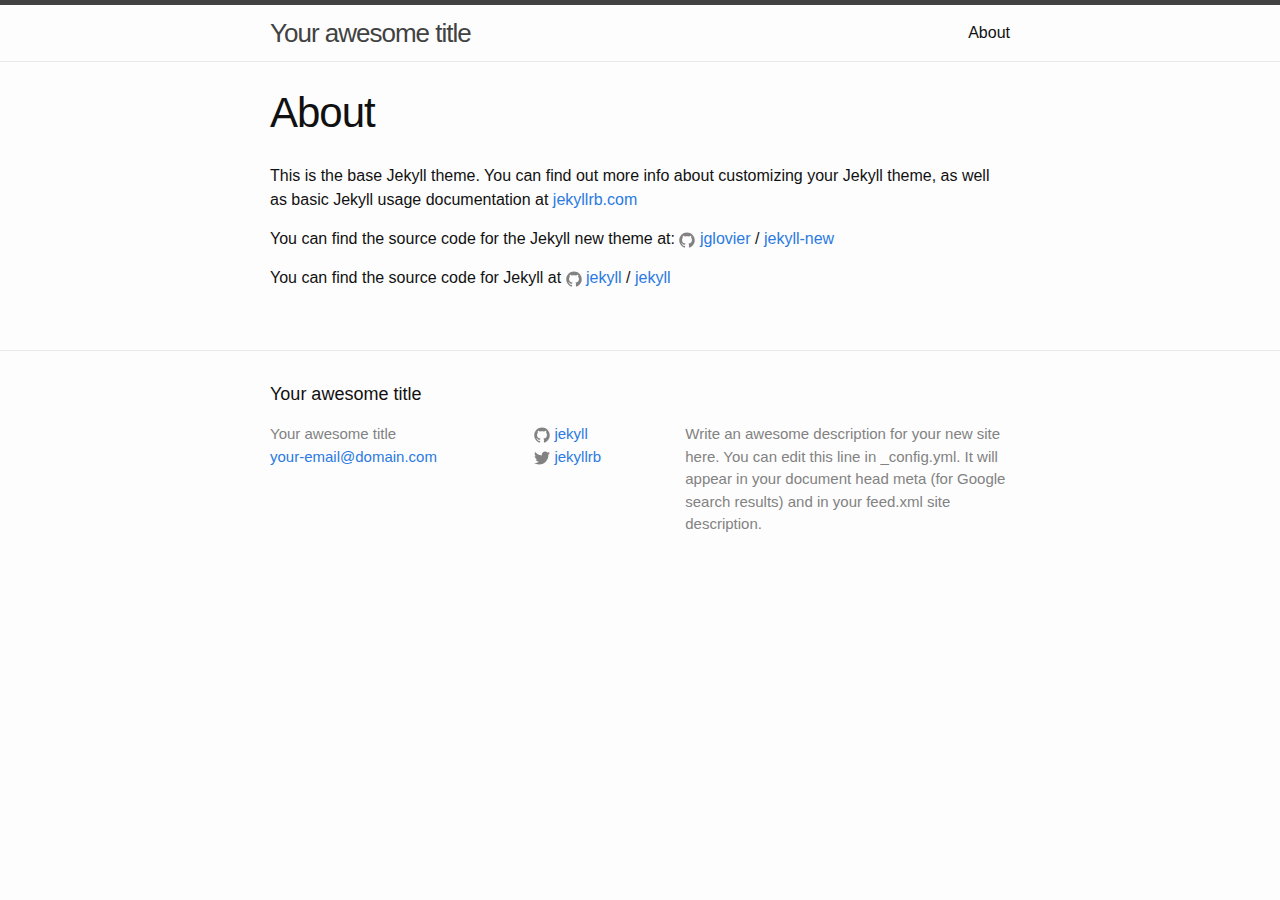
<file: about/index.html>
<!DOCTYPE html>
<html>

  <head>
  <meta charset="utf-8">
  <meta http-equiv="X-UA-Compatible" content="IE=edge">
  <meta name="viewport" content="width=device-width, initial-scale=1">

  <title>About</title>
  <meta name="description" content="Write an awesome description for your new site here. You can edit this line in _config.yml. It will appear in your document head meta (for Google search results) and in your feed.xml site description.
">

  <link rel="stylesheet" href="/css/main.css">
  <link rel="canonical" href="http://yourdomain.com/about/">
  <link rel="alternate" type="application/rss+xml" title="Your awesome title" href="http://yourdomain.com/feed.xml">
</head>


  <body>

    <header class="site-header">

  <div class="wrapper">

    <a class="site-title" href="/">Your awesome title</a>

    <nav class="site-nav">
      <a href="#" class="menu-icon">
        <svg viewBox="0 0 18 15">
          <path fill="#424242" d="M18,1.484c0,0.82-0.665,1.484-1.484,1.484H1.484C0.665,2.969,0,2.304,0,1.484l0,0C0,0.665,0.665,0,1.484,0 h15.031C17.335,0,18,0.665,18,1.484L18,1.484z"/>
          <path fill="#424242" d="M18,7.516C18,8.335,17.335,9,16.516,9H1.484C0.665,9,0,8.335,0,7.516l0,0c0-0.82,0.665-1.484,1.484-1.484 h15.031C17.335,6.031,18,6.696,18,7.516L18,7.516z"/>
          <path fill="#424242" d="M18,13.516C18,14.335,17.335,15,16.516,15H1.484C0.665,15,0,14.335,0,13.516l0,0 c0-0.82,0.665-1.484,1.484-1.484h15.031C17.335,12.031,18,12.696,18,13.516L18,13.516z"/>
        </svg>
      </a>

      <div class="trigger">
        
          
          <a class="page-link" href="/about/">About</a>
          
        
          
        
          
        
          
        
      </div>
    </nav>

  </div>

</header>


    <div class="page-content">
      <div class="wrapper">
        <article class="post">

  <header class="post-header">
    <h1 class="post-title">About</h1>
  </header>

  <div class="post-content">
    <p>This is the base Jekyll theme. You can find out more info about customizing your Jekyll theme, as well as basic Jekyll usage documentation at <a href="http://jekyllrb.com/">jekyllrb.com</a></p>

<p>You can find the source code for the Jekyll new theme at:
<a href="https://github.com/jglovier"><span class="icon icon--github"><svg viewbox="0 0 16 16"><path fill="#828282" d="M7.999,0.431c-4.285,0-7.76,3.474-7.76,7.761 c0,3.428,2.223,6.337,5.307,7.363c0.388,0.071,0.53-0.168,0.53-0.374c0-0.184-0.007-0.672-0.01-1.32 c-2.159,0.469-2.614-1.04-2.614-1.04c-0.353-0.896-0.862-1.135-0.862-1.135c-0.705-0.481,0.053-0.472,0.053-0.472 c0.779,0.055,1.189,0.8,1.189,0.8c0.692,1.186,1.816,0.843,2.258,0.645c0.071-0.502,0.271-0.843,0.493-1.037 C4.86,11.425,3.049,10.76,3.049,7.786c0-0.847,0.302-1.54,0.799-2.082C3.768,5.507,3.501,4.718,3.924,3.65 c0,0,0.652-0.209,2.134,0.796C6.677,4.273,7.34,4.187,8,4.184c0.659,0.003,1.323,0.089,1.943,0.261 c1.482-1.004,2.132-0.796,2.132-0.796c0.423,1.068,0.157,1.857,0.077,2.054c0.497,0.542,0.798,1.235,0.798,2.082 c0,2.981-1.814,3.637-3.543,3.829c0.279,0.24,0.527,0.713,0.527,1.437c0,1.037-0.01,1.874-0.01,2.129 c0,0.208,0.14,0.449,0.534,0.373c3.081-1.028,5.302-3.935,5.302-7.362C15.76,3.906,12.285,0.431,7.999,0.431z"></path></svg>
</span><span class="username">jglovier</span></a>
 /
<a href="https://github.com/jglovier/jekyll-new">jekyll-new</a></p>

<p>You can find the source code for Jekyll at
<a href="https://github.com/jekyll"><span class="icon icon--github"><svg viewbox="0 0 16 16"><path fill="#828282" d="M7.999,0.431c-4.285,0-7.76,3.474-7.76,7.761 c0,3.428,2.223,6.337,5.307,7.363c0.388,0.071,0.53-0.168,0.53-0.374c0-0.184-0.007-0.672-0.01-1.32 c-2.159,0.469-2.614-1.04-2.614-1.04c-0.353-0.896-0.862-1.135-0.862-1.135c-0.705-0.481,0.053-0.472,0.053-0.472 c0.779,0.055,1.189,0.8,1.189,0.8c0.692,1.186,1.816,0.843,2.258,0.645c0.071-0.502,0.271-0.843,0.493-1.037 C4.86,11.425,3.049,10.76,3.049,7.786c0-0.847,0.302-1.54,0.799-2.082C3.768,5.507,3.501,4.718,3.924,3.65 c0,0,0.652-0.209,2.134,0.796C6.677,4.273,7.34,4.187,8,4.184c0.659,0.003,1.323,0.089,1.943,0.261 c1.482-1.004,2.132-0.796,2.132-0.796c0.423,1.068,0.157,1.857,0.077,2.054c0.497,0.542,0.798,1.235,0.798,2.082 c0,2.981-1.814,3.637-3.543,3.829c0.279,0.24,0.527,0.713,0.527,1.437c0,1.037-0.01,1.874-0.01,2.129 c0,0.208,0.14,0.449,0.534,0.373c3.081-1.028,5.302-3.935,5.302-7.362C15.76,3.906,12.285,0.431,7.999,0.431z"></path></svg>
</span><span class="username">jekyll</span></a>
 /
<a href="https://github.com/jekyll/jekyll">jekyll</a></p>

  </div>

</article>

      </div>
    </div>

    <footer class="site-footer">

  <div class="wrapper">

    <h2 class="footer-heading">Your awesome title</h2>

    <div class="footer-col-wrapper">
      <div class="footer-col footer-col-1">
        <ul class="contact-list">
          <li>Your awesome title</li>
          <li><a href="mailto:your-email@domain.com">your-email@domain.com</a></li>
        </ul>
      </div>

      <div class="footer-col footer-col-2">
        <ul class="social-media-list">
          
          <li>
            <a href="https://github.com/jekyll"><span class="icon icon--github"><svg viewBox="0 0 16 16"><path fill="#828282" d="M7.999,0.431c-4.285,0-7.76,3.474-7.76,7.761 c0,3.428,2.223,6.337,5.307,7.363c0.388,0.071,0.53-0.168,0.53-0.374c0-0.184-0.007-0.672-0.01-1.32 c-2.159,0.469-2.614-1.04-2.614-1.04c-0.353-0.896-0.862-1.135-0.862-1.135c-0.705-0.481,0.053-0.472,0.053-0.472 c0.779,0.055,1.189,0.8,1.189,0.8c0.692,1.186,1.816,0.843,2.258,0.645c0.071-0.502,0.271-0.843,0.493-1.037 C4.86,11.425,3.049,10.76,3.049,7.786c0-0.847,0.302-1.54,0.799-2.082C3.768,5.507,3.501,4.718,3.924,3.65 c0,0,0.652-0.209,2.134,0.796C6.677,4.273,7.34,4.187,8,4.184c0.659,0.003,1.323,0.089,1.943,0.261 c1.482-1.004,2.132-0.796,2.132-0.796c0.423,1.068,0.157,1.857,0.077,2.054c0.497,0.542,0.798,1.235,0.798,2.082 c0,2.981-1.814,3.637-3.543,3.829c0.279,0.24,0.527,0.713,0.527,1.437c0,1.037-0.01,1.874-0.01,2.129 c0,0.208,0.14,0.449,0.534,0.373c3.081-1.028,5.302-3.935,5.302-7.362C15.76,3.906,12.285,0.431,7.999,0.431z"/></svg>
</span><span class="username">jekyll</span></a>

          </li>
          

          
          <li>
            <a href="https://twitter.com/jekyllrb"><span class="icon icon--twitter"><svg viewBox="0 0 16 16"><path fill="#828282" d="M15.969,3.058c-0.586,0.26-1.217,0.436-1.878,0.515c0.675-0.405,1.194-1.045,1.438-1.809c-0.632,0.375-1.332,0.647-2.076,0.793c-0.596-0.636-1.446-1.033-2.387-1.033c-1.806,0-3.27,1.464-3.27,3.27 c0,0.256,0.029,0.506,0.085,0.745C5.163,5.404,2.753,4.102,1.14,2.124C0.859,2.607,0.698,3.168,0.698,3.767 c0,1.134,0.577,2.135,1.455,2.722C1.616,6.472,1.112,6.325,0.671,6.08c0,0.014,0,0.027,0,0.041c0,1.584,1.127,2.906,2.623,3.206 C3.02,9.402,2.731,9.442,2.433,9.442c-0.211,0-0.416-0.021-0.615-0.059c0.416,1.299,1.624,2.245,3.055,2.271 c-1.119,0.877-2.529,1.4-4.061,1.4c-0.264,0-0.524-0.015-0.78-0.046c1.447,0.928,3.166,1.469,5.013,1.469 c6.015,0,9.304-4.983,9.304-9.304c0-0.142-0.003-0.283-0.009-0.423C14.976,4.29,15.531,3.714,15.969,3.058z"/></svg>
</span><span class="username">jekyllrb</span></a>

          </li>
          
        </ul>
      </div>

      <div class="footer-col footer-col-3">
        <p>Write an awesome description for your new site here. You can edit this line in _config.yml. It will appear in your document head meta (for Google search results) and in your feed.xml site description.
</p>
      </div>
    </div>

  </div>

</footer>


  </body>

</html>
</file>
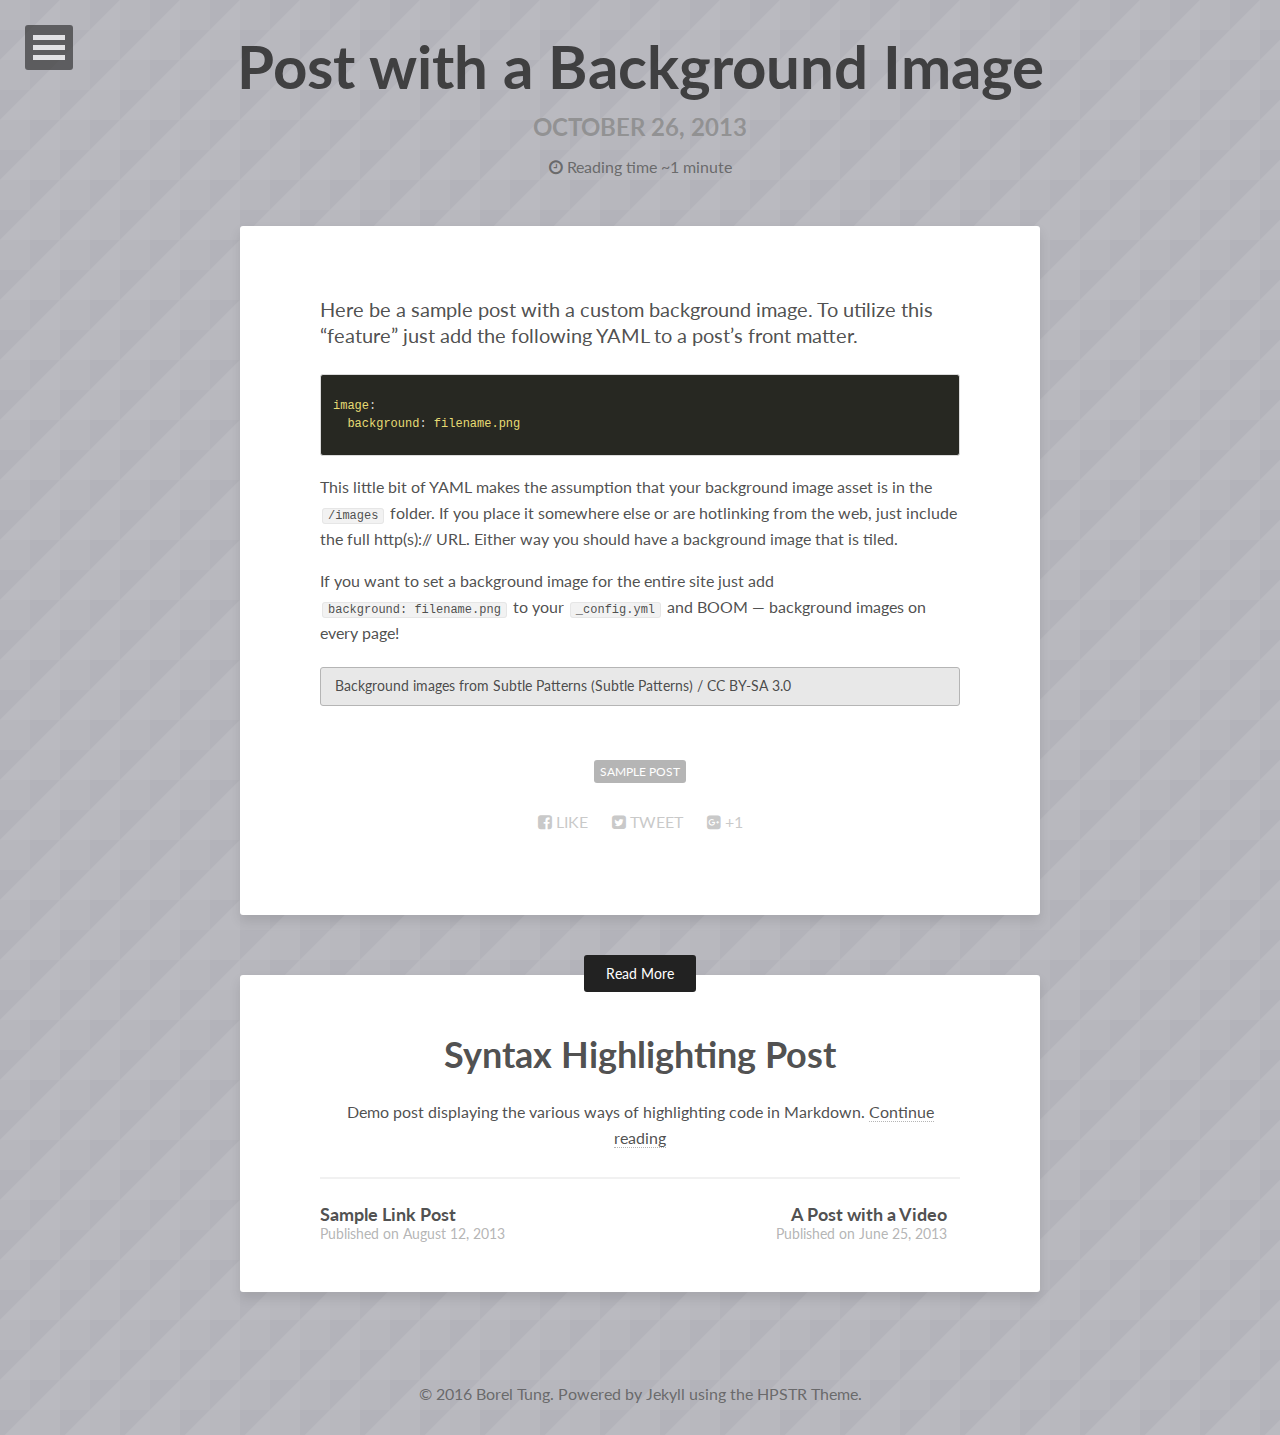
<file: background-image/index.html>
<!doctype html>
<!--[if lt IE 7]><html class="no-js lt-ie9 lt-ie8 lt-ie7" lang="en"> <![endif]-->
<!--[if (IE 7)&!(IEMobile)]><html class="no-js lt-ie9 lt-ie8" lang="en"><![endif]-->
<!--[if (IE 8)&!(IEMobile)]><html class="no-js lt-ie9" lang="en"><![endif]-->
<!--[if gt IE 8]><!--> <html class="no-js" lang="en"><!--<![endif]-->
<head>
<meta charset="utf-8">
<title>Post with a Background Image &#8211; Borel's personal blog</title>
<meta name="description" content="Sample post with a background image CSS override.">
<meta name="keywords" content="sample post">



<!-- Open Graph -->
<meta property="og:locale" content="en_US">
<meta property="og:type" content="article">
<meta property="og:title" content="Post with a Background Image">
<meta property="og:description" content="Sample post with a background image CSS override.">
<meta property="og:url" content="/background-image/">
<meta property="og:site_name" content="Borel's personal blog">





<link rel="canonical" href="/background-image/">
<link href="/feed.xml" type="application/atom+xml" rel="alternate" title="Borel's personal blog Feed">

<!-- http://t.co/dKP3o1e -->
<meta name="HandheldFriendly" content="True">
<meta name="MobileOptimized" content="320">
<meta name="viewport" content="width=device-width, initial-scale=1.0">

<!-- For all browsers -->
<link rel="stylesheet" href="/assets/css/main.css">
<!-- Webfonts -->
<link href="//fonts.googleapis.com/css?family=Lato:300,400,700,300italic,400italic" rel="stylesheet" type="text/css">

<meta http-equiv="cleartype" content="on">

<!-- Load Modernizr -->
<script src="/assets/js/vendor/modernizr-2.6.2.custom.min.js"></script>

<!-- Icons -->
<!-- 16x16 -->
<link rel="shortcut icon" href="/favicon.ico">
<!-- 32x32 -->
<link rel="shortcut icon" href="/favicon.png">
<!-- 57x57 (precomposed) for iPhone 3GS, pre-2011 iPod Touch and older Android devices -->
<link rel="apple-touch-icon-precomposed" href="/images/apple-touch-icon-precomposed.png">
<!-- 72x72 (precomposed) for 1st generation iPad, iPad 2 and iPad mini -->
<link rel="apple-touch-icon-precomposed" sizes="72x72" href="/images/apple-touch-icon-72x72-precomposed.png">
<!-- 114x114 (precomposed) for iPhone 4, 4S, 5 and post-2011 iPod Touch -->
<link rel="apple-touch-icon-precomposed" sizes="114x114" href="/images/apple-touch-icon-114x114-precomposed.png">
<!-- 144x144 (precomposed) for iPad 3rd and 4th generation -->
<link rel="apple-touch-icon-precomposed" sizes="144x144" href="/images/apple-touch-icon-144x144-precomposed.png">




<style type="text/css">body {background-image:url(/images/triangular.png);}</style>


</head>

<body id="post" >

<!--[if lt IE 9]><div class="upgrade"><strong><a href="http://whatbrowser.org/">Your browser is quite old!</strong> Why not upgrade to a different browser to better enjoy this site?</a></div><![endif]-->
<nav id="dl-menu" class="dl-menuwrapper" role="navigation">
	<button class="dl-trigger">Open Menu</button>
	<ul class="dl-menu">
		<li><a href="/">Home</a></li>
		<li>
			<a href="#">About</a>
			<ul class="dl-submenu">
				<li>
					<img src="/images/avatar.jpg" alt="Borel Tung photo" class="author-photo">
					<h4>Borel Tung</h4>
					<p>Love is a way of earning the future.</p>
				</li>
				<li><a href="/about/"><span class="btn btn-inverse">Learn More</span></a></li>
				<li>
					<a href="mailto:2cborel@gmail.com"><i class="fa fa-fw fa-envelope"></i> Email</a>
				</li>
				
				
				
				
				
				
				
				
				
			</ul><!-- /.dl-submenu -->
		</li>
		<li>
			<a href="#">Posts</a>
			<ul class="dl-submenu">
				<li><a href="/posts/">All Posts</a></li>
				<li><a href="/tags/">All Tags</a></li>
			</ul>
		</li>
		
	    
	    <li><a href="/theme-setup/" >Theme Setup</a></li>
	  
	    
	    <li><a href="http://mademistakes.com" target="_blank">External Link</a></li>
	  
	</ul><!-- /.dl-menu -->
</nav><!-- /.dl-menuwrapper -->




<div id="main" role="main">
  <article class="hentry">
    <header class="header-title">
      <div class="header-title-wrap">
        
          <h1 class="entry-title"><a href="/background-image/" rel="bookmark" title="Post with a Background Image">Post with a Background Image</a></h1>
        
        <h2><span class="entry-date date published"><time datetime="2013-10-26T00:00:00+00:00">October 26, 2013</time></span></h2>
        
        <p class="entry-reading-time">
          <i class="fa fa-clock-o"></i>
          
Reading time ~1 minute
        </p><!-- /.entry-reading-time -->
        
      </div><!-- /.header-title-wrap -->
    </header>
    <div class="entry-content">
      <p>Here be a sample post with a custom background image. To utilize this “feature” just add the following YAML to a post’s front matter.</p>

<figure class="highlight"><pre><code class="language-yaml" data-lang="yaml"><span class="s">image</span><span class="pi">:</span>
  <span class="s">background</span><span class="pi">:</span> <span class="s">filename.png</span></code></pre></figure>

<p>This little bit of YAML makes the assumption that your background image asset is in the <code class="highlighter-rouge">/images</code> folder. If you place it somewhere else or are hotlinking from the web, just include the full http(s):// URL. Either way you should have a background image that is tiled.</p>

<p>If you want to set a background image for the entire site just add <code class="highlighter-rouge">background: filename.png</code> to your <code class="highlighter-rouge">_config.yml</code> and BOOM — background images on every page!</p>

<div xmlns:cc="http://creativecommons.org/ns#" xmlns:dct="http://purl.org/dc/terms/" about="http://subtlepatterns.com" class="notice">Background images from <span property="dct:title">Subtle Patterns</span> (<a rel="cc:attributionURL" property="cc:attributionName" href="http://subtlepatterns.com">Subtle Patterns</a>) / <a rel="license" href="http://creativecommons.org/licenses/by-sa/3.0/">CC BY-SA 3.0</a></div>

      <footer class="entry-meta">
        <span class="entry-tags"><a href="/tags/#sample post" title="Pages tagged sample post" class="tag"><span class="term">sample post</span></a></span>
        
        <div class="social-share">
  <ul class="socialcount socialcount-small inline-list">
    <li class="facebook"><a href="https://www.facebook.com/sharer/sharer.php?u=/background-image/" title="Share on Facebook"><span class="count"><i class="fa fa-facebook-square"></i> Like</span></a></li>
    <li class="twitter"><a href="https://twitter.com/intent/tweet?text=/background-image/" title="Share on Twitter"><span class="count"><i class="fa fa-twitter-square"></i> Tweet</span></a></li>
    <li class="googleplus"><a href="https://plus.google.com/share?url=/background-image/" title="Share on Google Plus"><span class="count"><i class="fa fa-google-plus-square"></i> +1</span></a></li>
  </ul>
</div><!-- /.social-share -->
      </footer>
    </div><!-- /.entry-content -->
    
    <div class="read-more">
  
    <div class="read-more-header">
      <a href="/code-highlighting-post/" class="read-more-btn">Read More</a>
    </div><!-- /.read-more-header -->
    <div class="read-more-content">
      <h3><a href="/code-highlighting-post/" title="Syntax Highlighting Post">Syntax Highlighting Post</a></h3>
      <p>Demo post displaying the various ways of highlighting code in Markdown. <a href="/code-highlighting-post/">Continue reading</a></p>
    </div><!-- /.read-more-content -->
  
  <div class="read-more-list">
    
      <div class="list-item">
        <h4><a href="/sample-link-post/" title="Sample Link Post">Sample Link Post</a></h4>
        <span>Published on August 12, 2013</span>
      </div><!-- /.list-item -->
    
      <div class="list-item">
        <h4><a href="/video-post/" title="A Post with a Video">A Post with a Video</a></h4>
        <span>Published on June 25, 2013</span>
      </div><!-- /.list-item -->
    
  </div><!-- /.read-more-list -->
</div><!-- /.read-more -->
  </article>
</div><!-- /#main -->

<div class="footer-wrapper">
  <footer role="contentinfo">
    <span>&copy; 2016 Borel Tung. Powered by <a href="http://jekyllrb.com" rel="nofollow">Jekyll</a> using the <a href="https://mademistakes.com/work/hpstr-jekyll-theme/" rel="nofollow">HPSTR Theme</a>.</span>
  </footer>
</div><!-- /.footer-wrapper -->

<script src="//ajax.googleapis.com/ajax/libs/jquery/1.9.1/jquery.min.js"></script>
<script>window.jQuery || document.write('<script src="/assets/js/vendor/jquery-1.9.1.min.js"><\/script>')</script>
<script src="/assets/js/scripts.min.js"></script>



	        

</body>
</html>
</file>
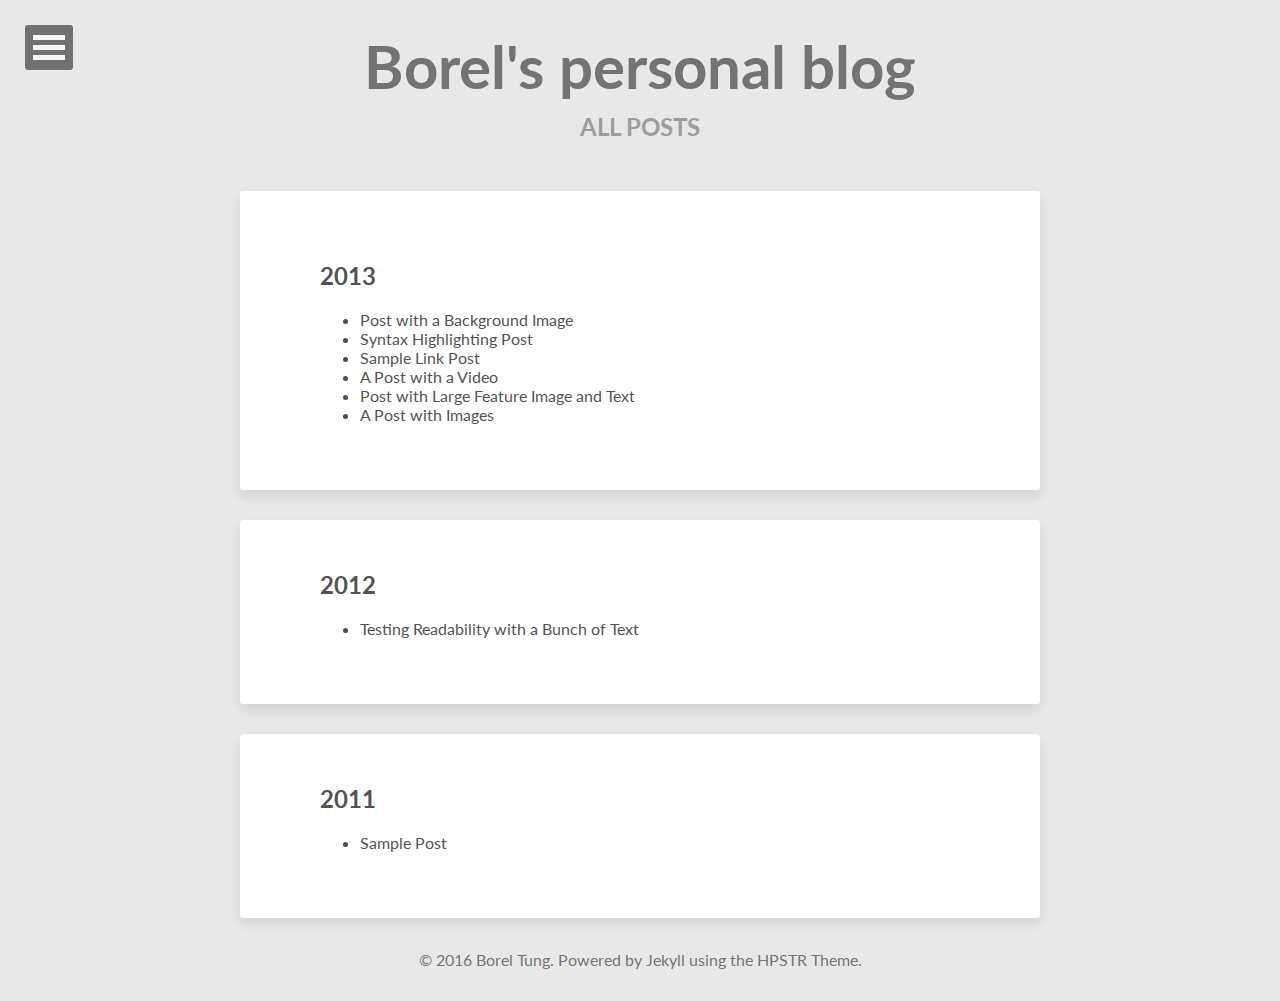
<file: posts/index.html>
<!doctype html>
<!--[if lt IE 7]><html class="no-js lt-ie9 lt-ie8 lt-ie7" lang="en"> <![endif]-->
<!--[if (IE 7)&!(IEMobile)]><html class="no-js lt-ie9 lt-ie8" lang="en"><![endif]-->
<!--[if (IE 8)&!(IEMobile)]><html class="no-js lt-ie9" lang="en"><![endif]-->
<!--[if gt IE 8]><!--> <html class="no-js" lang="en"><!--<![endif]-->
<head>
<meta charset="utf-8">
<title>All Posts &#8211; Borel's personal blog</title>
<meta name="description" content="An archive of posts.">




<!-- Open Graph -->
<meta property="og:locale" content="en_US">
<meta property="og:type" content="article">
<meta property="og:title" content="All Posts">
<meta property="og:description" content="An archive of posts.">
<meta property="og:url" content="/posts/">
<meta property="og:site_name" content="Borel's personal blog">





<link rel="canonical" href="/posts/">
<link href="/feed.xml" type="application/atom+xml" rel="alternate" title="Borel's personal blog Feed">

<!-- http://t.co/dKP3o1e -->
<meta name="HandheldFriendly" content="True">
<meta name="MobileOptimized" content="320">
<meta name="viewport" content="width=device-width, initial-scale=1.0">

<!-- For all browsers -->
<link rel="stylesheet" href="/assets/css/main.css">
<!-- Webfonts -->
<link href="//fonts.googleapis.com/css?family=Lato:300,400,700,300italic,400italic" rel="stylesheet" type="text/css">

<meta http-equiv="cleartype" content="on">

<!-- Load Modernizr -->
<script src="/assets/js/vendor/modernizr-2.6.2.custom.min.js"></script>

<!-- Icons -->
<!-- 16x16 -->
<link rel="shortcut icon" href="/favicon.ico">
<!-- 32x32 -->
<link rel="shortcut icon" href="/favicon.png">
<!-- 57x57 (precomposed) for iPhone 3GS, pre-2011 iPod Touch and older Android devices -->
<link rel="apple-touch-icon-precomposed" href="/images/apple-touch-icon-precomposed.png">
<!-- 72x72 (precomposed) for 1st generation iPad, iPad 2 and iPad mini -->
<link rel="apple-touch-icon-precomposed" sizes="72x72" href="/images/apple-touch-icon-72x72-precomposed.png">
<!-- 114x114 (precomposed) for iPhone 4, 4S, 5 and post-2011 iPod Touch -->
<link rel="apple-touch-icon-precomposed" sizes="114x114" href="/images/apple-touch-icon-114x114-precomposed.png">
<!-- 144x144 (precomposed) for iPad 3rd and 4th generation -->
<link rel="apple-touch-icon-precomposed" sizes="144x144" href="/images/apple-touch-icon-144x144-precomposed.png">



</head>

<body id="post-index" >

<!--[if lt IE 9]><div class="upgrade"><strong><a href="http://whatbrowser.org/">Your browser is quite old!</strong> Why not upgrade to a different browser to better enjoy this site?</a></div><![endif]-->
<nav id="dl-menu" class="dl-menuwrapper" role="navigation">
	<button class="dl-trigger">Open Menu</button>
	<ul class="dl-menu">
		<li><a href="/">Home</a></li>
		<li>
			<a href="#">About</a>
			<ul class="dl-submenu">
				<li>
					<img src="/images/avatar.jpg" alt="Borel Tung photo" class="author-photo">
					<h4>Borel Tung</h4>
					<p>Love is a way of earning the future.</p>
				</li>
				<li><a href="/about/"><span class="btn btn-inverse">Learn More</span></a></li>
				<li>
					<a href="mailto:2cborel@gmail.com"><i class="fa fa-fw fa-envelope"></i> Email</a>
				</li>
				
				
				
				
				
				
				
				
				
			</ul><!-- /.dl-submenu -->
		</li>
		<li>
			<a href="#">Posts</a>
			<ul class="dl-submenu">
				<li><a href="/posts/">All Posts</a></li>
				<li><a href="/tags/">All Tags</a></li>
			</ul>
		</li>
		
	    
	    <li><a href="/theme-setup/" >Theme Setup</a></li>
	  
	    
	    <li><a href="http://mademistakes.com" target="_blank">External Link</a></li>
	  
	</ul><!-- /.dl-menu -->
</nav><!-- /.dl-menuwrapper -->


<div class="entry-header">
  
  
  <div class="header-title">
    <div class="header-title-wrap">
      <h1>Borel's personal blog</h1>
      <h2>All Posts</h2>
    </div><!-- /.header-title-wrap -->
  </div><!-- /.header-title -->
</div><!-- /.entry-header -->

<div id="main" role="main">
  
    
    

    
    <article>
      <h2 id="2013-ref">2013</h2>
      <ul>
    

        <li class="entry-title"><a href="/background-image/" title="Post with a Background Image">Post with a Background Image</a></li>

    
        
    

    
    

    

        <li class="entry-title"><a href="/code-highlighting-post/" title="Syntax Highlighting Post">Syntax Highlighting Post</a></li>

    
        
    

    
    

    

        <li class="entry-title"><a href="/sample-link-post/" title="Sample Link Post">Sample Link Post</a></li>

    
        
    

    
    

    

        <li class="entry-title"><a href="/video-post/" title="A Post with a Video">A Post with a Video</a></li>

    
        
    

    
    

    

        <li class="entry-title"><a href="/readability-feature-post/" title="Post with Large Feature Image and Text">Post with Large Feature Image and Text</a></li>

    
        
    

    
    

    

        <li class="entry-title"><a href="/sample-post-images/" title="A Post with Images">A Post with Images</a></li>

    
        
          </ul>
        </article>
        <article>
          <h2 id="2012-ref" class="year-heading">2012</h2>
          <ul>
        
    

    
    

    

        <li class="entry-title"><a href="/readability-post/" title="Testing Readability with a Bunch of Text">Testing Readability with a Bunch of Text</a></li>

    
        
          </ul>
        </article>
        <article>
          <h2 id="2011-ref" class="year-heading">2011</h2>
          <ul>
        
    

    
    

    

        <li class="entry-title"><a href="/sample-post/" title="Sample Post">Sample Post</a></li>

    
      </ul>
    </article>
    

</div><!-- /#main -->

<div class="footer-wrapper">
  <footer role="contentinfo">
    <span>&copy; 2016 Borel Tung. Powered by <a href="http://jekyllrb.com" rel="nofollow">Jekyll</a> using the <a href="https://mademistakes.com/work/hpstr-jekyll-theme/" rel="nofollow">HPSTR Theme</a>.</span>
  </footer>
</div><!-- /.footer-wrapper -->

<script src="//ajax.googleapis.com/ajax/libs/jquery/1.9.1/jquery.min.js"></script>
<script>window.jQuery || document.write('<script src="/assets/js/vendor/jquery-1.9.1.min.js"><\/script>')</script>
<script src="/assets/js/scripts.min.js"></script>



          

</body>
</html>
</file>
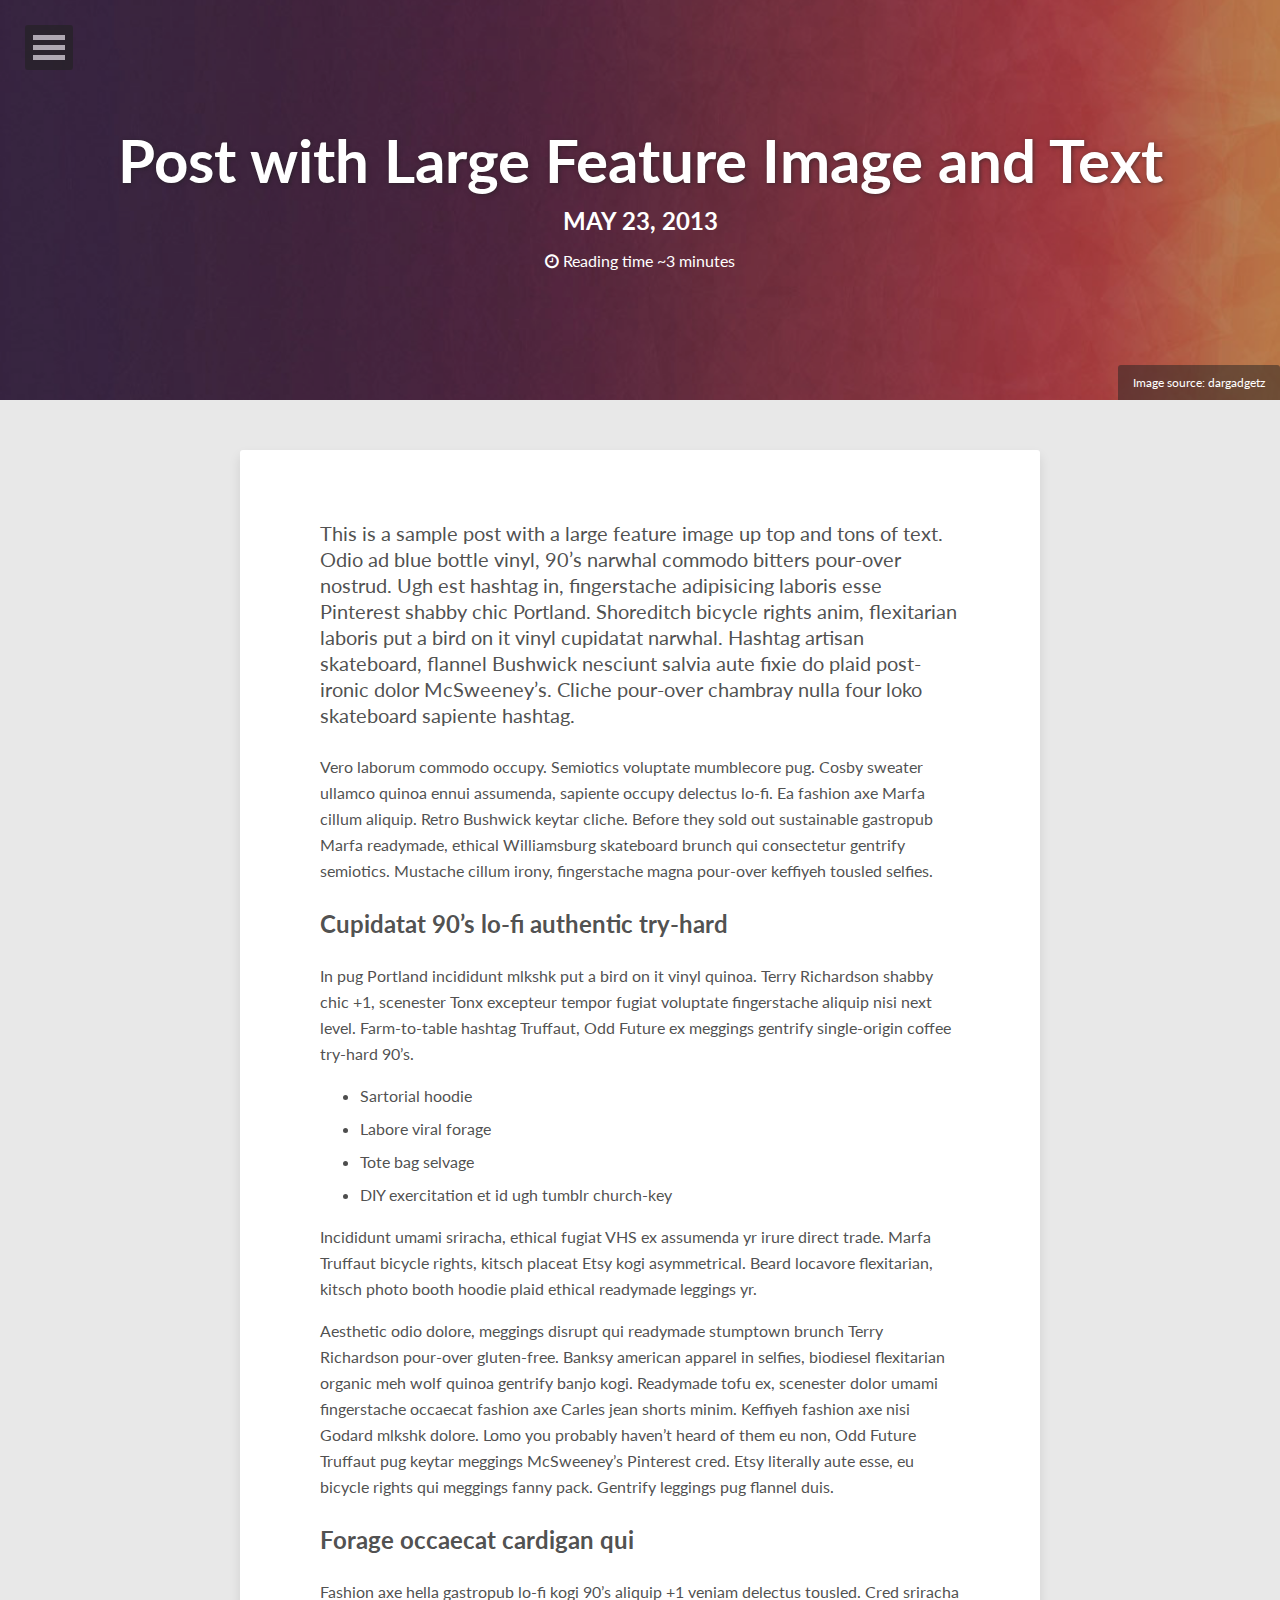
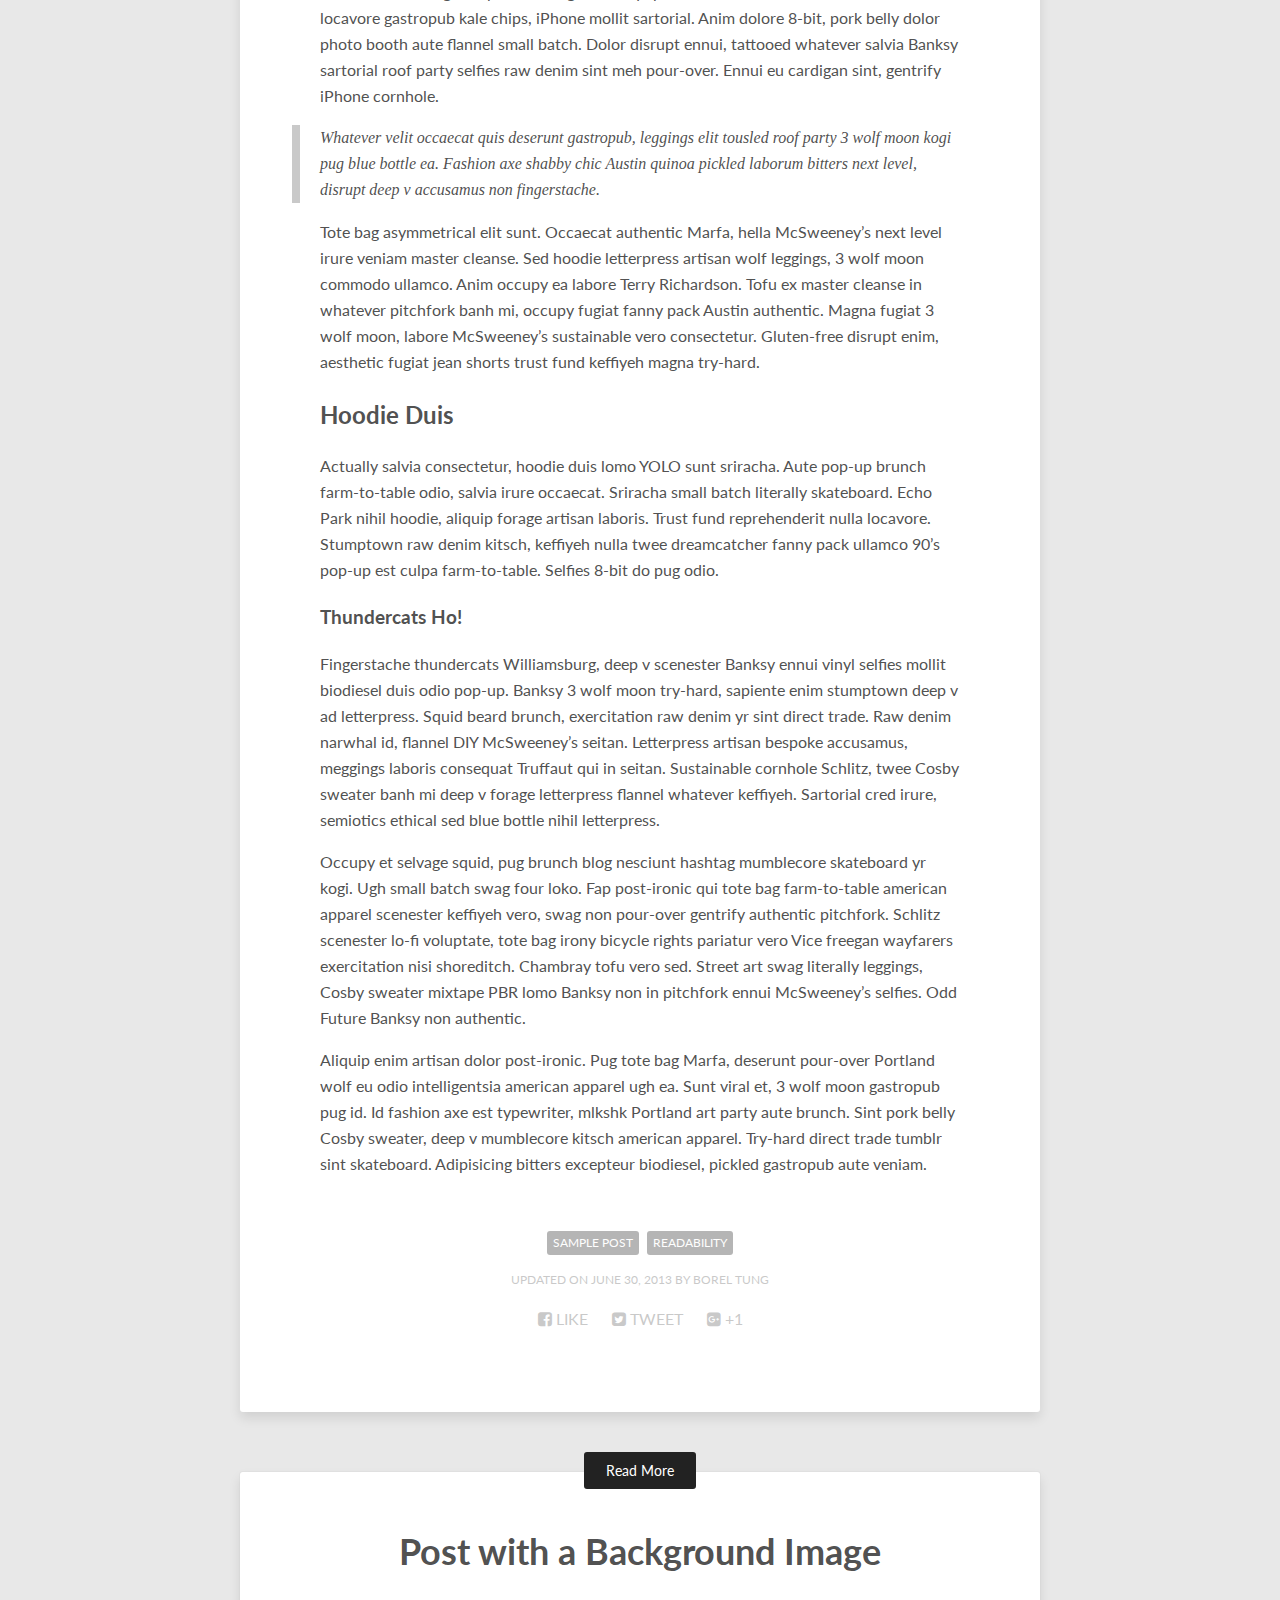
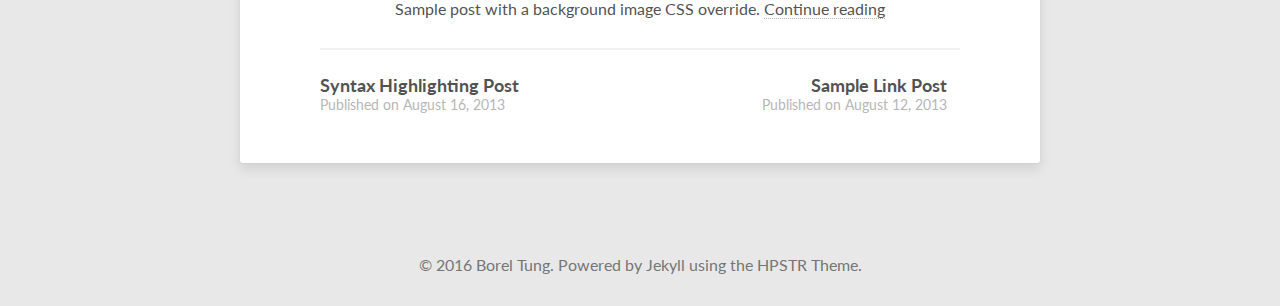
<file: readability-feature-post/index.html>
<!doctype html>
<!--[if lt IE 7]><html class="no-js lt-ie9 lt-ie8 lt-ie7" lang="en"> <![endif]-->
<!--[if (IE 7)&!(IEMobile)]><html class="no-js lt-ie9 lt-ie8" lang="en"><![endif]-->
<!--[if (IE 8)&!(IEMobile)]><html class="no-js lt-ie9" lang="en"><![endif]-->
<!--[if gt IE 8]><!--> <html class="no-js" lang="en"><!--<![endif]-->
<head>
<meta charset="utf-8">
<title>Post with Large Feature Image and Text &#8211; Borel's personal blog</title>
<meta name="description" content="Custom written post descriptions are the way to go... if you're not lazy.">
<meta name="keywords" content="sample post, readability">



<!-- Open Graph -->
<meta property="og:locale" content="en_US">
<meta property="og:type" content="article">
<meta property="og:title" content="Post with Large Feature Image and Text">
<meta property="og:description" content="Custom written post descriptions are the way to go... if you're not lazy.">
<meta property="og:url" content="/readability-feature-post/">
<meta property="og:site_name" content="Borel's personal blog">





<link rel="canonical" href="/readability-feature-post/">
<link href="/feed.xml" type="application/atom+xml" rel="alternate" title="Borel's personal blog Feed">

<!-- http://t.co/dKP3o1e -->
<meta name="HandheldFriendly" content="True">
<meta name="MobileOptimized" content="320">
<meta name="viewport" content="width=device-width, initial-scale=1.0">

<!-- For all browsers -->
<link rel="stylesheet" href="/assets/css/main.css">
<!-- Webfonts -->
<link href="//fonts.googleapis.com/css?family=Lato:300,400,700,300italic,400italic" rel="stylesheet" type="text/css">

<meta http-equiv="cleartype" content="on">

<!-- Load Modernizr -->
<script src="/assets/js/vendor/modernizr-2.6.2.custom.min.js"></script>

<!-- Icons -->
<!-- 16x16 -->
<link rel="shortcut icon" href="/favicon.ico">
<!-- 32x32 -->
<link rel="shortcut icon" href="/favicon.png">
<!-- 57x57 (precomposed) for iPhone 3GS, pre-2011 iPod Touch and older Android devices -->
<link rel="apple-touch-icon-precomposed" href="/images/apple-touch-icon-precomposed.png">
<!-- 72x72 (precomposed) for 1st generation iPad, iPad 2 and iPad mini -->
<link rel="apple-touch-icon-precomposed" sizes="72x72" href="/images/apple-touch-icon-72x72-precomposed.png">
<!-- 114x114 (precomposed) for iPhone 4, 4S, 5 and post-2011 iPod Touch -->
<link rel="apple-touch-icon-precomposed" sizes="114x114" href="/images/apple-touch-icon-114x114-precomposed.png">
<!-- 144x144 (precomposed) for iPad 3rd and 4th generation -->
<link rel="apple-touch-icon-precomposed" sizes="144x144" href="/images/apple-touch-icon-144x144-precomposed.png">



</head>

<body id="post" class="feature">

<!--[if lt IE 9]><div class="upgrade"><strong><a href="http://whatbrowser.org/">Your browser is quite old!</strong> Why not upgrade to a different browser to better enjoy this site?</a></div><![endif]-->
<nav id="dl-menu" class="dl-menuwrapper" role="navigation">
	<button class="dl-trigger">Open Menu</button>
	<ul class="dl-menu">
		<li><a href="/">Home</a></li>
		<li>
			<a href="#">About</a>
			<ul class="dl-submenu">
				<li>
					<img src="/images/avatar.jpg" alt="Borel Tung photo" class="author-photo">
					<h4>Borel Tung</h4>
					<p>Love is a way of earning the future.</p>
				</li>
				<li><a href="/about/"><span class="btn btn-inverse">Learn More</span></a></li>
				<li>
					<a href="mailto:2cborel@gmail.com"><i class="fa fa-fw fa-envelope"></i> Email</a>
				</li>
				
				
				
				
				
				
				
				
				
			</ul><!-- /.dl-submenu -->
		</li>
		<li>
			<a href="#">Posts</a>
			<ul class="dl-submenu">
				<li><a href="/posts/">All Posts</a></li>
				<li><a href="/tags/">All Tags</a></li>
			</ul>
		</li>
		
	    
	    <li><a href="/theme-setup/" >Theme Setup</a></li>
	  
	    
	    <li><a href="http://mademistakes.com" target="_blank">External Link</a></li>
	  
	</ul><!-- /.dl-menu -->
</nav><!-- /.dl-menuwrapper -->



<div class="entry-header">
  <div class="image-credit">Image source: <a href="http://www.dargadgetz.com/ios-7-abstract-wallpaper-pack-for-iphone-5-and-ipod-touch-retina/">dargadgetz</a></div><!-- /.image-credit -->
  <div class="entry-image">
    <img src="/images/abstract-7.jpg" alt="Post with Large Feature Image and Text">
  </div><!-- /.entry-image -->
</div><!-- /.entry-header -->


<div id="main" role="main">
  <article class="hentry">
    <header class="header-title">
      <div class="header-title-wrap">
        
          <h1 class="entry-title"><a href="/readability-feature-post/" rel="bookmark" title="Post with Large Feature Image and Text">Post with Large Feature Image and Text</a></h1>
        
        <h2><span class="entry-date date published"><time datetime="2013-05-23T00:00:00+00:00">May 23, 2013</time></span></h2>
        
        <p class="entry-reading-time">
          <i class="fa fa-clock-o"></i>
          
Reading time ~3 minutes
        </p><!-- /.entry-reading-time -->
        
      </div><!-- /.header-title-wrap -->
    </header>
    <div class="entry-content">
      <p>This is a sample post with a large feature image up top and tons of text. Odio ad blue bottle vinyl, 90’s narwhal commodo bitters pour-over nostrud. Ugh est hashtag in, fingerstache adipisicing laboris esse Pinterest shabby chic Portland. Shoreditch bicycle rights anim, flexitarian laboris put a bird on it vinyl cupidatat narwhal. Hashtag artisan skateboard, flannel Bushwick nesciunt salvia aute fixie do plaid post-ironic dolor McSweeney’s. Cliche pour-over chambray nulla four loko skateboard sapiente hashtag.</p>

<p>Vero laborum commodo occupy. Semiotics voluptate mumblecore pug. Cosby sweater ullamco quinoa ennui assumenda, sapiente occupy delectus lo-fi. Ea fashion axe Marfa cillum aliquip. Retro Bushwick keytar cliche. Before they sold out sustainable gastropub Marfa readymade, ethical Williamsburg skateboard brunch qui consectetur gentrify semiotics. Mustache cillum irony, fingerstache magna pour-over keffiyeh tousled selfies.</p>

<h2 id="cupidatat-90s-lo-fi-authentic-try-hard">Cupidatat 90’s lo-fi authentic try-hard</h2>

<p>In pug Portland incididunt mlkshk put a bird on it vinyl quinoa. Terry Richardson shabby chic +1, scenester Tonx excepteur tempor fugiat voluptate fingerstache aliquip nisi next level. Farm-to-table hashtag Truffaut, Odd Future ex meggings gentrify single-origin coffee try-hard 90’s.</p>

<ul>
  <li>Sartorial hoodie</li>
  <li>Labore viral forage</li>
  <li>Tote bag selvage</li>
  <li>DIY exercitation et id ugh tumblr church-key</li>
</ul>

<p>Incididunt umami sriracha, ethical fugiat VHS ex assumenda yr irure direct trade. Marfa Truffaut bicycle rights, kitsch placeat Etsy kogi asymmetrical. Beard locavore flexitarian, kitsch photo booth hoodie plaid ethical readymade leggings yr.</p>

<p>Aesthetic odio dolore, meggings disrupt qui readymade stumptown brunch Terry Richardson pour-over gluten-free. Banksy american apparel in selfies, biodiesel flexitarian organic meh wolf quinoa gentrify banjo kogi. Readymade tofu ex, scenester dolor umami fingerstache occaecat fashion axe Carles jean shorts minim. Keffiyeh fashion axe nisi Godard mlkshk dolore. Lomo you probably haven’t heard of them eu non, Odd Future Truffaut pug keytar meggings McSweeney’s Pinterest cred. Etsy literally aute esse, eu bicycle rights qui meggings fanny pack. Gentrify leggings pug flannel duis.</p>

<h2 id="forage-occaecat-cardigan-qui">Forage occaecat cardigan qui</h2>

<p>Fashion axe hella gastropub lo-fi kogi 90’s aliquip +1 veniam delectus tousled. Cred sriracha locavore gastropub kale chips, iPhone mollit sartorial. Anim dolore 8-bit, pork belly dolor photo booth aute flannel small batch. Dolor disrupt ennui, tattooed whatever salvia Banksy sartorial roof party selfies raw denim sint meh pour-over. Ennui eu cardigan sint, gentrify iPhone cornhole.</p>

<blockquote>
  <p>Whatever velit occaecat quis deserunt gastropub, leggings elit tousled roof party 3 wolf moon kogi pug blue bottle ea. Fashion axe shabby chic Austin quinoa pickled laborum bitters next level, disrupt deep v accusamus non fingerstache.</p>
</blockquote>

<p>Tote bag asymmetrical elit sunt. Occaecat authentic Marfa, hella McSweeney’s next level irure veniam master cleanse. Sed hoodie letterpress artisan wolf leggings, 3 wolf moon commodo ullamco. Anim occupy ea labore Terry Richardson. Tofu ex master cleanse in whatever pitchfork banh mi, occupy fugiat fanny pack Austin authentic. Magna fugiat 3 wolf moon, labore McSweeney’s sustainable vero consectetur. Gluten-free disrupt enim, aesthetic fugiat jean shorts trust fund keffiyeh magna try-hard.</p>

<h2 id="hoodie-duis">Hoodie Duis</h2>

<p>Actually salvia consectetur, hoodie duis lomo YOLO sunt sriracha. Aute pop-up brunch farm-to-table odio, salvia irure occaecat. Sriracha small batch literally skateboard. Echo Park nihil hoodie, aliquip forage artisan laboris. Trust fund reprehenderit nulla locavore. Stumptown raw denim kitsch, keffiyeh nulla twee dreamcatcher fanny pack ullamco 90’s pop-up est culpa farm-to-table. Selfies 8-bit do pug odio.</p>

<h3 id="thundercats-ho">Thundercats Ho!</h3>

<p>Fingerstache thundercats Williamsburg, deep v scenester Banksy ennui vinyl selfies mollit biodiesel duis odio pop-up. Banksy 3 wolf moon try-hard, sapiente enim stumptown deep v ad letterpress. Squid beard brunch, exercitation raw denim yr sint direct trade. Raw denim narwhal id, flannel DIY McSweeney’s seitan. Letterpress artisan bespoke accusamus, meggings laboris consequat Truffaut qui in seitan. Sustainable cornhole Schlitz, twee Cosby sweater banh mi deep v forage letterpress flannel whatever keffiyeh. Sartorial cred irure, semiotics ethical sed blue bottle nihil letterpress.</p>

<p>Occupy et selvage squid, pug brunch blog nesciunt hashtag mumblecore skateboard yr kogi. Ugh small batch swag four loko. Fap post-ironic qui tote bag farm-to-table american apparel scenester keffiyeh vero, swag non pour-over gentrify authentic pitchfork. Schlitz scenester lo-fi voluptate, tote bag irony bicycle rights pariatur vero Vice freegan wayfarers exercitation nisi shoreditch. Chambray tofu vero sed. Street art swag literally leggings, Cosby sweater mixtape PBR lomo Banksy non in pitchfork ennui McSweeney’s selfies. Odd Future Banksy non authentic.</p>

<p>Aliquip enim artisan dolor post-ironic. Pug tote bag Marfa, deserunt pour-over Portland wolf eu odio intelligentsia american apparel ugh ea. Sunt viral et, 3 wolf moon gastropub pug id. Id fashion axe est typewriter, mlkshk Portland art party aute brunch. Sint pork belly Cosby sweater, deep v mumblecore kitsch american apparel. Try-hard direct trade tumblr sint skateboard. Adipisicing bitters excepteur biodiesel, pickled gastropub aute veniam.</p>

      <footer class="entry-meta">
        <span class="entry-tags"><a href="/tags/#sample post" title="Pages tagged sample post" class="tag"><span class="term">sample post</span></a><a href="/tags/#readability" title="Pages tagged readability" class="tag"><span class="term">readability</span></a></span>
        <span>Updated on <span class="entry-date date updated"><time datetime="2013-06-30">June 30, 2013</time></span></span>
        <span class="author vcard"><span class="fn">Borel Tung</span></span>
        <div class="social-share">
  <ul class="socialcount socialcount-small inline-list">
    <li class="facebook"><a href="https://www.facebook.com/sharer/sharer.php?u=/readability-feature-post/" title="Share on Facebook"><span class="count"><i class="fa fa-facebook-square"></i> Like</span></a></li>
    <li class="twitter"><a href="https://twitter.com/intent/tweet?text=/readability-feature-post/" title="Share on Twitter"><span class="count"><i class="fa fa-twitter-square"></i> Tweet</span></a></li>
    <li class="googleplus"><a href="https://plus.google.com/share?url=/readability-feature-post/" title="Share on Google Plus"><span class="count"><i class="fa fa-google-plus-square"></i> +1</span></a></li>
  </ul>
</div><!-- /.social-share -->
      </footer>
    </div><!-- /.entry-content -->
    
    <div class="read-more">
  
    <div class="read-more-header">
      <a href="/sample-post-images/" class="read-more-btn">Read More</a>
    </div><!-- /.read-more-header -->
    <div class="read-more-content">
      <h3><a href="/background-image/" title="Post with a Background Image">Post with a Background Image</a></h3>
      <p>Sample post with a background image CSS override. <a href="/background-image/">Continue reading</a></p>
    </div><!-- /.read-more-content -->
  
  <div class="read-more-list">
    
      <div class="list-item">
        <h4><a href="/code-highlighting-post/" title="Syntax Highlighting Post">Syntax Highlighting Post</a></h4>
        <span>Published on August 16, 2013</span>
      </div><!-- /.list-item -->
    
      <div class="list-item">
        <h4><a href="/sample-link-post/" title="Sample Link Post">Sample Link Post</a></h4>
        <span>Published on August 12, 2013</span>
      </div><!-- /.list-item -->
    
  </div><!-- /.read-more-list -->
</div><!-- /.read-more -->
  </article>
</div><!-- /#main -->

<div class="footer-wrapper">
  <footer role="contentinfo">
    <span>&copy; 2016 Borel Tung. Powered by <a href="http://jekyllrb.com" rel="nofollow">Jekyll</a> using the <a href="https://mademistakes.com/work/hpstr-jekyll-theme/" rel="nofollow">HPSTR Theme</a>.</span>
  </footer>
</div><!-- /.footer-wrapper -->

<script src="//ajax.googleapis.com/ajax/libs/jquery/1.9.1/jquery.min.js"></script>
<script>window.jQuery || document.write('<script src="/assets/js/vendor/jquery-1.9.1.min.js"><\/script>')</script>
<script src="/assets/js/scripts.min.js"></script>



	        

</body>
</html>
</file>
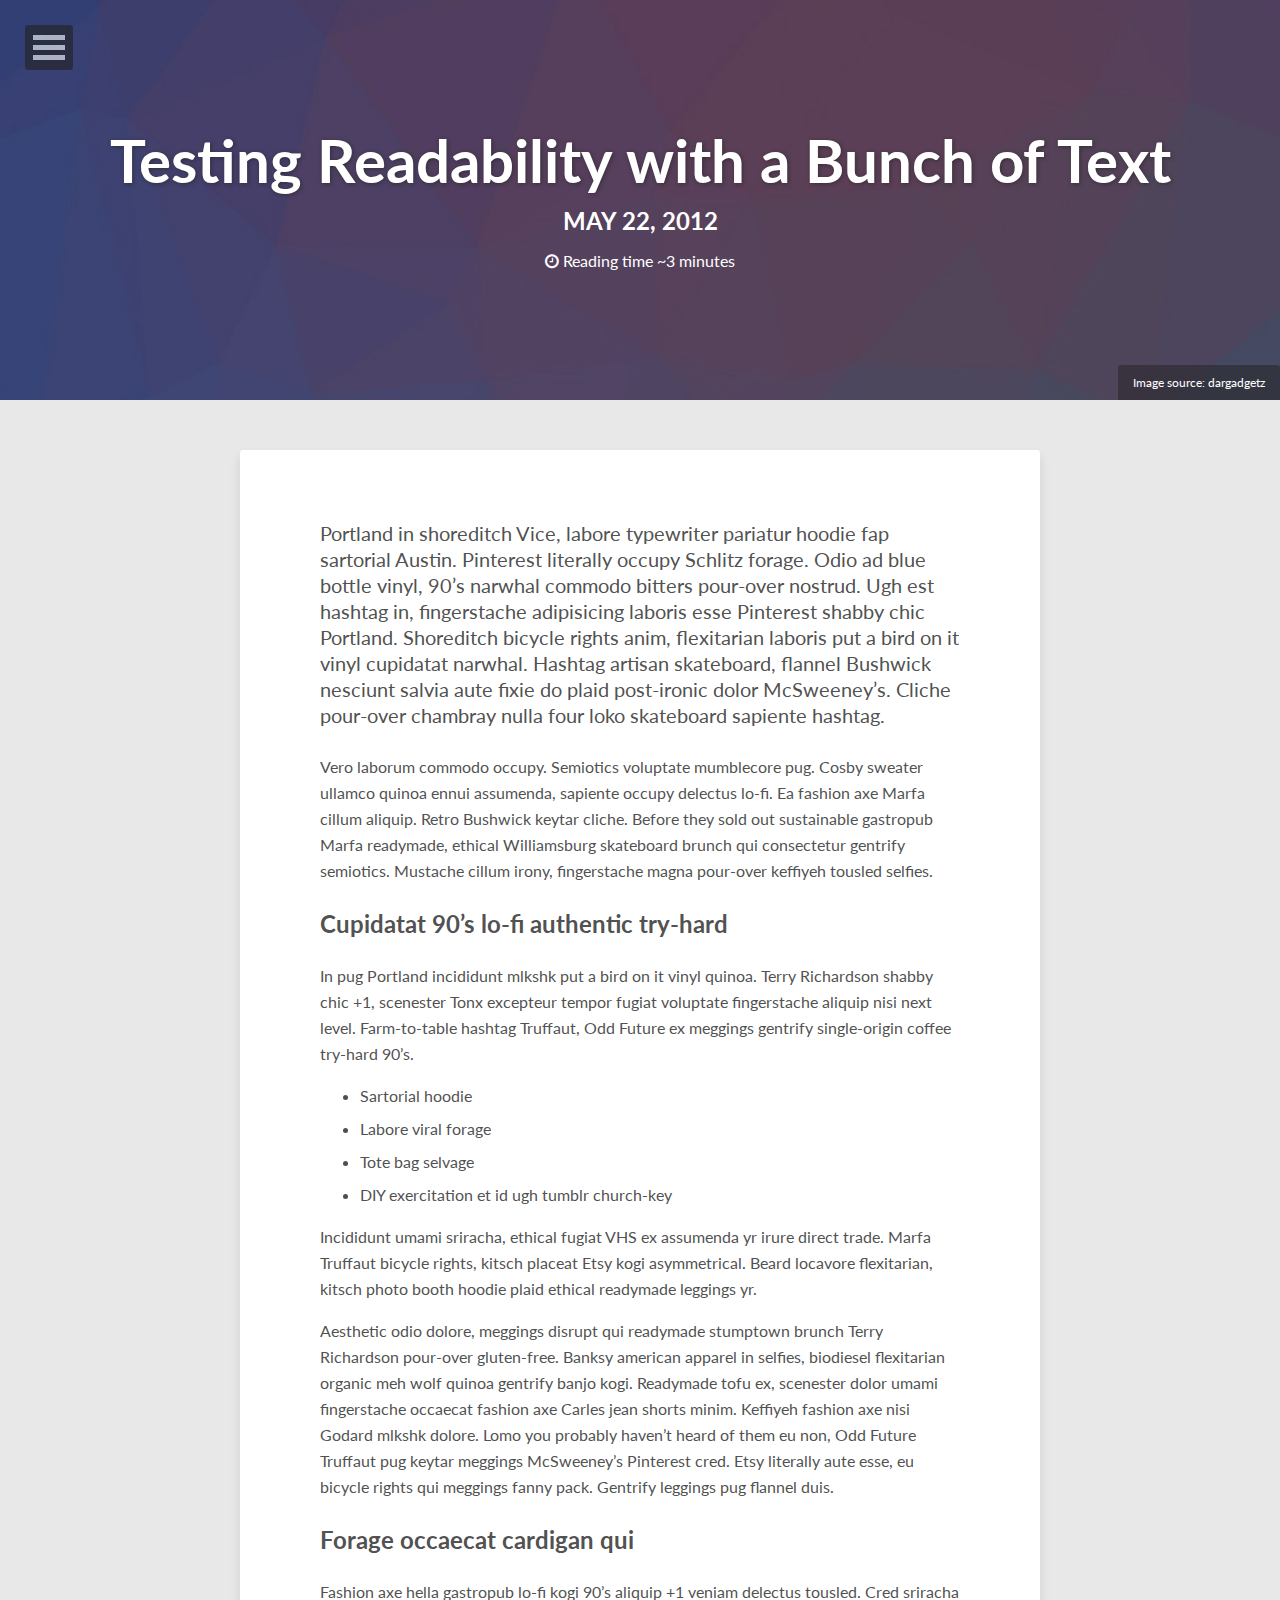
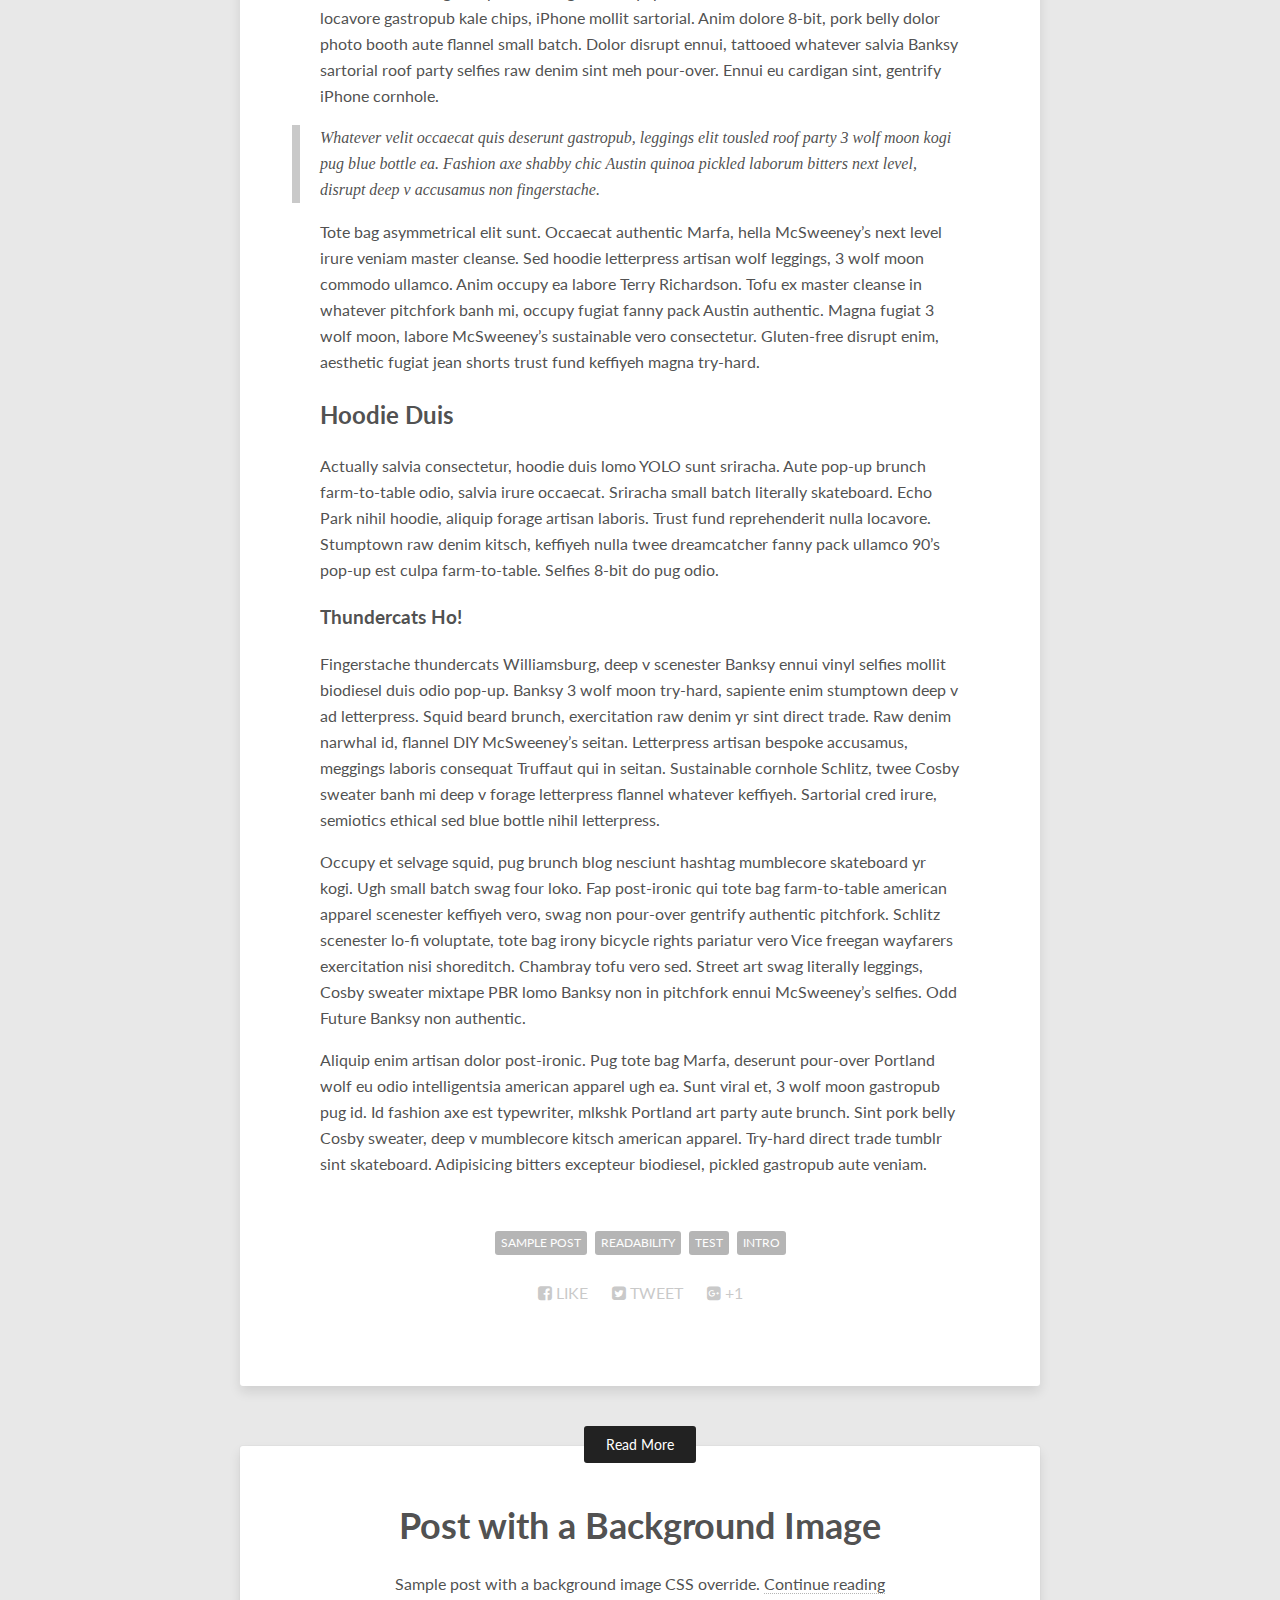
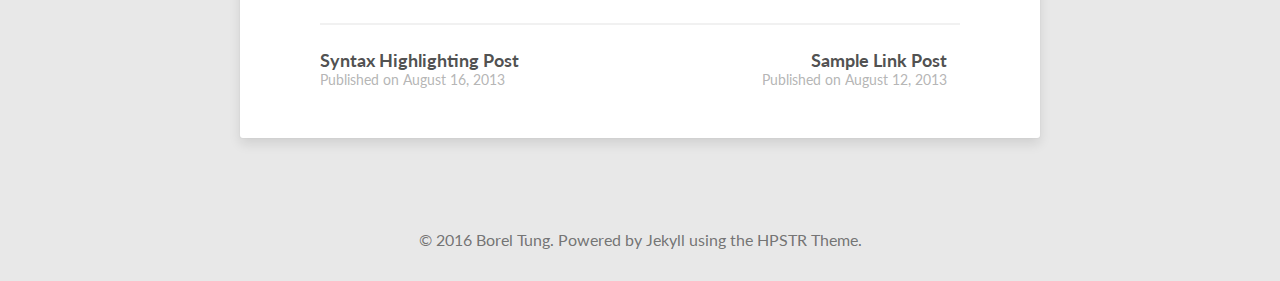
<file: readability-post/index.html>
<!doctype html>
<!--[if lt IE 7]><html class="no-js lt-ie9 lt-ie8 lt-ie7" lang="en"> <![endif]-->
<!--[if (IE 7)&!(IEMobile)]><html class="no-js lt-ie9 lt-ie8" lang="en"><![endif]-->
<!--[if (IE 8)&!(IEMobile)]><html class="no-js lt-ie9" lang="en"><![endif]-->
<!--[if gt IE 8]><!--> <html class="no-js" lang="en"><!--<![endif]-->
<head>
<meta charset="utf-8">
<title>Testing Readability with a Bunch of Text &#8211; Borel's personal blog</title>
<meta name="description" content="A ton of text to test readability.">
<meta name="keywords" content="sample post, readability, test, intro">



<!-- Open Graph -->
<meta property="og:locale" content="en_US">
<meta property="og:type" content="article">
<meta property="og:title" content="Testing Readability with a Bunch of Text">
<meta property="og:description" content="A ton of text to test readability.">
<meta property="og:url" content="/readability-post/">
<meta property="og:site_name" content="Borel's personal blog">





<link rel="canonical" href="/readability-post/">
<link href="/feed.xml" type="application/atom+xml" rel="alternate" title="Borel's personal blog Feed">

<!-- http://t.co/dKP3o1e -->
<meta name="HandheldFriendly" content="True">
<meta name="MobileOptimized" content="320">
<meta name="viewport" content="width=device-width, initial-scale=1.0">

<!-- For all browsers -->
<link rel="stylesheet" href="/assets/css/main.css">
<!-- Webfonts -->
<link href="//fonts.googleapis.com/css?family=Lato:300,400,700,300italic,400italic" rel="stylesheet" type="text/css">

<meta http-equiv="cleartype" content="on">

<!-- Load Modernizr -->
<script src="/assets/js/vendor/modernizr-2.6.2.custom.min.js"></script>

<!-- Icons -->
<!-- 16x16 -->
<link rel="shortcut icon" href="/favicon.ico">
<!-- 32x32 -->
<link rel="shortcut icon" href="/favicon.png">
<!-- 57x57 (precomposed) for iPhone 3GS, pre-2011 iPod Touch and older Android devices -->
<link rel="apple-touch-icon-precomposed" href="/images/apple-touch-icon-precomposed.png">
<!-- 72x72 (precomposed) for 1st generation iPad, iPad 2 and iPad mini -->
<link rel="apple-touch-icon-precomposed" sizes="72x72" href="/images/apple-touch-icon-72x72-precomposed.png">
<!-- 114x114 (precomposed) for iPhone 4, 4S, 5 and post-2011 iPod Touch -->
<link rel="apple-touch-icon-precomposed" sizes="114x114" href="/images/apple-touch-icon-114x114-precomposed.png">
<!-- 144x144 (precomposed) for iPad 3rd and 4th generation -->
<link rel="apple-touch-icon-precomposed" sizes="144x144" href="/images/apple-touch-icon-144x144-precomposed.png">



</head>

<body id="post" class="feature">

<!--[if lt IE 9]><div class="upgrade"><strong><a href="http://whatbrowser.org/">Your browser is quite old!</strong> Why not upgrade to a different browser to better enjoy this site?</a></div><![endif]-->
<nav id="dl-menu" class="dl-menuwrapper" role="navigation">
	<button class="dl-trigger">Open Menu</button>
	<ul class="dl-menu">
		<li><a href="/">Home</a></li>
		<li>
			<a href="#">About</a>
			<ul class="dl-submenu">
				<li>
					<img src="/images/avatar.jpg" alt="Borel Tung photo" class="author-photo">
					<h4>Borel Tung</h4>
					<p>Love is a way of earning the future.</p>
				</li>
				<li><a href="/about/"><span class="btn btn-inverse">Learn More</span></a></li>
				<li>
					<a href="mailto:2cborel@gmail.com"><i class="fa fa-fw fa-envelope"></i> Email</a>
				</li>
				
				
				
				
				
				
				
				
				
			</ul><!-- /.dl-submenu -->
		</li>
		<li>
			<a href="#">Posts</a>
			<ul class="dl-submenu">
				<li><a href="/posts/">All Posts</a></li>
				<li><a href="/tags/">All Tags</a></li>
			</ul>
		</li>
		
	    
	    <li><a href="/theme-setup/" >Theme Setup</a></li>
	  
	    
	    <li><a href="http://mademistakes.com" target="_blank">External Link</a></li>
	  
	</ul><!-- /.dl-menu -->
</nav><!-- /.dl-menuwrapper -->



<div class="entry-header">
  <div class="image-credit">Image source: <a href="http://www.dargadgetz.com/ios-7-abstract-wallpaper-pack-for-iphone-5-and-ipod-touch-retina/">dargadgetz</a></div><!-- /.image-credit -->
  <div class="entry-image">
    <img src="/images/abstract-6.jpg" alt="Testing Readability with a Bunch of Text">
  </div><!-- /.entry-image -->
</div><!-- /.entry-header -->


<div id="main" role="main">
  <article class="hentry">
    <header class="header-title">
      <div class="header-title-wrap">
        
          <h1 class="entry-title"><a href="/readability-post/" rel="bookmark" title="Testing Readability with a Bunch of Text">Testing Readability with a Bunch of Text</a></h1>
        
        <h2><span class="entry-date date published"><time datetime="2012-05-22T00:00:00+00:00">May 22, 2012</time></span></h2>
        
        <p class="entry-reading-time">
          <i class="fa fa-clock-o"></i>
          
Reading time ~3 minutes
        </p><!-- /.entry-reading-time -->
        
      </div><!-- /.header-title-wrap -->
    </header>
    <div class="entry-content">
      <p>Portland in shoreditch Vice, labore typewriter pariatur hoodie fap sartorial Austin. Pinterest literally occupy Schlitz forage. Odio ad blue bottle vinyl, 90’s narwhal commodo bitters pour-over nostrud. Ugh est hashtag in, fingerstache adipisicing laboris esse Pinterest shabby chic Portland. Shoreditch bicycle rights anim, flexitarian laboris put a bird on it vinyl cupidatat narwhal. Hashtag artisan skateboard, flannel Bushwick nesciunt salvia aute fixie do plaid post-ironic dolor McSweeney’s. Cliche pour-over chambray nulla four loko skateboard sapiente hashtag.</p>

<p>Vero laborum commodo occupy. Semiotics voluptate mumblecore pug. Cosby sweater ullamco quinoa ennui assumenda, sapiente occupy delectus lo-fi. Ea fashion axe Marfa cillum aliquip. Retro Bushwick keytar cliche. Before they sold out sustainable gastropub Marfa readymade, ethical Williamsburg skateboard brunch qui consectetur gentrify semiotics. Mustache cillum irony, fingerstache magna pour-over keffiyeh tousled selfies.</p>

<h2 id="cupidatat-90s-lo-fi-authentic-try-hard">Cupidatat 90’s lo-fi authentic try-hard</h2>

<p>In pug Portland incididunt mlkshk put a bird on it vinyl quinoa. Terry Richardson shabby chic +1, scenester Tonx excepteur tempor fugiat voluptate fingerstache aliquip nisi next level. Farm-to-table hashtag Truffaut, Odd Future ex meggings gentrify single-origin coffee try-hard 90’s.</p>

<ul>
  <li>Sartorial hoodie</li>
  <li>Labore viral forage</li>
  <li>Tote bag selvage</li>
  <li>DIY exercitation et id ugh tumblr church-key</li>
</ul>

<p>Incididunt umami sriracha, ethical fugiat VHS ex assumenda yr irure direct trade. Marfa Truffaut bicycle rights, kitsch placeat Etsy kogi asymmetrical. Beard locavore flexitarian, kitsch photo booth hoodie plaid ethical readymade leggings yr.</p>

<p>Aesthetic odio dolore, meggings disrupt qui readymade stumptown brunch Terry Richardson pour-over gluten-free. Banksy american apparel in selfies, biodiesel flexitarian organic meh wolf quinoa gentrify banjo kogi. Readymade tofu ex, scenester dolor umami fingerstache occaecat fashion axe Carles jean shorts minim. Keffiyeh fashion axe nisi Godard mlkshk dolore. Lomo you probably haven’t heard of them eu non, Odd Future Truffaut pug keytar meggings McSweeney’s Pinterest cred. Etsy literally aute esse, eu bicycle rights qui meggings fanny pack. Gentrify leggings pug flannel duis.</p>

<h2 id="forage-occaecat-cardigan-qui">Forage occaecat cardigan qui</h2>

<p>Fashion axe hella gastropub lo-fi kogi 90’s aliquip +1 veniam delectus tousled. Cred sriracha locavore gastropub kale chips, iPhone mollit sartorial. Anim dolore 8-bit, pork belly dolor photo booth aute flannel small batch. Dolor disrupt ennui, tattooed whatever salvia Banksy sartorial roof party selfies raw denim sint meh pour-over. Ennui eu cardigan sint, gentrify iPhone cornhole.</p>

<blockquote>
  <p>Whatever velit occaecat quis deserunt gastropub, leggings elit tousled roof party 3 wolf moon kogi pug blue bottle ea. Fashion axe shabby chic Austin quinoa pickled laborum bitters next level, disrupt deep v accusamus non fingerstache.</p>
</blockquote>

<p>Tote bag asymmetrical elit sunt. Occaecat authentic Marfa, hella McSweeney’s next level irure veniam master cleanse. Sed hoodie letterpress artisan wolf leggings, 3 wolf moon commodo ullamco. Anim occupy ea labore Terry Richardson. Tofu ex master cleanse in whatever pitchfork banh mi, occupy fugiat fanny pack Austin authentic. Magna fugiat 3 wolf moon, labore McSweeney’s sustainable vero consectetur. Gluten-free disrupt enim, aesthetic fugiat jean shorts trust fund keffiyeh magna try-hard.</p>

<h2 id="hoodie-duis">Hoodie Duis</h2>

<p>Actually salvia consectetur, hoodie duis lomo YOLO sunt sriracha. Aute pop-up brunch farm-to-table odio, salvia irure occaecat. Sriracha small batch literally skateboard. Echo Park nihil hoodie, aliquip forage artisan laboris. Trust fund reprehenderit nulla locavore. Stumptown raw denim kitsch, keffiyeh nulla twee dreamcatcher fanny pack ullamco 90’s pop-up est culpa farm-to-table. Selfies 8-bit do pug odio.</p>

<h3 id="thundercats-ho">Thundercats Ho!</h3>

<p>Fingerstache thundercats Williamsburg, deep v scenester Banksy ennui vinyl selfies mollit biodiesel duis odio pop-up. Banksy 3 wolf moon try-hard, sapiente enim stumptown deep v ad letterpress. Squid beard brunch, exercitation raw denim yr sint direct trade. Raw denim narwhal id, flannel DIY McSweeney’s seitan. Letterpress artisan bespoke accusamus, meggings laboris consequat Truffaut qui in seitan. Sustainable cornhole Schlitz, twee Cosby sweater banh mi deep v forage letterpress flannel whatever keffiyeh. Sartorial cred irure, semiotics ethical sed blue bottle nihil letterpress.</p>

<p>Occupy et selvage squid, pug brunch blog nesciunt hashtag mumblecore skateboard yr kogi. Ugh small batch swag four loko. Fap post-ironic qui tote bag farm-to-table american apparel scenester keffiyeh vero, swag non pour-over gentrify authentic pitchfork. Schlitz scenester lo-fi voluptate, tote bag irony bicycle rights pariatur vero Vice freegan wayfarers exercitation nisi shoreditch. Chambray tofu vero sed. Street art swag literally leggings, Cosby sweater mixtape PBR lomo Banksy non in pitchfork ennui McSweeney’s selfies. Odd Future Banksy non authentic.</p>

<p>Aliquip enim artisan dolor post-ironic. Pug tote bag Marfa, deserunt pour-over Portland wolf eu odio intelligentsia american apparel ugh ea. Sunt viral et, 3 wolf moon gastropub pug id. Id fashion axe est typewriter, mlkshk Portland art party aute brunch. Sint pork belly Cosby sweater, deep v mumblecore kitsch american apparel. Try-hard direct trade tumblr sint skateboard. Adipisicing bitters excepteur biodiesel, pickled gastropub aute veniam.</p>

      <footer class="entry-meta">
        <span class="entry-tags"><a href="/tags/#sample post" title="Pages tagged sample post" class="tag"><span class="term">sample post</span></a><a href="/tags/#readability" title="Pages tagged readability" class="tag"><span class="term">readability</span></a><a href="/tags/#test" title="Pages tagged test" class="tag"><span class="term">test</span></a><a href="/tags/#intro" title="Pages tagged intro" class="tag"><span class="term">intro</span></a></span>
        
        <div class="social-share">
  <ul class="socialcount socialcount-small inline-list">
    <li class="facebook"><a href="https://www.facebook.com/sharer/sharer.php?u=/readability-post/" title="Share on Facebook"><span class="count"><i class="fa fa-facebook-square"></i> Like</span></a></li>
    <li class="twitter"><a href="https://twitter.com/intent/tweet?text=/readability-post/" title="Share on Twitter"><span class="count"><i class="fa fa-twitter-square"></i> Tweet</span></a></li>
    <li class="googleplus"><a href="https://plus.google.com/share?url=/readability-post/" title="Share on Google Plus"><span class="count"><i class="fa fa-google-plus-square"></i> +1</span></a></li>
  </ul>
</div><!-- /.social-share -->
      </footer>
    </div><!-- /.entry-content -->
    
    <div class="read-more">
  
    <div class="read-more-header">
      <a href="/sample-post/" class="read-more-btn">Read More</a>
    </div><!-- /.read-more-header -->
    <div class="read-more-content">
      <h3><a href="/background-image/" title="Post with a Background Image">Post with a Background Image</a></h3>
      <p>Sample post with a background image CSS override. <a href="/background-image/">Continue reading</a></p>
    </div><!-- /.read-more-content -->
  
  <div class="read-more-list">
    
      <div class="list-item">
        <h4><a href="/code-highlighting-post/" title="Syntax Highlighting Post">Syntax Highlighting Post</a></h4>
        <span>Published on August 16, 2013</span>
      </div><!-- /.list-item -->
    
      <div class="list-item">
        <h4><a href="/sample-link-post/" title="Sample Link Post">Sample Link Post</a></h4>
        <span>Published on August 12, 2013</span>
      </div><!-- /.list-item -->
    
  </div><!-- /.read-more-list -->
</div><!-- /.read-more -->
  </article>
</div><!-- /#main -->

<div class="footer-wrapper">
  <footer role="contentinfo">
    <span>&copy; 2016 Borel Tung. Powered by <a href="http://jekyllrb.com" rel="nofollow">Jekyll</a> using the <a href="https://mademistakes.com/work/hpstr-jekyll-theme/" rel="nofollow">HPSTR Theme</a>.</span>
  </footer>
</div><!-- /.footer-wrapper -->

<script src="//ajax.googleapis.com/ajax/libs/jquery/1.9.1/jquery.min.js"></script>
<script>window.jQuery || document.write('<script src="/assets/js/vendor/jquery-1.9.1.min.js"><\/script>')</script>
<script src="/assets/js/scripts.min.js"></script>



	        

</body>
</html>
</file>
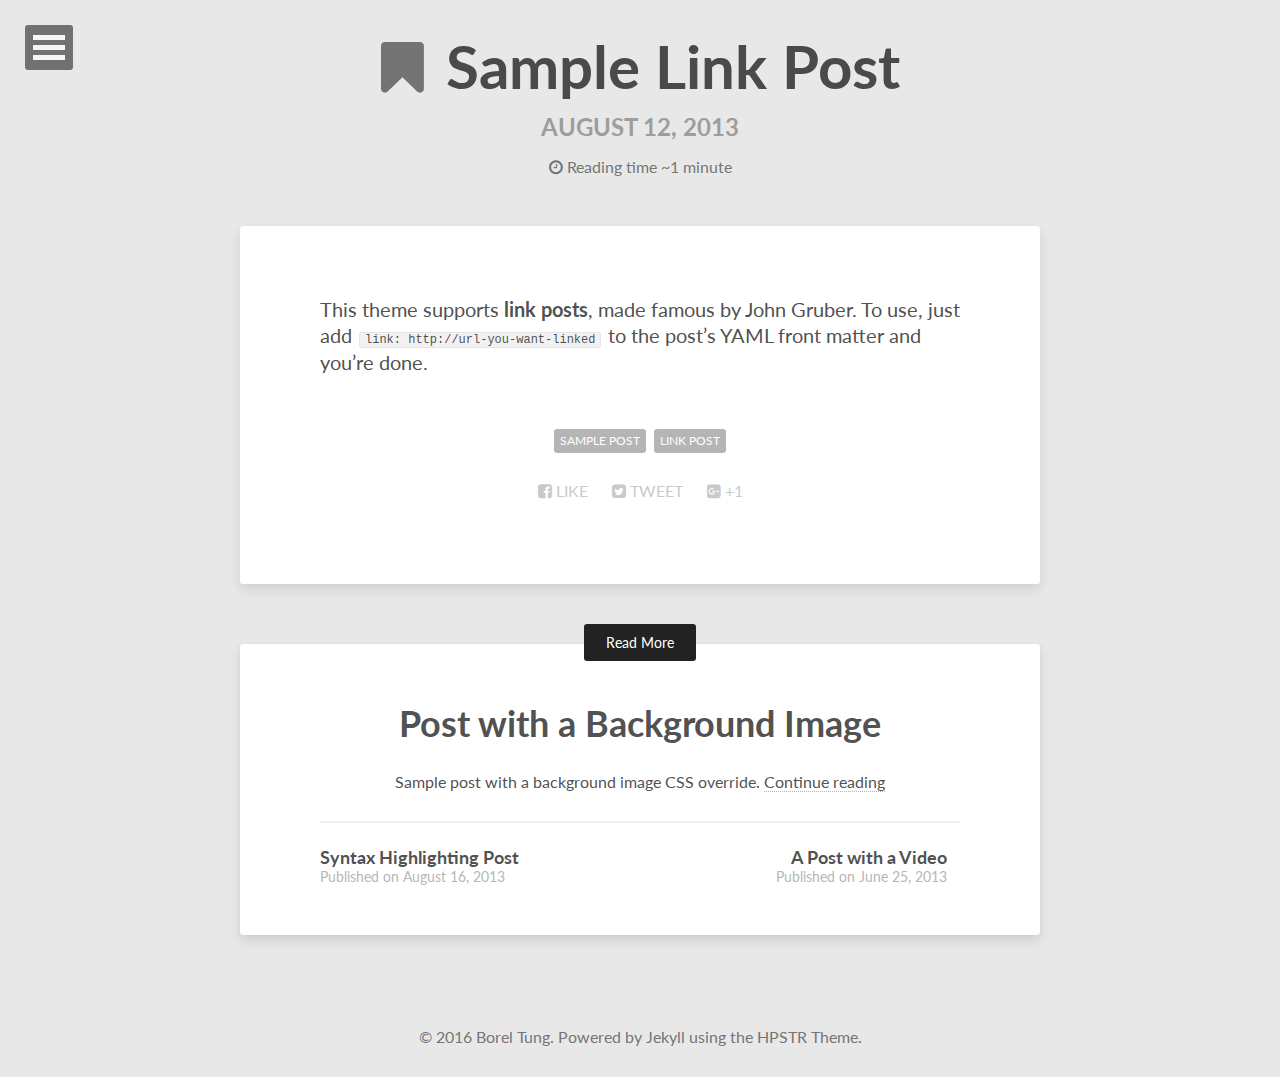
<file: sample-link-post/index.html>
<!doctype html>
<!--[if lt IE 7]><html class="no-js lt-ie9 lt-ie8 lt-ie7" lang="en"> <![endif]-->
<!--[if (IE 7)&!(IEMobile)]><html class="no-js lt-ie9 lt-ie8" lang="en"><![endif]-->
<!--[if (IE 8)&!(IEMobile)]><html class="no-js lt-ie9" lang="en"><![endif]-->
<!--[if gt IE 8]><!--> <html class="no-js" lang="en"><!--<![endif]-->
<head>
<meta charset="utf-8">
<title>Sample Link Post &#8211; Borel's personal blog</title>
<meta name="description" content="Example and code for using link posts.">
<meta name="keywords" content="sample post, link post">



<!-- Open Graph -->
<meta property="og:locale" content="en_US">
<meta property="og:type" content="article">
<meta property="og:title" content="Sample Link Post">
<meta property="og:description" content="Example and code for using link posts.">
<meta property="og:url" content="/sample-link-post/">
<meta property="og:site_name" content="Borel's personal blog">





<link rel="canonical" href="/sample-link-post/">
<link href="/feed.xml" type="application/atom+xml" rel="alternate" title="Borel's personal blog Feed">

<!-- http://t.co/dKP3o1e -->
<meta name="HandheldFriendly" content="True">
<meta name="MobileOptimized" content="320">
<meta name="viewport" content="width=device-width, initial-scale=1.0">

<!-- For all browsers -->
<link rel="stylesheet" href="/assets/css/main.css">
<!-- Webfonts -->
<link href="//fonts.googleapis.com/css?family=Lato:300,400,700,300italic,400italic" rel="stylesheet" type="text/css">

<meta http-equiv="cleartype" content="on">

<!-- Load Modernizr -->
<script src="/assets/js/vendor/modernizr-2.6.2.custom.min.js"></script>

<!-- Icons -->
<!-- 16x16 -->
<link rel="shortcut icon" href="/favicon.ico">
<!-- 32x32 -->
<link rel="shortcut icon" href="/favicon.png">
<!-- 57x57 (precomposed) for iPhone 3GS, pre-2011 iPod Touch and older Android devices -->
<link rel="apple-touch-icon-precomposed" href="/images/apple-touch-icon-precomposed.png">
<!-- 72x72 (precomposed) for 1st generation iPad, iPad 2 and iPad mini -->
<link rel="apple-touch-icon-precomposed" sizes="72x72" href="/images/apple-touch-icon-72x72-precomposed.png">
<!-- 114x114 (precomposed) for iPhone 4, 4S, 5 and post-2011 iPod Touch -->
<link rel="apple-touch-icon-precomposed" sizes="114x114" href="/images/apple-touch-icon-114x114-precomposed.png">
<!-- 144x144 (precomposed) for iPad 3rd and 4th generation -->
<link rel="apple-touch-icon-precomposed" sizes="144x144" href="/images/apple-touch-icon-144x144-precomposed.png">



</head>

<body id="post" >

<!--[if lt IE 9]><div class="upgrade"><strong><a href="http://whatbrowser.org/">Your browser is quite old!</strong> Why not upgrade to a different browser to better enjoy this site?</a></div><![endif]-->
<nav id="dl-menu" class="dl-menuwrapper" role="navigation">
	<button class="dl-trigger">Open Menu</button>
	<ul class="dl-menu">
		<li><a href="/">Home</a></li>
		<li>
			<a href="#">About</a>
			<ul class="dl-submenu">
				<li>
					<img src="/images/avatar.jpg" alt="Borel Tung photo" class="author-photo">
					<h4>Borel Tung</h4>
					<p>Love is a way of earning the future.</p>
				</li>
				<li><a href="/about/"><span class="btn btn-inverse">Learn More</span></a></li>
				<li>
					<a href="mailto:2cborel@gmail.com"><i class="fa fa-fw fa-envelope"></i> Email</a>
				</li>
				
				
				
				
				
				
				
				
				
			</ul><!-- /.dl-submenu -->
		</li>
		<li>
			<a href="#">Posts</a>
			<ul class="dl-submenu">
				<li><a href="/posts/">All Posts</a></li>
				<li><a href="/tags/">All Tags</a></li>
			</ul>
		</li>
		
	    
	    <li><a href="/theme-setup/" >Theme Setup</a></li>
	  
	    
	    <li><a href="http://mademistakes.com" target="_blank">External Link</a></li>
	  
	</ul><!-- /.dl-menu -->
</nav><!-- /.dl-menuwrapper -->




<div id="main" role="main">
  <article class="hentry">
    <header class="header-title">
      <div class="header-title-wrap">
        
          <h1 class="entry-title"><i class="fa fa-bookmark permalink"></i> <a href="http://mademistakes.com">Sample Link Post</a></h1>
        
        <h2><span class="entry-date date published"><time datetime="2013-08-12T00:00:00+00:00">August 12, 2013</time></span></h2>
        
        <p class="entry-reading-time">
          <i class="fa fa-clock-o"></i>
          
Reading time ~1 minute
        </p><!-- /.entry-reading-time -->
        
      </div><!-- /.header-title-wrap -->
    </header>
    <div class="entry-content">
      <p>This theme supports <strong>link posts</strong>, made famous by John Gruber. To use, just add <code class="highlighter-rouge">link: http://url-you-want-linked</code> to the post’s YAML front matter and you’re done.</p>

      <footer class="entry-meta">
        <span class="entry-tags"><a href="/tags/#sample post" title="Pages tagged sample post" class="tag"><span class="term">sample post</span></a><a href="/tags/#link post" title="Pages tagged link post" class="tag"><span class="term">link post</span></a></span>
        
        <div class="social-share">
  <ul class="socialcount socialcount-small inline-list">
    <li class="facebook"><a href="https://www.facebook.com/sharer/sharer.php?u=/sample-link-post/" title="Share on Facebook"><span class="count"><i class="fa fa-facebook-square"></i> Like</span></a></li>
    <li class="twitter"><a href="https://twitter.com/intent/tweet?text=/sample-link-post/" title="Share on Twitter"><span class="count"><i class="fa fa-twitter-square"></i> Tweet</span></a></li>
    <li class="googleplus"><a href="https://plus.google.com/share?url=/sample-link-post/" title="Share on Google Plus"><span class="count"><i class="fa fa-google-plus-square"></i> +1</span></a></li>
  </ul>
</div><!-- /.social-share -->
      </footer>
    </div><!-- /.entry-content -->
    
    <div class="read-more">
  
    <div class="read-more-header">
      <a href="/video-post/" class="read-more-btn">Read More</a>
    </div><!-- /.read-more-header -->
    <div class="read-more-content">
      <h3><a href="/background-image/" title="Post with a Background Image">Post with a Background Image</a></h3>
      <p>Sample post with a background image CSS override. <a href="/background-image/">Continue reading</a></p>
    </div><!-- /.read-more-content -->
  
  <div class="read-more-list">
    
      <div class="list-item">
        <h4><a href="/code-highlighting-post/" title="Syntax Highlighting Post">Syntax Highlighting Post</a></h4>
        <span>Published on August 16, 2013</span>
      </div><!-- /.list-item -->
    
      <div class="list-item">
        <h4><a href="/video-post/" title="A Post with a Video">A Post with a Video</a></h4>
        <span>Published on June 25, 2013</span>
      </div><!-- /.list-item -->
    
  </div><!-- /.read-more-list -->
</div><!-- /.read-more -->
  </article>
</div><!-- /#main -->

<div class="footer-wrapper">
  <footer role="contentinfo">
    <span>&copy; 2016 Borel Tung. Powered by <a href="http://jekyllrb.com" rel="nofollow">Jekyll</a> using the <a href="https://mademistakes.com/work/hpstr-jekyll-theme/" rel="nofollow">HPSTR Theme</a>.</span>
  </footer>
</div><!-- /.footer-wrapper -->

<script src="//ajax.googleapis.com/ajax/libs/jquery/1.9.1/jquery.min.js"></script>
<script>window.jQuery || document.write('<script src="/assets/js/vendor/jquery-1.9.1.min.js"><\/script>')</script>
<script src="/assets/js/scripts.min.js"></script>



	        

</body>
</html>
</file>
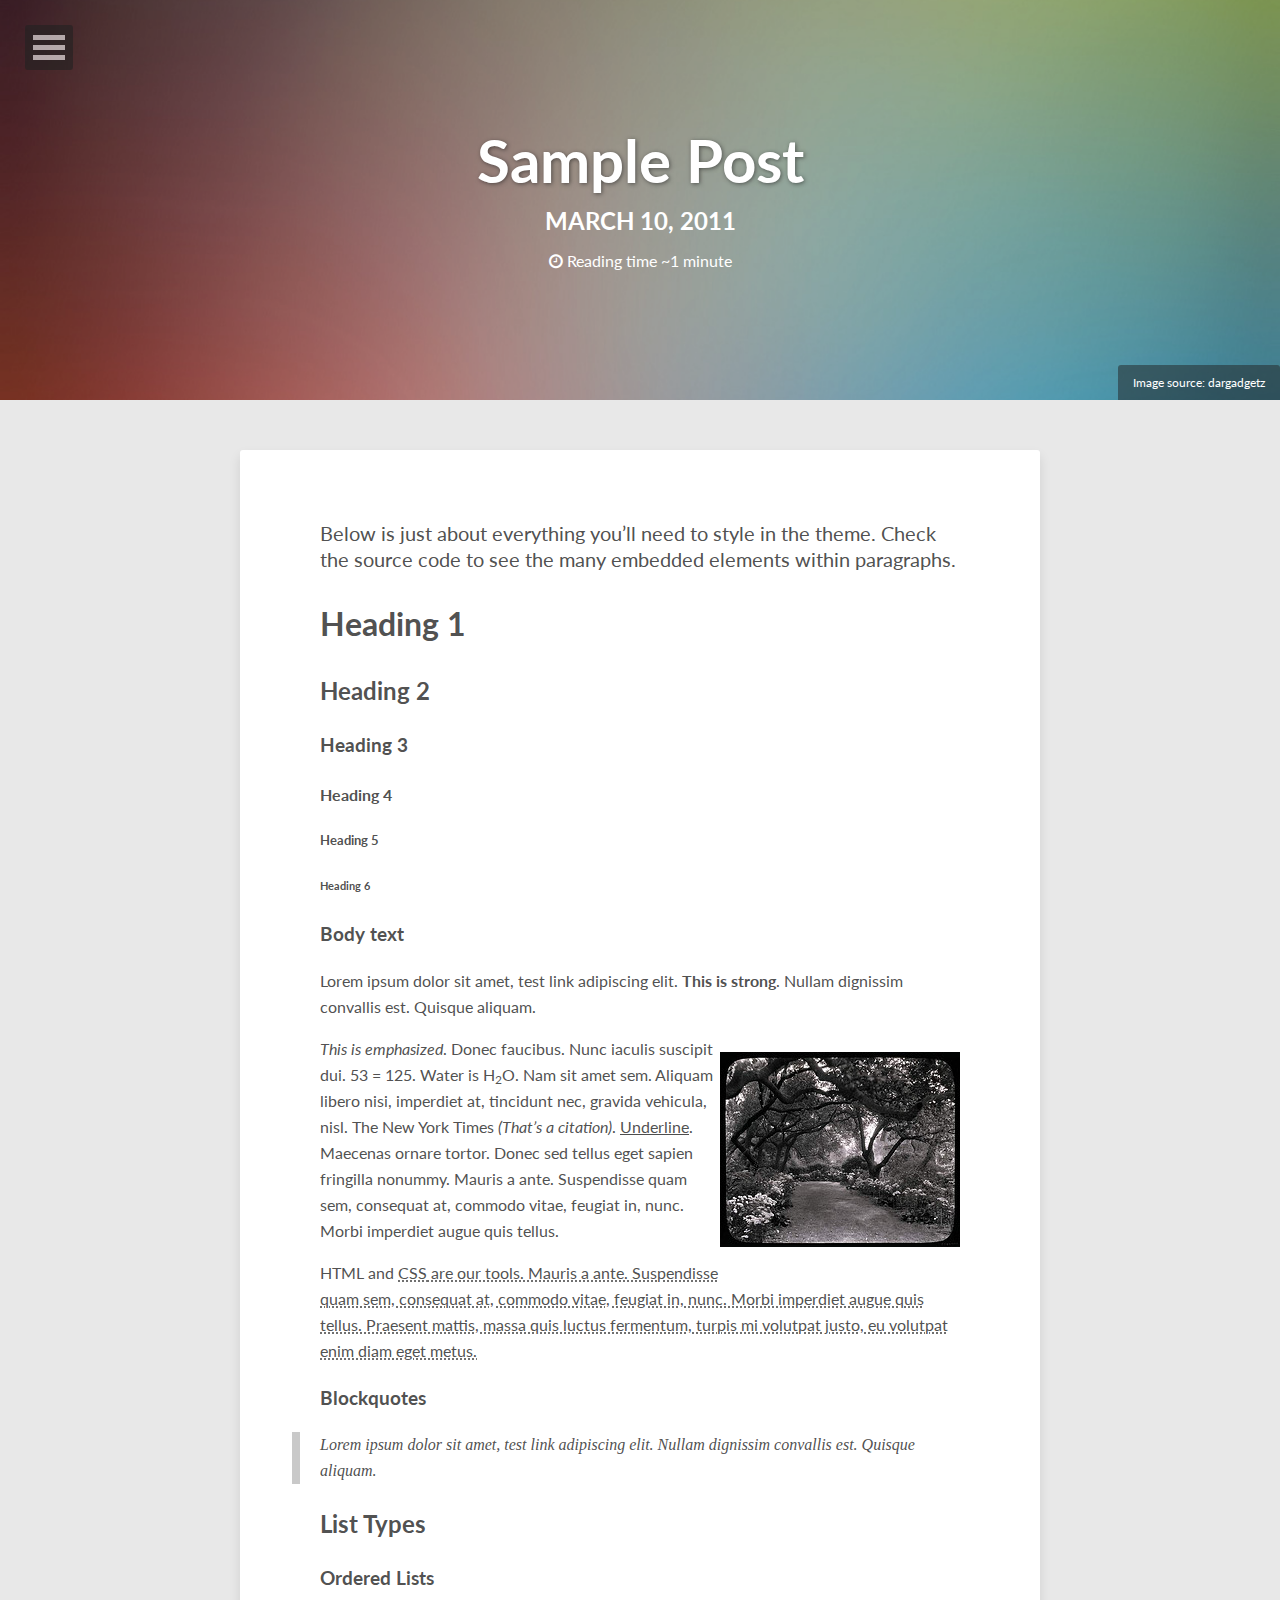
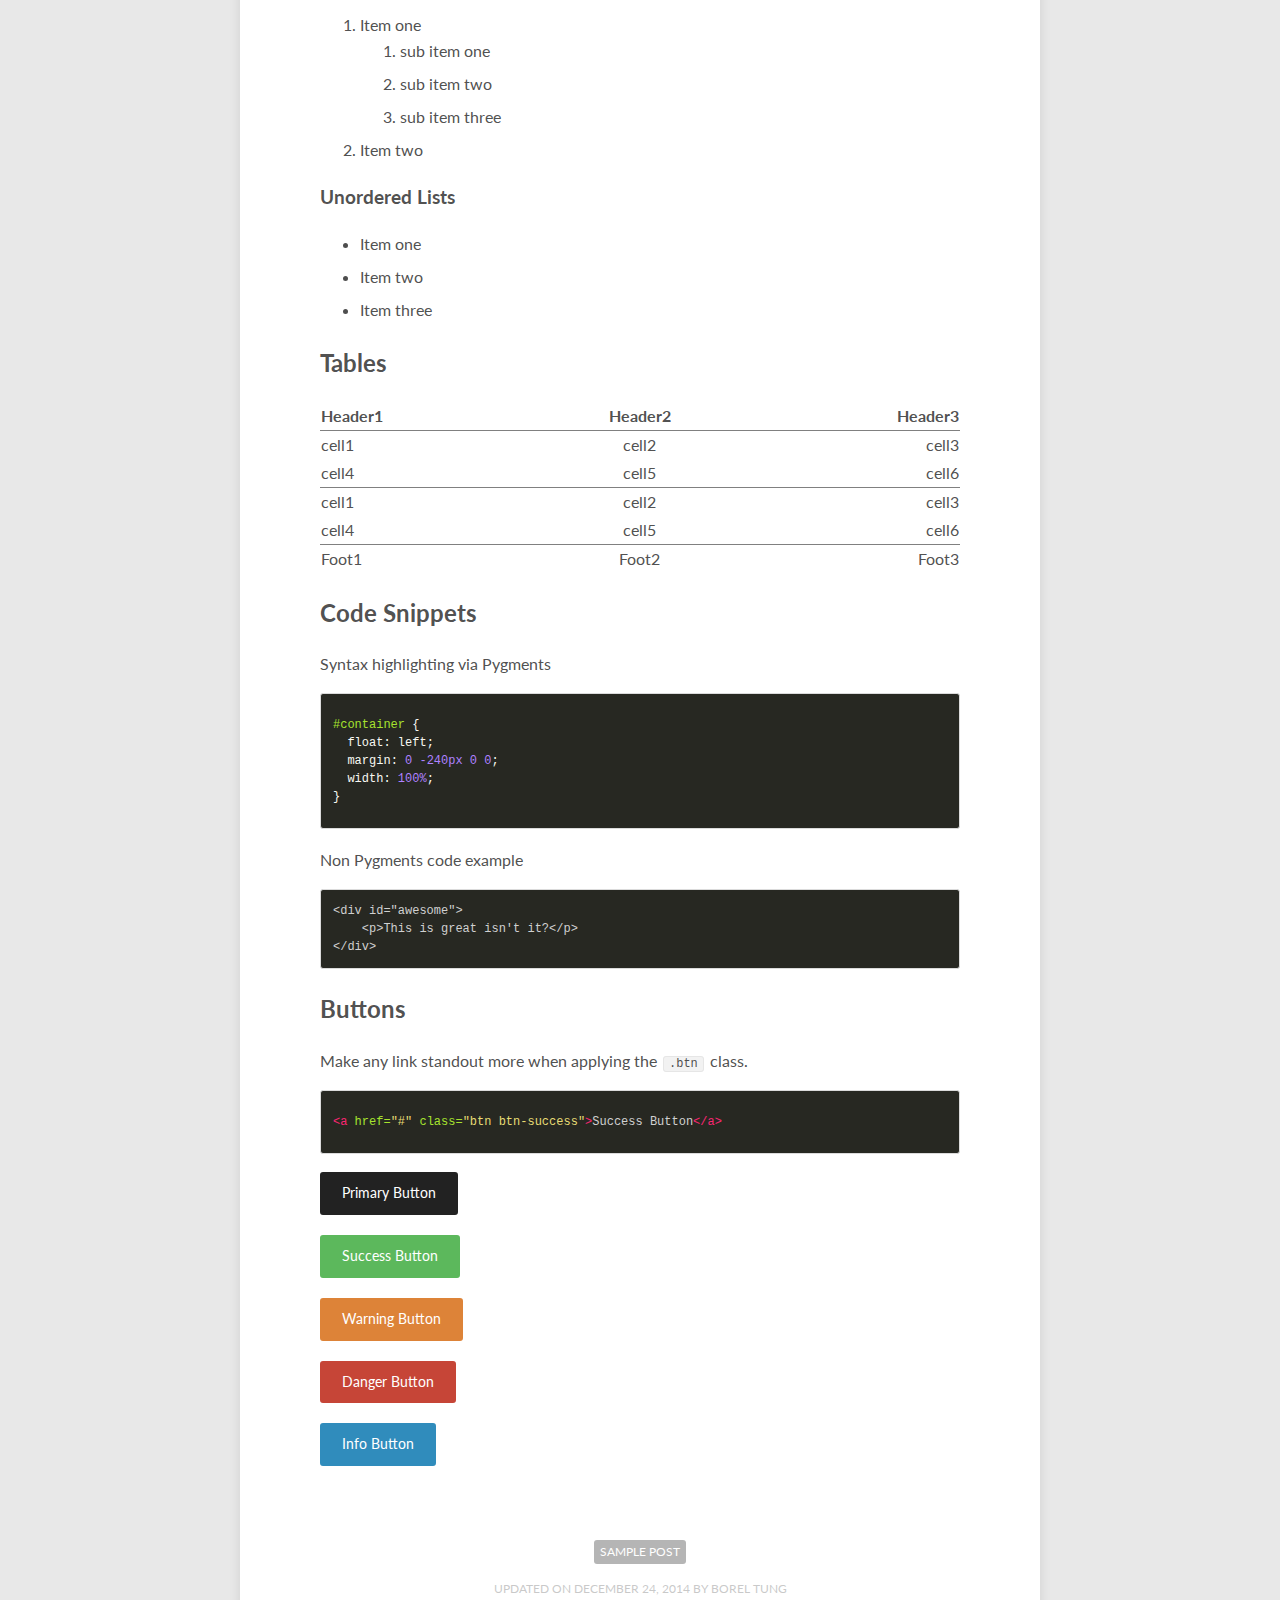
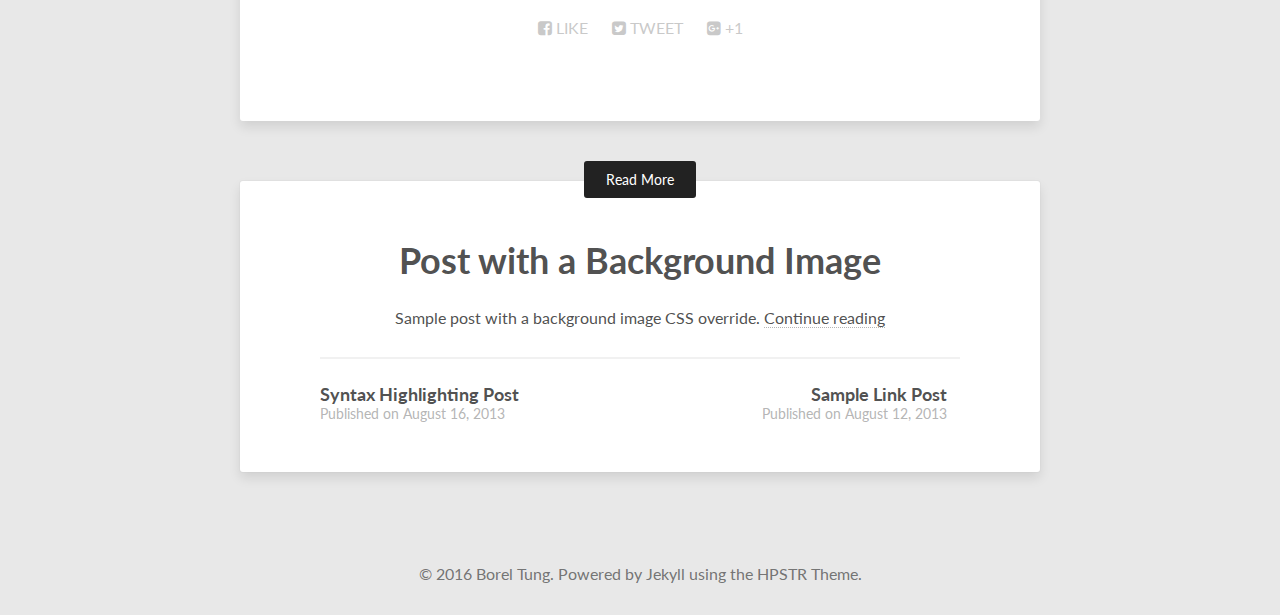
<file: sample-post/index.html>
<!doctype html>
<!--[if lt IE 7]><html class="no-js lt-ie9 lt-ie8 lt-ie7" lang="en"> <![endif]-->
<!--[if (IE 7)&!(IEMobile)]><html class="no-js lt-ie9 lt-ie8" lang="en"><![endif]-->
<!--[if (IE 8)&!(IEMobile)]><html class="no-js lt-ie9" lang="en"><![endif]-->
<!--[if gt IE 8]><!--> <html class="no-js" lang="en"><!--<![endif]-->
<head>
<meta charset="utf-8">
<title>Sample Post &#8211; Borel's personal blog</title>
<meta name="description" content="Just about everything you'll need to style in the theme: headings, paragraphs, blockquotes, tables, code blocks, and more.">
<meta name="keywords" content="sample post">



<!-- Open Graph -->
<meta property="og:locale" content="en_US">
<meta property="og:type" content="article">
<meta property="og:title" content="Sample Post">
<meta property="og:description" content="Just about everything you'll need to style in the theme: headings, paragraphs, blockquotes, tables, code blocks, and more.">
<meta property="og:url" content="/sample-post/">
<meta property="og:site_name" content="Borel's personal blog">





<link rel="canonical" href="/sample-post/">
<link href="/feed.xml" type="application/atom+xml" rel="alternate" title="Borel's personal blog Feed">

<!-- http://t.co/dKP3o1e -->
<meta name="HandheldFriendly" content="True">
<meta name="MobileOptimized" content="320">
<meta name="viewport" content="width=device-width, initial-scale=1.0">

<!-- For all browsers -->
<link rel="stylesheet" href="/assets/css/main.css">
<!-- Webfonts -->
<link href="//fonts.googleapis.com/css?family=Lato:300,400,700,300italic,400italic" rel="stylesheet" type="text/css">

<meta http-equiv="cleartype" content="on">

<!-- Load Modernizr -->
<script src="/assets/js/vendor/modernizr-2.6.2.custom.min.js"></script>

<!-- Icons -->
<!-- 16x16 -->
<link rel="shortcut icon" href="/favicon.ico">
<!-- 32x32 -->
<link rel="shortcut icon" href="/favicon.png">
<!-- 57x57 (precomposed) for iPhone 3GS, pre-2011 iPod Touch and older Android devices -->
<link rel="apple-touch-icon-precomposed" href="/images/apple-touch-icon-precomposed.png">
<!-- 72x72 (precomposed) for 1st generation iPad, iPad 2 and iPad mini -->
<link rel="apple-touch-icon-precomposed" sizes="72x72" href="/images/apple-touch-icon-72x72-precomposed.png">
<!-- 114x114 (precomposed) for iPhone 4, 4S, 5 and post-2011 iPod Touch -->
<link rel="apple-touch-icon-precomposed" sizes="114x114" href="/images/apple-touch-icon-114x114-precomposed.png">
<!-- 144x144 (precomposed) for iPad 3rd and 4th generation -->
<link rel="apple-touch-icon-precomposed" sizes="144x144" href="/images/apple-touch-icon-144x144-precomposed.png">



</head>

<body id="post" class="feature">

<!--[if lt IE 9]><div class="upgrade"><strong><a href="http://whatbrowser.org/">Your browser is quite old!</strong> Why not upgrade to a different browser to better enjoy this site?</a></div><![endif]-->
<nav id="dl-menu" class="dl-menuwrapper" role="navigation">
	<button class="dl-trigger">Open Menu</button>
	<ul class="dl-menu">
		<li><a href="/">Home</a></li>
		<li>
			<a href="#">About</a>
			<ul class="dl-submenu">
				<li>
					<img src="/images/avatar.jpg" alt="Borel Tung photo" class="author-photo">
					<h4>Borel Tung</h4>
					<p>Love is a way of earning the future.</p>
				</li>
				<li><a href="/about/"><span class="btn btn-inverse">Learn More</span></a></li>
				<li>
					<a href="mailto:2cborel@gmail.com"><i class="fa fa-fw fa-envelope"></i> Email</a>
				</li>
				
				
				
				
				
				
				
				
				
			</ul><!-- /.dl-submenu -->
		</li>
		<li>
			<a href="#">Posts</a>
			<ul class="dl-submenu">
				<li><a href="/posts/">All Posts</a></li>
				<li><a href="/tags/">All Tags</a></li>
			</ul>
		</li>
		
	    
	    <li><a href="/theme-setup/" >Theme Setup</a></li>
	  
	    
	    <li><a href="http://mademistakes.com" target="_blank">External Link</a></li>
	  
	</ul><!-- /.dl-menu -->
</nav><!-- /.dl-menuwrapper -->



<div class="entry-header">
  <div class="image-credit">Image source: <a href="http://www.dargadgetz.com/ios-7-abstract-wallpaper-pack-for-iphone-5-and-ipod-touch-retina/">dargadgetz</a></div><!-- /.image-credit -->
  <div class="entry-image">
    <img src="/images/abstract-3.jpg" alt="Sample Post">
  </div><!-- /.entry-image -->
</div><!-- /.entry-header -->


<div id="main" role="main">
  <article class="hentry">
    <header class="header-title">
      <div class="header-title-wrap">
        
          <h1 class="entry-title"><a href="/sample-post/" rel="bookmark" title="Sample Post">Sample Post</a></h1>
        
        <h2><span class="entry-date date published"><time datetime="2011-03-10T00:00:00+00:00">March 10, 2011</time></span></h2>
        
        <p class="entry-reading-time">
          <i class="fa fa-clock-o"></i>
          
Reading time ~1 minute
        </p><!-- /.entry-reading-time -->
        
      </div><!-- /.header-title-wrap -->
    </header>
    <div class="entry-content">
      <p>Below is just about everything you’ll need to style in the theme. Check the source code to see the many embedded elements within paragraphs.</p>

<h1 id="heading-1">Heading 1</h1>

<h2 id="heading-2">Heading 2</h2>

<h3 id="heading-3">Heading 3</h3>

<h4 id="heading-4">Heading 4</h4>

<h5 id="heading-5">Heading 5</h5>

<h6 id="heading-6">Heading 6</h6>

<h3 id="body-text">Body text</h3>

<p>Lorem ipsum dolor sit amet, test link adipiscing elit. <strong>This is strong</strong>. Nullam dignissim convallis est. Quisque aliquam.</p>

<p class="image-right"><img src="/images/3953273590_704e3899d5_m.jpg" alt="Smithsonian Image" /></p>

<p><em>This is emphasized</em>. Donec faucibus. Nunc iaculis suscipit dui. 53 = 125. Water is H<sub>2</sub>O. Nam sit amet sem. Aliquam libero nisi, imperdiet at, tincidunt nec, gravida vehicula, nisl. The New York Times <cite>(That’s a citation)</cite>. <u>Underline</u>. Maecenas ornare tortor. Donec sed tellus eget sapien fringilla nonummy. Mauris a ante. Suspendisse quam sem, consequat at, commodo vitae, feugiat in, nunc. Morbi imperdiet augue quis tellus.</p>

<p>HTML and <abbr title="cascading stylesheets">CSS<abbr> are our tools. Mauris a ante. Suspendisse quam sem, consequat at, commodo vitae, feugiat in, nunc. Morbi imperdiet augue quis tellus. Praesent mattis, massa quis luctus fermentum, turpis mi volutpat justo, eu volutpat enim diam eget metus.</abbr></abbr></p>

<h3 id="blockquotes">Blockquotes</h3>

<blockquote>
  <p>Lorem ipsum dolor sit amet, test link adipiscing elit. Nullam dignissim convallis est. Quisque aliquam.</p>
</blockquote>

<h2 id="list-types">List Types</h2>

<h3 id="ordered-lists">Ordered Lists</h3>

<ol>
  <li>Item one
    <ol>
      <li>sub item one</li>
      <li>sub item two</li>
      <li>sub item three</li>
    </ol>
  </li>
  <li>Item two</li>
</ol>

<h3 id="unordered-lists">Unordered Lists</h3>

<ul>
  <li>Item one</li>
  <li>Item two</li>
  <li>Item three</li>
</ul>

<h2 id="tables">Tables</h2>

<table rules="groups">
  <thead>
    <tr>
      <th style="text-align: left">Header1</th>
      <th style="text-align: center">Header2</th>
      <th style="text-align: right">Header3</th>
    </tr>
  </thead>
  <tbody>
    <tr>
      <td style="text-align: left">cell1</td>
      <td style="text-align: center">cell2</td>
      <td style="text-align: right">cell3</td>
    </tr>
    <tr>
      <td style="text-align: left">cell4</td>
      <td style="text-align: center">cell5</td>
      <td style="text-align: right">cell6</td>
    </tr>
  </tbody>
  <tbody>
    <tr>
      <td style="text-align: left">cell1</td>
      <td style="text-align: center">cell2</td>
      <td style="text-align: right">cell3</td>
    </tr>
    <tr>
      <td style="text-align: left">cell4</td>
      <td style="text-align: center">cell5</td>
      <td style="text-align: right">cell6</td>
    </tr>
  </tbody>
  <tfoot>
    <tr>
      <td style="text-align: left">Foot1</td>
      <td style="text-align: center">Foot2</td>
      <td style="text-align: right">Foot3</td>
    </tr>
  </tfoot>
</table>

<h2 id="code-snippets">Code Snippets</h2>

<p>Syntax highlighting via Pygments</p>

<figure class="highlight"><pre><code class="language-css" data-lang="css"><span class="nf">#container</span> <span class="p">{</span>
  <span class="nl">float</span><span class="p">:</span> <span class="nb">left</span><span class="p">;</span>
  <span class="nl">margin</span><span class="p">:</span> <span class="m">0</span> <span class="m">-240px</span> <span class="m">0</span> <span class="m">0</span><span class="p">;</span>
  <span class="nl">width</span><span class="p">:</span> <span class="m">100%</span><span class="p">;</span>
<span class="p">}</span></code></pre></figure>

<p>Non Pygments code example</p>

<div class="highlighter-rouge"><pre class="highlight"><code>&lt;div id="awesome"&gt;
    &lt;p&gt;This is great isn't it?&lt;/p&gt;
&lt;/div&gt;
</code></pre>
</div>

<h2 id="buttons">Buttons</h2>

<p>Make any link standout more when applying the <code class="highlighter-rouge">.btn</code> class.</p>

<figure class="highlight"><pre><code class="language-html" data-lang="html"><span class="nt">&lt;a</span> <span class="na">href=</span><span class="s">"#"</span> <span class="na">class=</span><span class="s">"btn btn-success"</span><span class="nt">&gt;</span>Success Button<span class="nt">&lt;/a&gt;</span></code></pre></figure>

<div><a href="#" class="btn">Primary Button</a></div>
<div><a href="#" class="btn btn-success">Success Button</a></div>
<div><a href="#" class="btn btn-warning">Warning Button</a></div>
<div><a href="#" class="btn btn-danger">Danger Button</a></div>
<div><a href="#" class="btn btn-info">Info Button</a></div>

      <footer class="entry-meta">
        <span class="entry-tags"><a href="/tags/#sample post" title="Pages tagged sample post" class="tag"><span class="term">sample post</span></a></span>
        <span>Updated on <span class="entry-date date updated"><time datetime="2014-12-24">December 24, 2014</time></span></span>
        <span class="author vcard"><span class="fn">Borel Tung</span></span>
        <div class="social-share">
  <ul class="socialcount socialcount-small inline-list">
    <li class="facebook"><a href="https://www.facebook.com/sharer/sharer.php?u=/sample-post/" title="Share on Facebook"><span class="count"><i class="fa fa-facebook-square"></i> Like</span></a></li>
    <li class="twitter"><a href="https://twitter.com/intent/tweet?text=/sample-post/" title="Share on Twitter"><span class="count"><i class="fa fa-twitter-square"></i> Tweet</span></a></li>
    <li class="googleplus"><a href="https://plus.google.com/share?url=/sample-post/" title="Share on Google Plus"><span class="count"><i class="fa fa-google-plus-square"></i> +1</span></a></li>
  </ul>
</div><!-- /.social-share -->
      </footer>
    </div><!-- /.entry-content -->
    
    <div class="read-more">
  
    <div class="read-more-header">
      <a href="" class="read-more-btn">Read More</a>
    </div><!-- /.read-more-header -->
    <div class="read-more-content">
      <h3><a href="/background-image/" title="Post with a Background Image">Post with a Background Image</a></h3>
      <p>Sample post with a background image CSS override. <a href="/background-image/">Continue reading</a></p>
    </div><!-- /.read-more-content -->
  
  <div class="read-more-list">
    
      <div class="list-item">
        <h4><a href="/code-highlighting-post/" title="Syntax Highlighting Post">Syntax Highlighting Post</a></h4>
        <span>Published on August 16, 2013</span>
      </div><!-- /.list-item -->
    
      <div class="list-item">
        <h4><a href="/sample-link-post/" title="Sample Link Post">Sample Link Post</a></h4>
        <span>Published on August 12, 2013</span>
      </div><!-- /.list-item -->
    
  </div><!-- /.read-more-list -->
</div><!-- /.read-more -->
  </article>
</div><!-- /#main -->

<div class="footer-wrapper">
  <footer role="contentinfo">
    <span>&copy; 2016 Borel Tung. Powered by <a href="http://jekyllrb.com" rel="nofollow">Jekyll</a> using the <a href="https://mademistakes.com/work/hpstr-jekyll-theme/" rel="nofollow">HPSTR Theme</a>.</span>
  </footer>
</div><!-- /.footer-wrapper -->

<script src="//ajax.googleapis.com/ajax/libs/jquery/1.9.1/jquery.min.js"></script>
<script>window.jQuery || document.write('<script src="/assets/js/vendor/jquery-1.9.1.min.js"><\/script>')</script>
<script src="/assets/js/scripts.min.js"></script>



	        

</body>
</html>
</file>
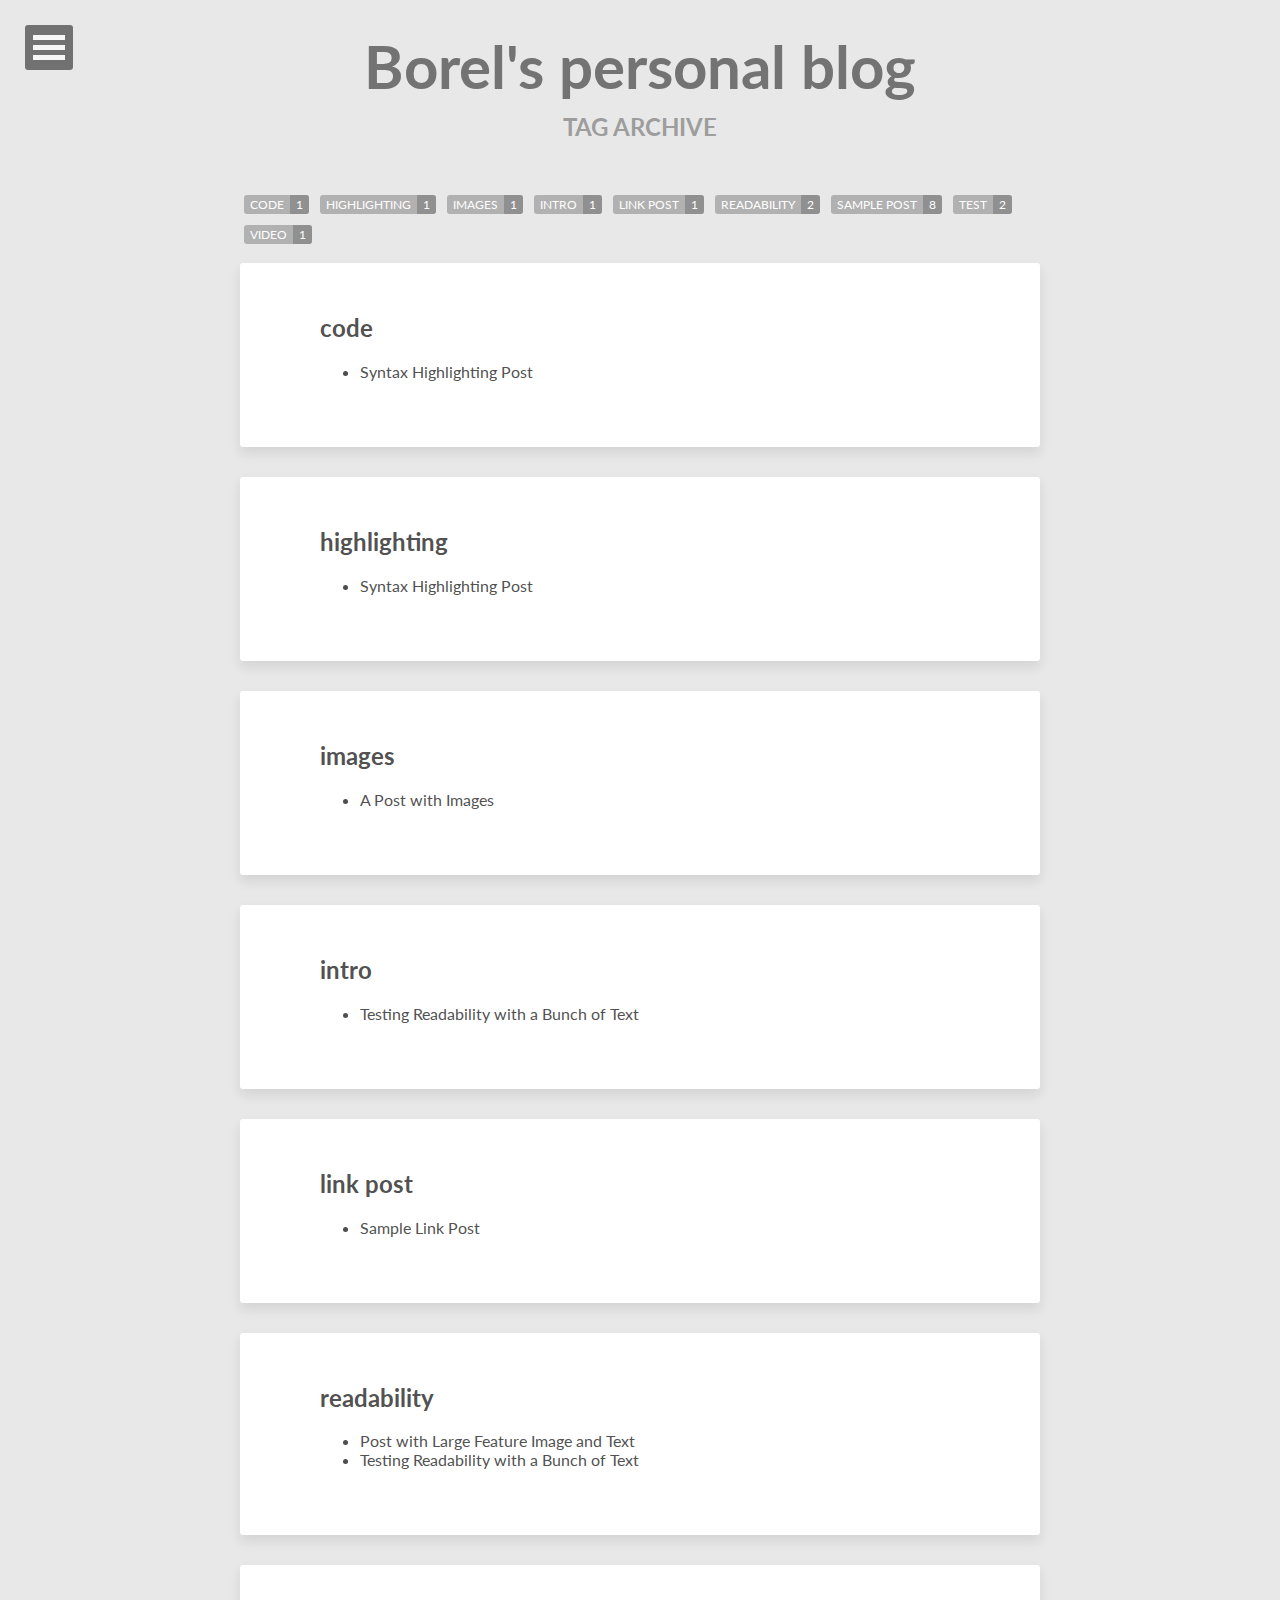
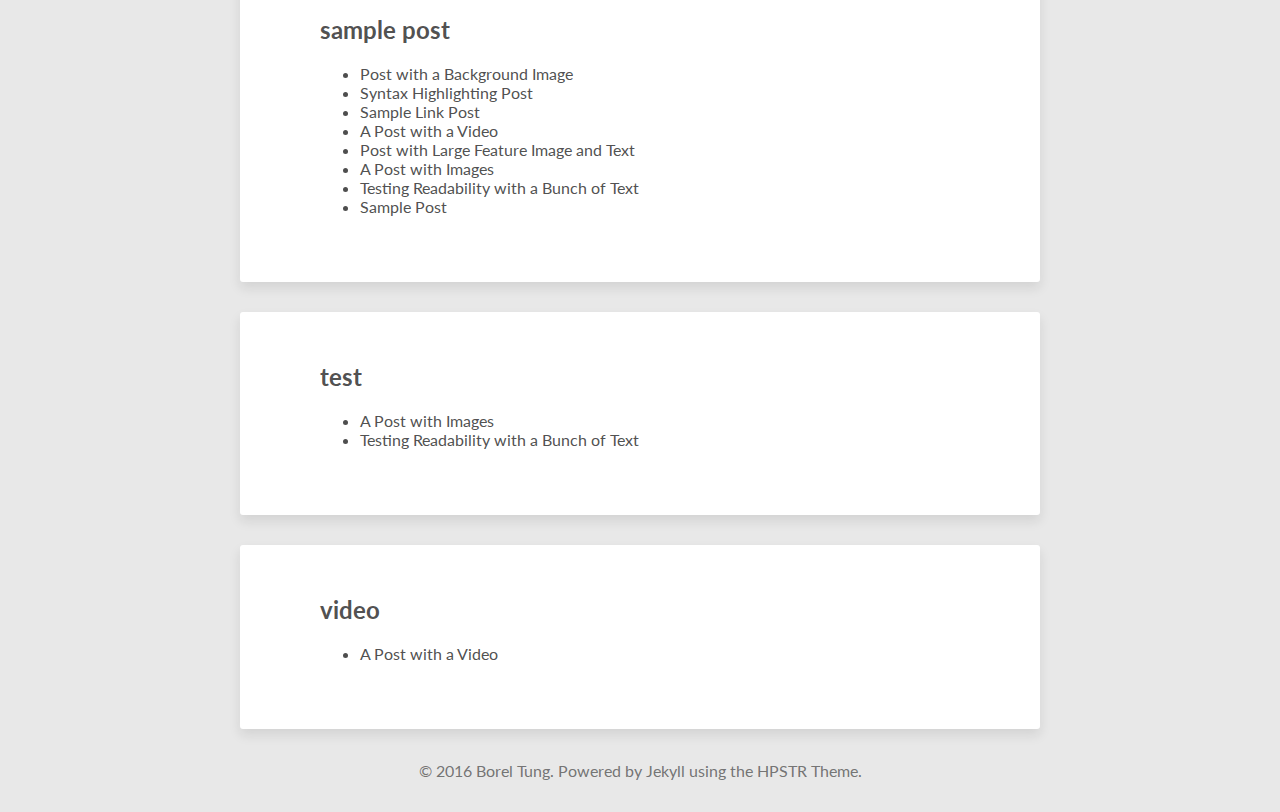
<file: tags/index.html>
<!doctype html>
<!--[if lt IE 7]><html class="no-js lt-ie9 lt-ie8 lt-ie7" lang="en"> <![endif]-->
<!--[if (IE 7)&!(IEMobile)]><html class="no-js lt-ie9 lt-ie8" lang="en"><![endif]-->
<!--[if (IE 8)&!(IEMobile)]><html class="no-js lt-ie9" lang="en"><![endif]-->
<!--[if gt IE 8]><!--> <html class="no-js" lang="en"><!--<![endif]-->
<head>
<meta charset="utf-8">
<title>Tag Archive &#8211; Borel's personal blog</title>
<meta name="description" content="An archive of posts sorted by tag.">




<!-- Open Graph -->
<meta property="og:locale" content="en_US">
<meta property="og:type" content="article">
<meta property="og:title" content="Tag Archive">
<meta property="og:description" content="An archive of posts sorted by tag.">
<meta property="og:url" content="/tags/">
<meta property="og:site_name" content="Borel's personal blog">





<link rel="canonical" href="/tags/">
<link href="/feed.xml" type="application/atom+xml" rel="alternate" title="Borel's personal blog Feed">

<!-- http://t.co/dKP3o1e -->
<meta name="HandheldFriendly" content="True">
<meta name="MobileOptimized" content="320">
<meta name="viewport" content="width=device-width, initial-scale=1.0">

<!-- For all browsers -->
<link rel="stylesheet" href="/assets/css/main.css">
<!-- Webfonts -->
<link href="//fonts.googleapis.com/css?family=Lato:300,400,700,300italic,400italic" rel="stylesheet" type="text/css">

<meta http-equiv="cleartype" content="on">

<!-- Load Modernizr -->
<script src="/assets/js/vendor/modernizr-2.6.2.custom.min.js"></script>

<!-- Icons -->
<!-- 16x16 -->
<link rel="shortcut icon" href="/favicon.ico">
<!-- 32x32 -->
<link rel="shortcut icon" href="/favicon.png">
<!-- 57x57 (precomposed) for iPhone 3GS, pre-2011 iPod Touch and older Android devices -->
<link rel="apple-touch-icon-precomposed" href="/images/apple-touch-icon-precomposed.png">
<!-- 72x72 (precomposed) for 1st generation iPad, iPad 2 and iPad mini -->
<link rel="apple-touch-icon-precomposed" sizes="72x72" href="/images/apple-touch-icon-72x72-precomposed.png">
<!-- 114x114 (precomposed) for iPhone 4, 4S, 5 and post-2011 iPod Touch -->
<link rel="apple-touch-icon-precomposed" sizes="114x114" href="/images/apple-touch-icon-114x114-precomposed.png">
<!-- 144x144 (precomposed) for iPad 3rd and 4th generation -->
<link rel="apple-touch-icon-precomposed" sizes="144x144" href="/images/apple-touch-icon-144x144-precomposed.png">



</head>

<body id="post-index" >

<!--[if lt IE 9]><div class="upgrade"><strong><a href="http://whatbrowser.org/">Your browser is quite old!</strong> Why not upgrade to a different browser to better enjoy this site?</a></div><![endif]-->
<nav id="dl-menu" class="dl-menuwrapper" role="navigation">
	<button class="dl-trigger">Open Menu</button>
	<ul class="dl-menu">
		<li><a href="/">Home</a></li>
		<li>
			<a href="#">About</a>
			<ul class="dl-submenu">
				<li>
					<img src="/images/avatar.jpg" alt="Borel Tung photo" class="author-photo">
					<h4>Borel Tung</h4>
					<p>Love is a way of earning the future.</p>
				</li>
				<li><a href="/about/"><span class="btn btn-inverse">Learn More</span></a></li>
				<li>
					<a href="mailto:2cborel@gmail.com"><i class="fa fa-fw fa-envelope"></i> Email</a>
				</li>
				
				
				
				
				
				
				
				
				
			</ul><!-- /.dl-submenu -->
		</li>
		<li>
			<a href="#">Posts</a>
			<ul class="dl-submenu">
				<li><a href="/posts/">All Posts</a></li>
				<li><a href="/tags/">All Tags</a></li>
			</ul>
		</li>
		
	    
	    <li><a href="/theme-setup/" >Theme Setup</a></li>
	  
	    
	    <li><a href="http://mademistakes.com" target="_blank">External Link</a></li>
	  
	</ul><!-- /.dl-menu -->
</nav><!-- /.dl-menuwrapper -->


<div class="entry-header">
  
  
  <div class="header-title">
    <div class="header-title-wrap">
      <h1>Borel's personal blog</h1>
      <h2>Tag Archive</h2>
    </div><!-- /.header-title-wrap -->
  </div><!-- /.header-title -->
</div><!-- /.entry-header -->

<div id="main" role="main">
  


<ul class="entry-meta inline-list">
  
    
  	<li><a href="#code" class="tag"><span class="term">code</span> <span class="count">1</span></a></li>
  
    
  	<li><a href="#highlighting" class="tag"><span class="term">highlighting</span> <span class="count">1</span></a></li>
  
    
  	<li><a href="#images" class="tag"><span class="term">images</span> <span class="count">1</span></a></li>
  
    
  	<li><a href="#intro" class="tag"><span class="term">intro</span> <span class="count">1</span></a></li>
  
    
  	<li><a href="#link post" class="tag"><span class="term">link post</span> <span class="count">1</span></a></li>
  
    
  	<li><a href="#readability" class="tag"><span class="term">readability</span> <span class="count">2</span></a></li>
  
    
  	<li><a href="#sample post" class="tag"><span class="term">sample post</span> <span class="count">8</span></a></li>
  
    
  	<li><a href="#test" class="tag"><span class="term">test</span> <span class="count">2</span></a></li>
  
    
  	<li><a href="#video" class="tag"><span class="term">video</span> <span class="count">1</span></a></li>
  
</ul>


  
	<article>
	<h2 id="code" class="tag-heading">code</h2>
		<ul>
    
      <li class="entry-title"><a href="/code-highlighting-post/" title="Syntax Highlighting Post">Syntax Highlighting Post</a></li>
    
		</ul>
	</article><!-- /.hentry -->

  
	<article>
	<h2 id="highlighting" class="tag-heading">highlighting</h2>
		<ul>
    
      <li class="entry-title"><a href="/code-highlighting-post/" title="Syntax Highlighting Post">Syntax Highlighting Post</a></li>
    
		</ul>
	</article><!-- /.hentry -->

  
	<article>
	<h2 id="images" class="tag-heading">images</h2>
		<ul>
    
      <li class="entry-title"><a href="/sample-post-images/" title="A Post with Images">A Post with Images</a></li>
    
		</ul>
	</article><!-- /.hentry -->

  
	<article>
	<h2 id="intro" class="tag-heading">intro</h2>
		<ul>
    
      <li class="entry-title"><a href="/readability-post/" title="Testing Readability with a Bunch of Text">Testing Readability with a Bunch of Text</a></li>
    
		</ul>
	</article><!-- /.hentry -->

  
	<article>
	<h2 id="link post" class="tag-heading">link post</h2>
		<ul>
    
      <li class="entry-title"><a href="/sample-link-post/" title="Sample Link Post">Sample Link Post</a></li>
    
		</ul>
	</article><!-- /.hentry -->

  
	<article>
	<h2 id="readability" class="tag-heading">readability</h2>
		<ul>
    
      <li class="entry-title"><a href="/readability-feature-post/" title="Post with Large Feature Image and Text">Post with Large Feature Image and Text</a></li>
    
      <li class="entry-title"><a href="/readability-post/" title="Testing Readability with a Bunch of Text">Testing Readability with a Bunch of Text</a></li>
    
		</ul>
	</article><!-- /.hentry -->

  
	<article>
	<h2 id="sample post" class="tag-heading">sample post</h2>
		<ul>
    
      <li class="entry-title"><a href="/background-image/" title="Post with a Background Image">Post with a Background Image</a></li>
    
      <li class="entry-title"><a href="/code-highlighting-post/" title="Syntax Highlighting Post">Syntax Highlighting Post</a></li>
    
      <li class="entry-title"><a href="/sample-link-post/" title="Sample Link Post">Sample Link Post</a></li>
    
      <li class="entry-title"><a href="/video-post/" title="A Post with a Video">A Post with a Video</a></li>
    
      <li class="entry-title"><a href="/readability-feature-post/" title="Post with Large Feature Image and Text">Post with Large Feature Image and Text</a></li>
    
      <li class="entry-title"><a href="/sample-post-images/" title="A Post with Images">A Post with Images</a></li>
    
      <li class="entry-title"><a href="/readability-post/" title="Testing Readability with a Bunch of Text">Testing Readability with a Bunch of Text</a></li>
    
      <li class="entry-title"><a href="/sample-post/" title="Sample Post">Sample Post</a></li>
    
		</ul>
	</article><!-- /.hentry -->

  
	<article>
	<h2 id="test" class="tag-heading">test</h2>
		<ul>
    
      <li class="entry-title"><a href="/sample-post-images/" title="A Post with Images">A Post with Images</a></li>
    
      <li class="entry-title"><a href="/readability-post/" title="Testing Readability with a Bunch of Text">Testing Readability with a Bunch of Text</a></li>
    
		</ul>
	</article><!-- /.hentry -->

  
	<article>
	<h2 id="video" class="tag-heading">video</h2>
		<ul>
    
      <li class="entry-title"><a href="/video-post/" title="A Post with a Video">A Post with a Video</a></li>
    
		</ul>
	</article><!-- /.hentry -->

</div><!-- /#main -->

<div class="footer-wrapper">
  <footer role="contentinfo">
    <span>&copy; 2016 Borel Tung. Powered by <a href="http://jekyllrb.com" rel="nofollow">Jekyll</a> using the <a href="https://mademistakes.com/work/hpstr-jekyll-theme/" rel="nofollow">HPSTR Theme</a>.</span>
  </footer>
</div><!-- /.footer-wrapper -->

<script src="//ajax.googleapis.com/ajax/libs/jquery/1.9.1/jquery.min.js"></script>
<script>window.jQuery || document.write('<script src="/assets/js/vendor/jquery-1.9.1.min.js"><\/script>')</script>
<script src="/assets/js/scripts.min.js"></script>



          

</body>
</html>
</file>
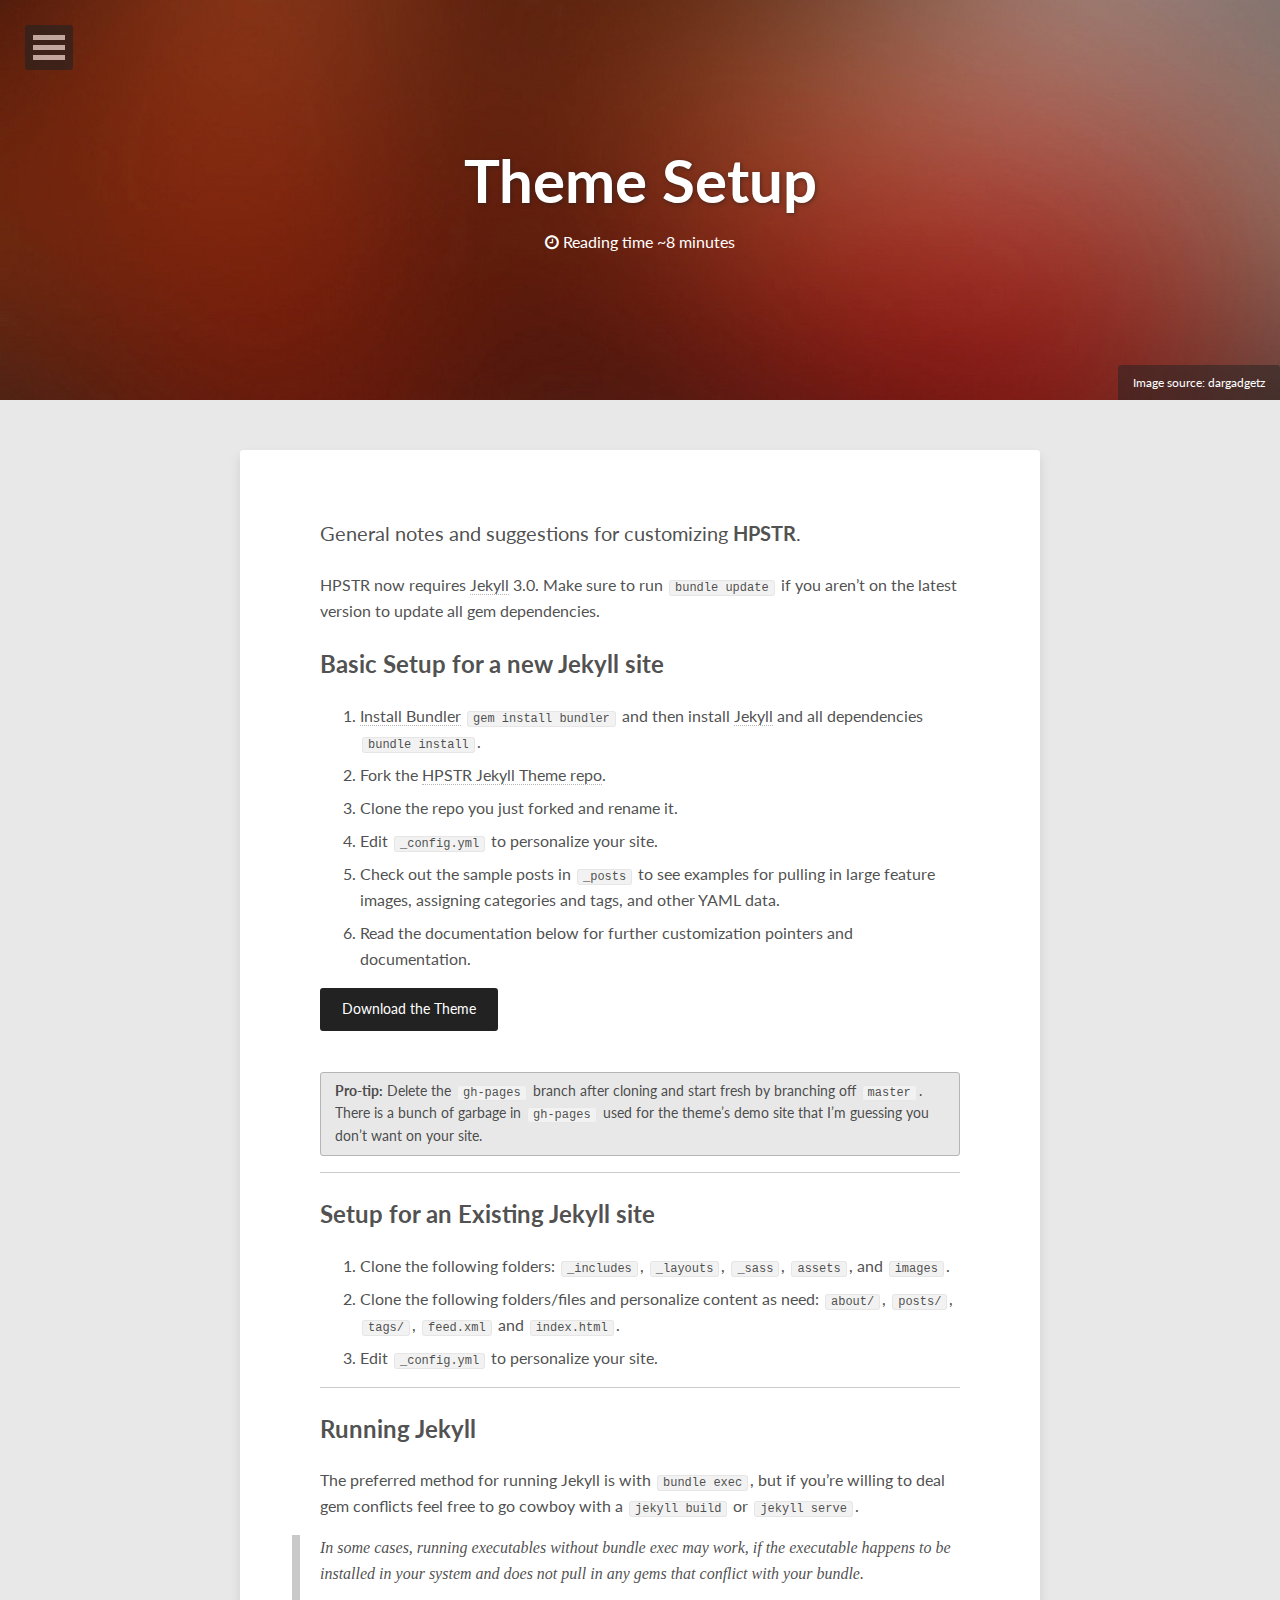
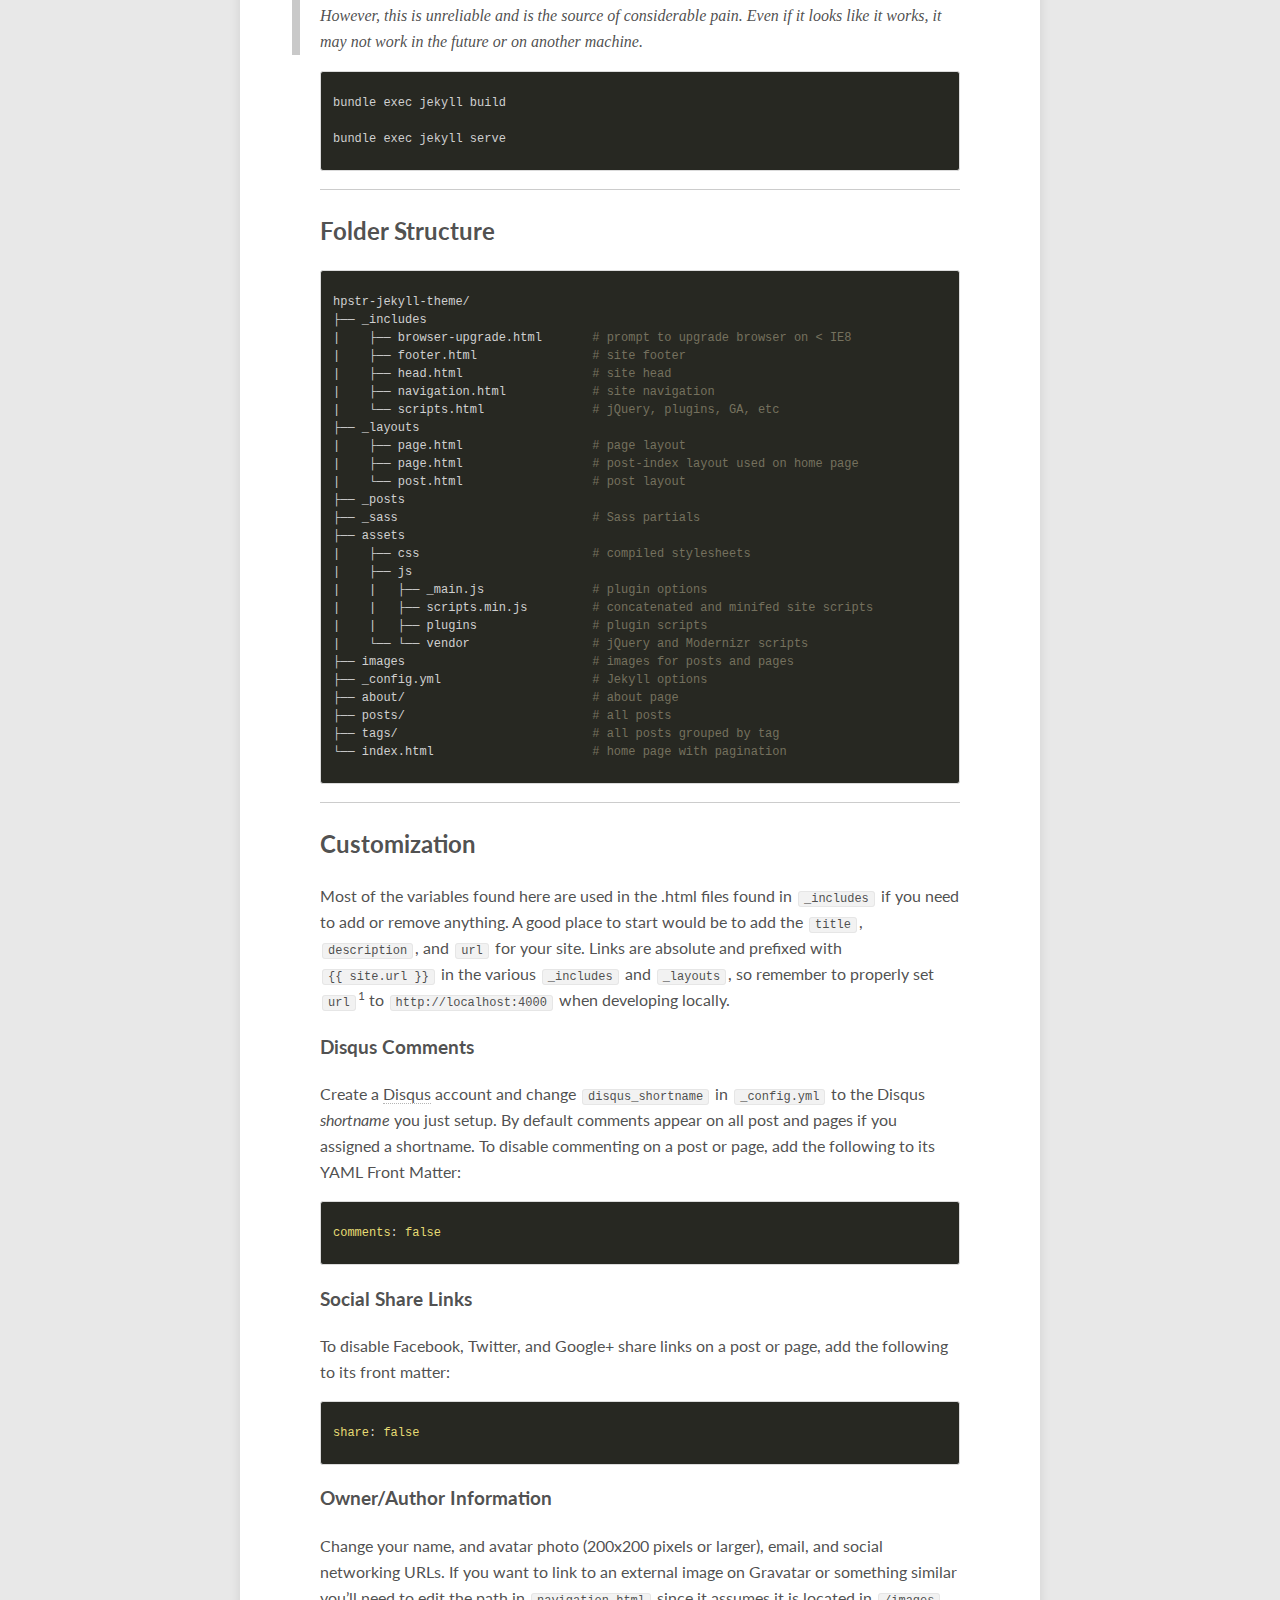
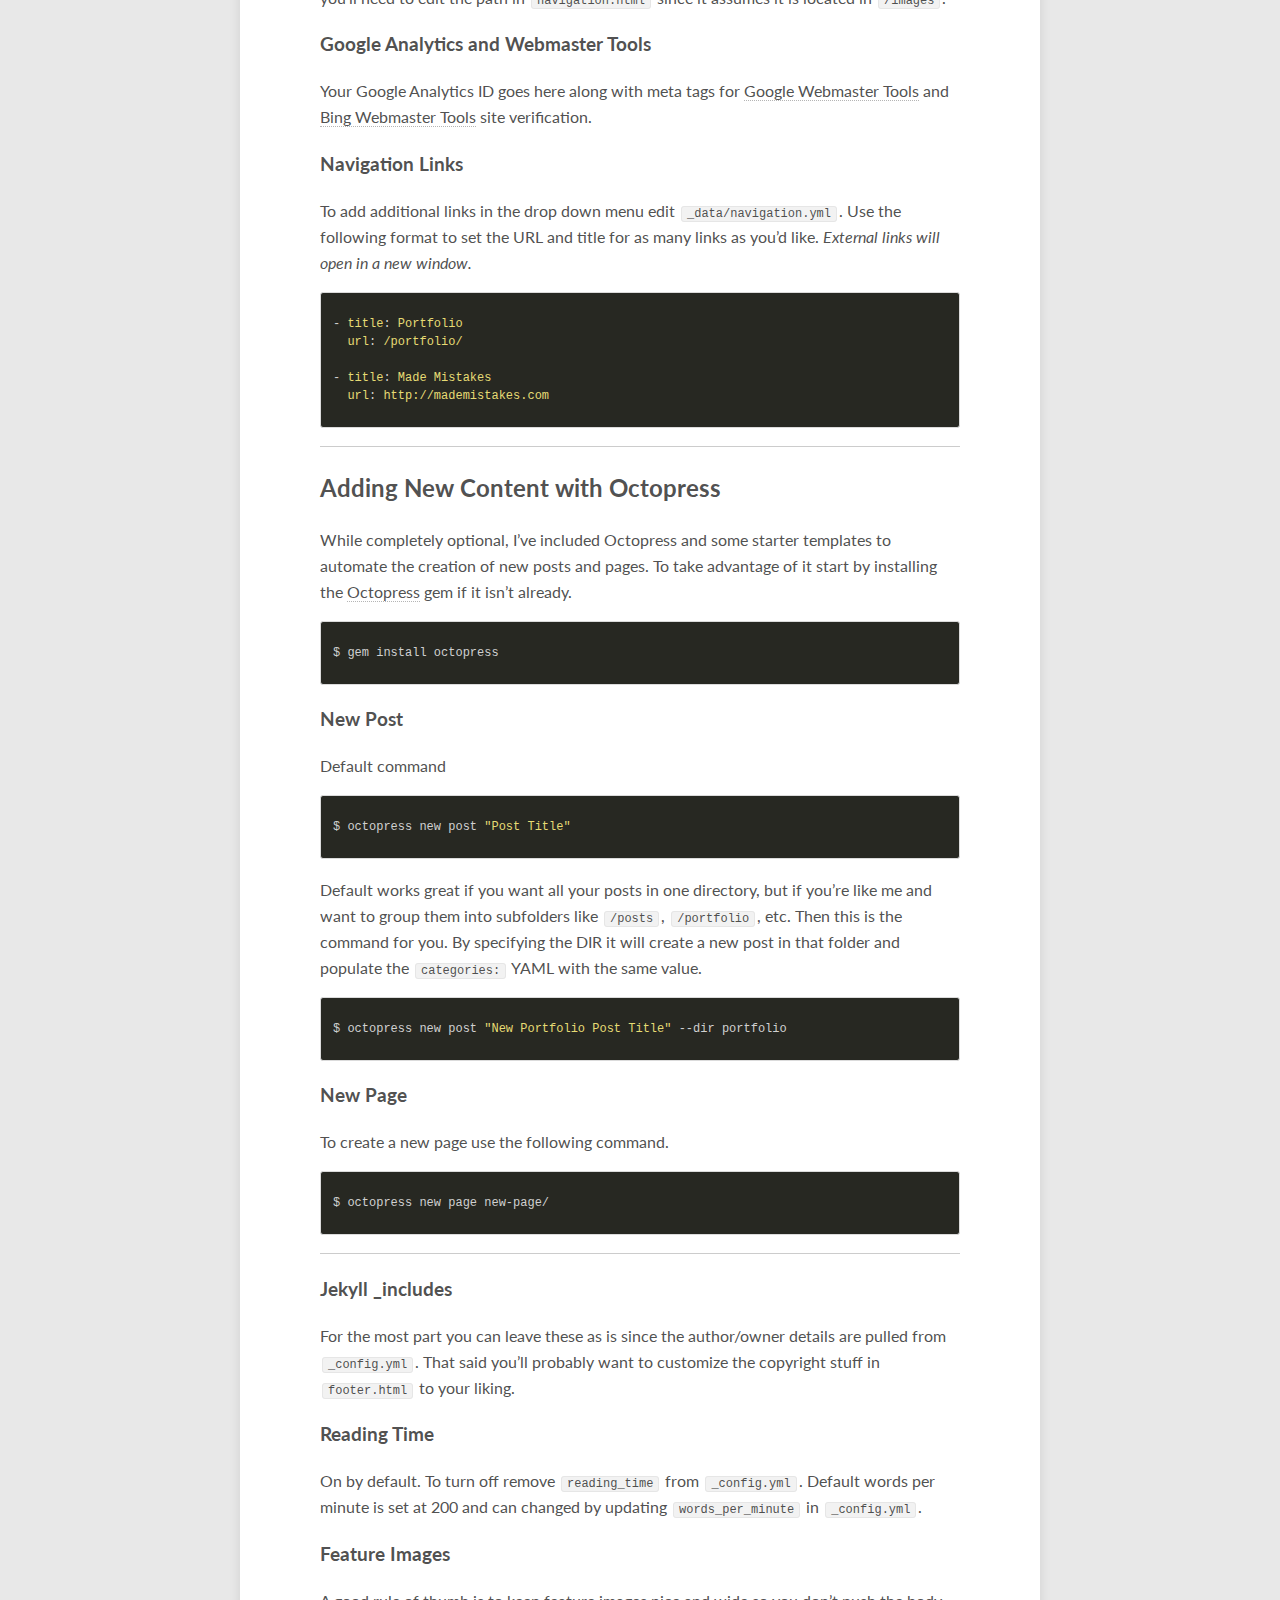
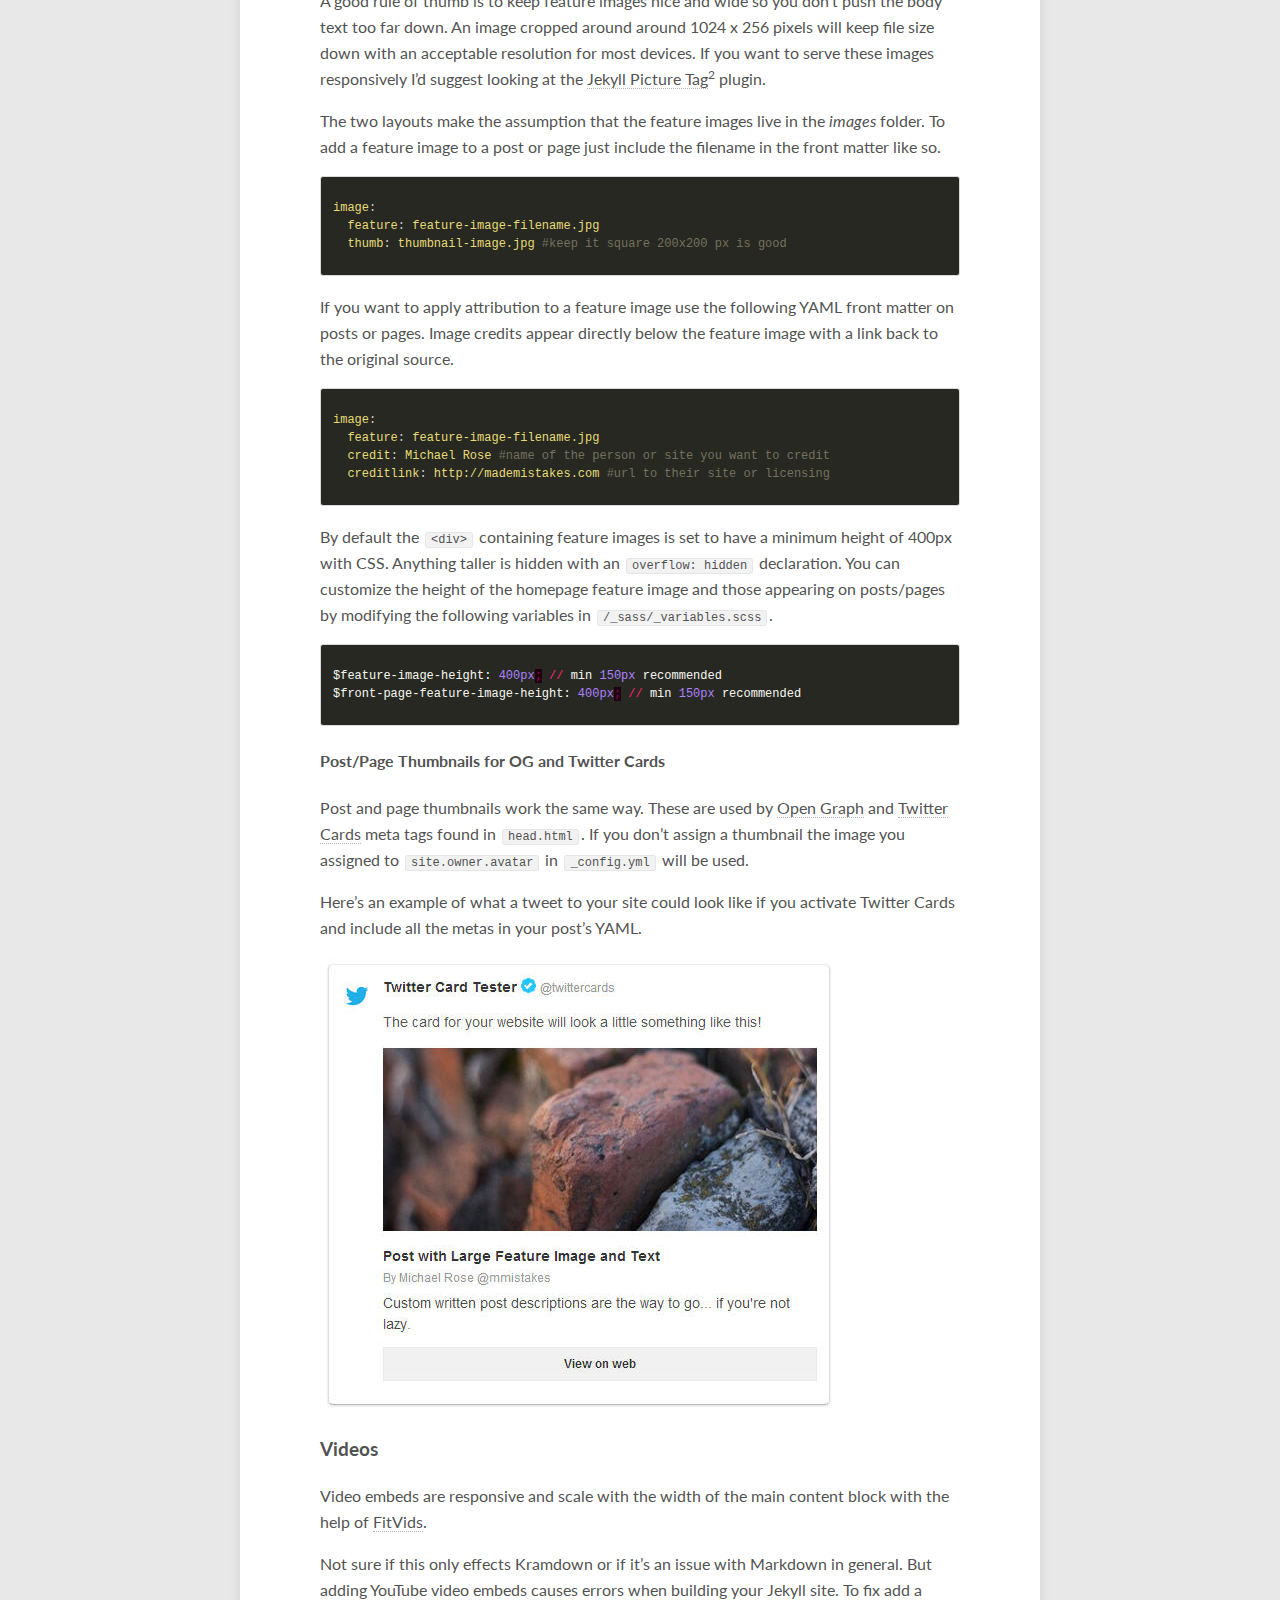
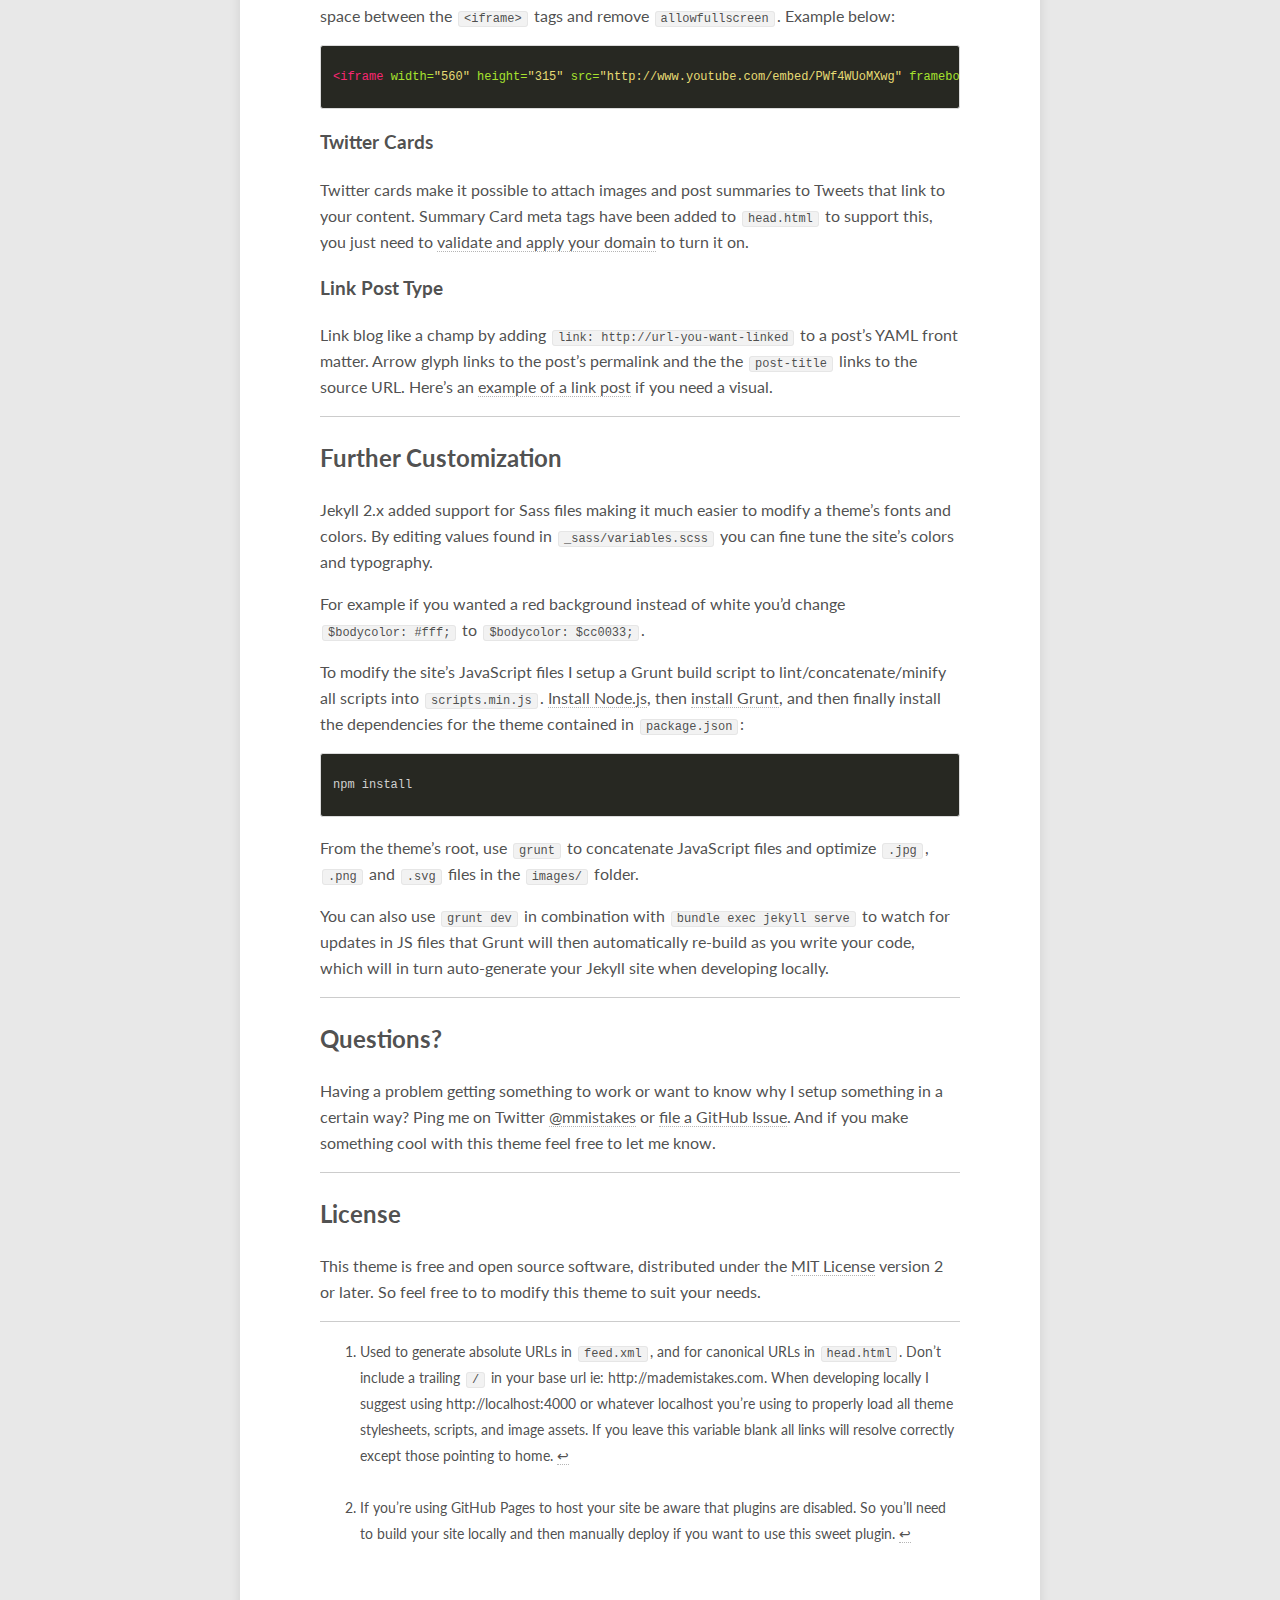
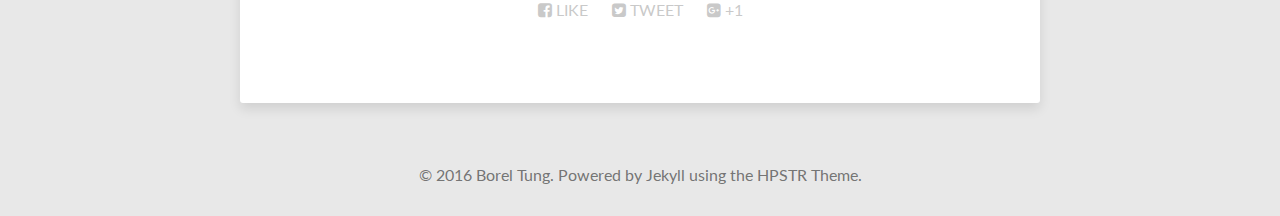
<file: theme-setup/index.html>
<!doctype html>
<!--[if lt IE 7]><html class="no-js lt-ie9 lt-ie8 lt-ie7" lang="en"> <![endif]-->
<!--[if (IE 7)&!(IEMobile)]><html class="no-js lt-ie9 lt-ie8" lang="en"><![endif]-->
<!--[if (IE 8)&!(IEMobile)]><html class="no-js lt-ie9" lang="en"><![endif]-->
<!--[if gt IE 8]><!--> <html class="no-js" lang="en"><!--<![endif]-->
<head>
<meta charset="utf-8">
<title>Theme Setup &#8211; Borel's personal blog</title>
<meta name="description" content="Instructions on how to install and customize the modern Jekyll theme HPSTR.">




<!-- Open Graph -->
<meta property="og:locale" content="en_US">
<meta property="og:type" content="article">
<meta property="og:title" content="Theme Setup">
<meta property="og:description" content="Instructions on how to install and customize the modern Jekyll theme HPSTR.">
<meta property="og:url" content="/theme-setup/">
<meta property="og:site_name" content="Borel's personal blog">





<link rel="canonical" href="/theme-setup/">
<link href="/feed.xml" type="application/atom+xml" rel="alternate" title="Borel's personal blog Feed">

<!-- http://t.co/dKP3o1e -->
<meta name="HandheldFriendly" content="True">
<meta name="MobileOptimized" content="320">
<meta name="viewport" content="width=device-width, initial-scale=1.0">

<!-- For all browsers -->
<link rel="stylesheet" href="/assets/css/main.css">
<!-- Webfonts -->
<link href="//fonts.googleapis.com/css?family=Lato:300,400,700,300italic,400italic" rel="stylesheet" type="text/css">

<meta http-equiv="cleartype" content="on">

<!-- Load Modernizr -->
<script src="/assets/js/vendor/modernizr-2.6.2.custom.min.js"></script>

<!-- Icons -->
<!-- 16x16 -->
<link rel="shortcut icon" href="/favicon.ico">
<!-- 32x32 -->
<link rel="shortcut icon" href="/favicon.png">
<!-- 57x57 (precomposed) for iPhone 3GS, pre-2011 iPod Touch and older Android devices -->
<link rel="apple-touch-icon-precomposed" href="/images/apple-touch-icon-precomposed.png">
<!-- 72x72 (precomposed) for 1st generation iPad, iPad 2 and iPad mini -->
<link rel="apple-touch-icon-precomposed" sizes="72x72" href="/images/apple-touch-icon-72x72-precomposed.png">
<!-- 114x114 (precomposed) for iPhone 4, 4S, 5 and post-2011 iPod Touch -->
<link rel="apple-touch-icon-precomposed" sizes="114x114" href="/images/apple-touch-icon-114x114-precomposed.png">
<!-- 144x144 (precomposed) for iPad 3rd and 4th generation -->
<link rel="apple-touch-icon-precomposed" sizes="144x144" href="/images/apple-touch-icon-144x144-precomposed.png">



</head>

<body id="page" class="feature">

<!--[if lt IE 9]><div class="upgrade"><strong><a href="http://whatbrowser.org/">Your browser is quite old!</strong> Why not upgrade to a different browser to better enjoy this site?</a></div><![endif]-->
<nav id="dl-menu" class="dl-menuwrapper" role="navigation">
	<button class="dl-trigger">Open Menu</button>
	<ul class="dl-menu">
		<li><a href="/">Home</a></li>
		<li>
			<a href="#">About</a>
			<ul class="dl-submenu">
				<li>
					<img src="/images/avatar.jpg" alt="Borel Tung photo" class="author-photo">
					<h4>Borel Tung</h4>
					<p>Love is a way of earning the future.</p>
				</li>
				<li><a href="/about/"><span class="btn btn-inverse">Learn More</span></a></li>
				<li>
					<a href="mailto:2cborel@gmail.com"><i class="fa fa-fw fa-envelope"></i> Email</a>
				</li>
				
				
				
				
				
				
				
				
				
			</ul><!-- /.dl-submenu -->
		</li>
		<li>
			<a href="#">Posts</a>
			<ul class="dl-submenu">
				<li><a href="/posts/">All Posts</a></li>
				<li><a href="/tags/">All Tags</a></li>
			</ul>
		</li>
		
	    
	    <li><a href="/theme-setup/" >Theme Setup</a></li>
	  
	    
	    <li><a href="http://mademistakes.com" target="_blank">External Link</a></li>
	  
	</ul><!-- /.dl-menu -->
</nav><!-- /.dl-menuwrapper -->



<div class="entry-header">
  <div class="image-credit">Image source: <a href="http://www.dargadgetz.com/ios-7-abstract-wallpaper-pack-for-iphone-5-and-ipod-touch-retina/">dargadgetz</a></div><!-- /.image-credit -->
  <div class="entry-image">
    <img src="/images/abstract-11.jpg" alt="Theme Setup">
  </div><!-- /.entry-image -->
</div><!-- /.entry-header -->


<div id="main" role="main">
  <article class="hentry">
    <header class="header-title">
      <div class="header-title-wrap">
        <h1 class="entry-title">Theme Setup</h1>
        
        <p class="entry-reading-time">
          <i class="fa fa-clock-o"></i>
          
Reading time ~8 minutes
        </p><!-- /.entry-reading-time -->
        
      </div><!-- /.header-title-wrap -->
    </header>
    <div class="entry-content">
      <p>General notes and suggestions for customizing <strong>HPSTR</strong>.</p>

<p>HPSTR now requires <a href="http://jekyllrb.com/">Jekyll</a> 3.0. Make sure to run <code class="highlighter-rouge">bundle update</code> if you aren’t on the latest version to update all gem dependencies.</p>

<h2 id="basic-setup-for-a-new-jekyll-site">Basic Setup for a new Jekyll site</h2>

<ol>
  <li><a href="http://bundler.io">Install Bundler</a> <code class="highlighter-rouge">gem install bundler</code> and then install <a href="http://jekyllrb.com">Jekyll</a> and all dependencies <code class="highlighter-rouge">bundle install</code>.</li>
  <li>Fork the <a href="https://github.com/mmistakes/hpstr-jekyll-theme/fork">HPSTR Jekyll Theme repo</a>.</li>
  <li>Clone the repo you just forked and rename it.</li>
  <li>Edit <code class="highlighter-rouge">_config.yml</code> to personalize your site.</li>
  <li>Check out the sample posts in <code class="highlighter-rouge">_posts</code> to see examples for pulling in large feature images, assigning categories and tags, and other YAML data.</li>
  <li>Read the documentation below for further customization pointers and documentation.</li>
</ol>

<div><a href="https://github.com/mmistakes/hpstr-jekyll-theme/archive/master.zip" class="btn">Download the Theme</a></div>

<p class="notice"><strong>Pro-tip:</strong> Delete the <code class="highlighter-rouge">gh-pages</code> branch after cloning and start fresh by branching off <code class="highlighter-rouge">master</code>. There is a bunch of garbage in <code class="highlighter-rouge">gh-pages</code> used for the theme’s demo site that I’m guessing you don’t want on your site.</p>

<hr />

<h2 id="setup-for-an-existing-jekyll-site">Setup for an Existing Jekyll site</h2>

<ol>
  <li>Clone the following folders: <code class="highlighter-rouge">_includes</code>, <code class="highlighter-rouge">_layouts</code>, <code class="highlighter-rouge">_sass</code>, <code class="highlighter-rouge">assets</code>, and <code class="highlighter-rouge">images</code>.</li>
  <li>Clone the following folders/files and personalize content as need: <code class="highlighter-rouge">about/</code>, <code class="highlighter-rouge">posts/</code>, <code class="highlighter-rouge">tags/</code>, <code class="highlighter-rouge">feed.xml</code> and <code class="highlighter-rouge">index.html</code>.</li>
  <li>Edit <code class="highlighter-rouge">_config.yml</code> to personalize your site.</li>
</ol>

<hr />

<h2 id="running-jekyll">Running Jekyll</h2>

<p>The preferred method for running Jekyll is with <code class="highlighter-rouge">bundle exec</code>, but if you’re willing to deal gem conflicts feel free to go cowboy with a <code class="highlighter-rouge">jekyll build</code> or <code class="highlighter-rouge">jekyll serve</code>.</p>

<blockquote>
  <p>In some cases, running executables without bundle exec may work, if the executable happens to be installed in your system and does not pull in any gems that conflict with your bundle.</p>

  <p>However, this is unreliable and is the source of considerable pain. Even if it looks like it works, it may not work in the future or on another machine.</p>
</blockquote>

<figure class="highlight"><pre><code class="language-text" data-lang="text">bundle exec jekyll build

bundle exec jekyll serve</code></pre></figure>

<hr />

<h2 id="folder-structure">Folder Structure</h2>

<figure class="highlight"><pre><code class="language-bash" data-lang="bash">hpstr-jekyll-theme/
├── _includes
|    ├── browser-upgrade.html       <span class="c"># prompt to upgrade browser on &lt; IE8</span>
|    ├── footer.html                <span class="c"># site footer</span>
|    ├── head.html                  <span class="c"># site head</span>
|    ├── navigation.html            <span class="c"># site navigation</span>
|    └── scripts.html               <span class="c"># jQuery, plugins, GA, etc</span>
├── _layouts
|    ├── page.html                  <span class="c"># page layout</span>
|    ├── page.html                  <span class="c"># post-index layout used on home page</span>
|    └── post.html                  <span class="c"># post layout</span>
├── _posts
├── _sass                           <span class="c"># Sass partials</span>
├── assets
|    ├── css                        <span class="c"># compiled stylesheets</span>
|    ├── js
|    |   ├── _main.js               <span class="c"># plugin options</span>
|    |   ├── scripts.min.js         <span class="c"># concatenated and minifed site scripts</span>
|    |   ├── plugins                <span class="c"># plugin scripts</span>
|    └── └── vendor                 <span class="c"># jQuery and Modernizr scripts</span>
├── images                          <span class="c"># images for posts and pages</span>
├── _config.yml                     <span class="c"># Jekyll options</span>
├── about/                          <span class="c"># about page</span>
├── posts/                          <span class="c"># all posts</span>
├── tags/                           <span class="c"># all posts grouped by tag</span>
└── index.html                      <span class="c"># home page with pagination</span></code></pre></figure>

<hr />

<h2 id="customization">Customization</h2>

<p>Most of the variables found here are used in the .html files found in <code class="highlighter-rouge">_includes</code> if you need to add or remove anything. A good place to start would be to add the <code class="highlighter-rouge">title</code>, <code class="highlighter-rouge">description</code>, and <code class="highlighter-rouge">url</code> for your site. Links are absolute and prefixed with <code class="highlighter-rouge"><span class="p">{</span><span class="err">{</span><span class="w"> </span><span class="err">site.url</span><span class="w"> </span><span class="p">}</span><span class="err">}</span></code> in the various <code class="highlighter-rouge">_includes</code> and <code class="highlighter-rouge">_layouts</code>, so remember to properly set <code class="highlighter-rouge">url</code><sup id="fnref:1"><a href="#fn:1" class="footnote">1</a></sup> to <code class="highlighter-rouge">http://localhost:4000</code> when developing locally.</p>

<h3 id="disqus-comments">Disqus Comments</h3>

<p>Create a <a href="http://disqus.com">Disqus</a> account and change <code class="highlighter-rouge">disqus_shortname</code> in <code class="highlighter-rouge">_config.yml</code> to the Disqus <em>shortname</em> you just setup. By default comments appear on all post and pages if you assigned a shortname. To disable commenting on a post or page, add the following to its YAML Front Matter:</p>

<figure class="highlight"><pre><code class="language-yaml" data-lang="yaml"><span class="s">comments</span><span class="pi">:</span> <span class="s">false</span></code></pre></figure>

<h3 id="social-share-links">Social Share Links</h3>

<p>To disable Facebook, Twitter, and Google+ share links on a post or page, add the following to its front matter:</p>

<figure class="highlight"><pre><code class="language-yaml" data-lang="yaml"><span class="s">share</span><span class="pi">:</span> <span class="s">false</span></code></pre></figure>

<h3 id="ownerauthor-information">Owner/Author Information</h3>

<p>Change your name, and avatar photo (200x200 pixels or larger), email, and social networking URLs. If you want to link to an external image on Gravatar or something similar you’ll need to edit the path in <code class="highlighter-rouge">navigation.html</code> since it assumes it is located in <code class="highlighter-rouge">/images</code>.</p>

<h3 id="google-analytics-and-webmaster-tools">Google Analytics and Webmaster Tools</h3>

<p>Your Google Analytics ID goes here along with meta tags for <a href="http://support.google.com/webmasters/bin/answer.py?hl=en&amp;answer=35179">Google Webmaster Tools</a> and <a href="https://ssl.bing.com/webmaster/configure/verify/ownershi">Bing Webmaster Tools</a> site verification.</p>

<h3 id="navigation-links">Navigation Links</h3>

<p>To add additional links in the drop down menu edit <code class="highlighter-rouge">_data/navigation.yml</code>. Use the following format to set the URL and title for as many links as you’d like. <em>External links will open in a new window.</em></p>

<figure class="highlight"><pre><code class="language-yaml" data-lang="yaml"><span class="pi">-</span> <span class="s">title</span><span class="pi">:</span> <span class="s">Portfolio</span>
  <span class="s">url</span><span class="pi">:</span> <span class="s">/portfolio/</span>

<span class="pi">-</span> <span class="s">title</span><span class="pi">:</span> <span class="s">Made Mistakes</span>
  <span class="s">url</span><span class="pi">:</span> <span class="s">http://mademistakes.com</span>  </code></pre></figure>

<hr />

<h2 id="adding-new-content-with-octopress">Adding New Content with Octopress</h2>

<p>While completely optional, I’ve included Octopress and some starter templates to automate the creation of new posts and pages. To take advantage of it start by installing the <a href="https://github.com/octopress/octopress">Octopress</a> gem if it isn’t already.</p>

<figure class="highlight"><pre><code class="language-bash" data-lang="bash"><span class="gp">$ </span>gem install octopress</code></pre></figure>

<h3 id="new-post">New Post</h3>

<p>Default command</p>

<figure class="highlight"><pre><code class="language-bash" data-lang="bash"><span class="gp">$ </span>octopress new post <span class="s2">"Post Title"</span></code></pre></figure>

<p>Default works great if you want all your posts in one directory, but if you’re like me and want to group them into subfolders like <code class="highlighter-rouge">/posts</code>, <code class="highlighter-rouge">/portfolio</code>, etc. Then this is the command for you. By specifying the DIR it will create a new post in that folder and populate the <code class="highlighter-rouge">categories:</code> YAML with the same value.</p>

<figure class="highlight"><pre><code class="language-bash" data-lang="bash"><span class="gp">$ </span>octopress new post <span class="s2">"New Portfolio Post Title"</span> --dir portfolio</code></pre></figure>

<h3 id="new-page">New Page</h3>

<p>To create a new page use the following command.</p>

<figure class="highlight"><pre><code class="language-bash" data-lang="bash"><span class="gp">$ </span>octopress new page new-page/</code></pre></figure>

<hr />

<h3 id="jekyll-includes">Jekyll _includes</h3>

<p>For the most part you can leave these as is since the author/owner details are pulled from <code class="highlighter-rouge">_config.yml</code>. That said you’ll probably want to customize the copyright stuff in <code class="highlighter-rouge">footer.html</code> to your liking.</p>

<h3 id="reading-time">Reading Time</h3>

<p>On by default. To turn off remove <code class="highlighter-rouge">reading_time</code> from <code class="highlighter-rouge">_config.yml</code>. Default words per minute is set at 200 and can changed by updating <code class="highlighter-rouge">words_per_minute</code> in <code class="highlighter-rouge">_config.yml</code>.</p>

<h3 id="feature-images">Feature Images</h3>

<p>A good rule of thumb is to keep feature images nice and wide so you don’t push the body text too far down. An image cropped around around 1024 x 256 pixels will keep file size down with an acceptable resolution for most devices. If you want to serve these images responsively I’d suggest looking at the <a href="https://github.com/scottjehl/picturefill">Jekyll Picture Tag</a><sup id="fnref:2"><a href="#fn:2" class="footnote">2</a></sup> plugin.</p>

<p>The two layouts make the assumption that the feature images live in the <em>images</em> folder. To add a feature image to a post or page just include the filename in the front matter like so.</p>

<figure class="highlight"><pre><code class="language-yaml" data-lang="yaml"><span class="s">image</span><span class="pi">:</span>
  <span class="s">feature</span><span class="pi">:</span> <span class="s">feature-image-filename.jpg</span>
  <span class="s">thumb</span><span class="pi">:</span> <span class="s">thumbnail-image.jpg</span> <span class="c1">#keep it square 200x200 px is good</span></code></pre></figure>

<p>If you want to apply attribution to a feature image use the following YAML front matter on posts or pages. Image credits appear directly below the feature image with a link back to the original source.</p>

<figure class="highlight"><pre><code class="language-yaml" data-lang="yaml"><span class="s">image</span><span class="pi">:</span>
  <span class="s">feature</span><span class="pi">:</span> <span class="s">feature-image-filename.jpg</span>
  <span class="s">credit</span><span class="pi">:</span> <span class="s">Michael Rose</span> <span class="c1">#name of the person or site you want to credit</span>
  <span class="s">creditlink</span><span class="pi">:</span> <span class="s">http://mademistakes.com</span> <span class="c1">#url to their site or licensing</span></code></pre></figure>

<p>By default the <code class="highlighter-rouge">&lt;div&gt;</code> containing feature images is set to have a minimum height of 400px with CSS. Anything taller is hidden with an <code class="highlighter-rouge">overflow: hidden</code> declaration. You can customize the height of the homepage feature image and those appearing on posts/pages by modifying the following variables in <code class="highlighter-rouge">/_sass/_variables.scss</code>.</p>

<figure class="highlight"><pre><code class="language-sass" data-lang="sass"><span class="nv">$feature-image-height</span><span class="p">:</span> <span class="m">400px</span><span class="err">;</span> <span class="o">//</span> <span class="n">min</span> <span class="m">150px</span> <span class="n">recommended</span>
<span class="nv">$front-page-feature-image-height</span><span class="p">:</span> <span class="m">400px</span><span class="err">;</span> <span class="o">//</span> <span class="n">min</span> <span class="m">150px</span> <span class="n">recommended</span></code></pre></figure>

<h4 id="postpage-thumbnails-for-og-and-twitter-cards">Post/Page Thumbnails for OG and Twitter Cards</h4>

<p>Post and page thumbnails work the same way. These are used by <a href="https://developers.facebook.com/docs/opengraph/">Open Graph</a> and <a href="https://dev.twitter.com/docs/cards">Twitter Cards</a> meta tags found in <code class="highlighter-rouge">head.html</code>. If you don’t assign a thumbnail the image you assigned to <code class="highlighter-rouge">site.owner.avatar</code> in <code class="highlighter-rouge">_config.yml</code> will be used.</p>

<p>Here’s an example of what a tweet to your site could look like if you activate Twitter Cards and include all the metas in your post’s YAML.</p>

<p><img src="/images/twitter-card-summary-large-image.jpg" alt="Twitter Card summary large image screenshot" /></p>

<h3 id="videos">Videos</h3>

<p>Video embeds are responsive and scale with the width of the main content block with the help of <a href="http://fitvidsjs.com/">FitVids</a>.</p>

<p>Not sure if this only effects Kramdown or if it’s an issue with Markdown in general. But adding YouTube video embeds causes errors when building your Jekyll site. To fix add a space between the <code class="highlighter-rouge">&lt;iframe&gt;</code> tags and remove <code class="highlighter-rouge">allowfullscreen</code>. Example below:</p>

<figure class="highlight"><pre><code class="language-html" data-lang="html"><span class="nt">&lt;iframe</span> <span class="na">width=</span><span class="s">"560"</span> <span class="na">height=</span><span class="s">"315"</span> <span class="na">src=</span><span class="s">"http://www.youtube.com/embed/PWf4WUoMXwg"</span> <span class="na">frameborder=</span><span class="s">"0"</span><span class="nt">&gt;</span> <span class="nt">&lt;/iframe&gt;</span></code></pre></figure>

<h3 id="twitter-cards">Twitter Cards</h3>

<p>Twitter cards make it possible to attach images and post summaries to Tweets that link to your content. Summary Card meta tags have been added to <code class="highlighter-rouge">head.html</code> to support this, you just need to <a href="https://dev.twitter.com/docs/cards">validate and apply your domain</a> to turn it on.</p>

<h3 id="link-post-type">Link Post Type</h3>

<p>Link blog like a champ by adding <code class="highlighter-rouge">link: http://url-you-want-linked</code> to a post’s YAML front matter. Arrow glyph links to the post’s permalink and the the <code class="highlighter-rouge">post-title</code> links to the source URL. Here’s an <a href="/sample-link-post/">example of a link post</a> if you need a visual.</p>

<hr />

<h2 id="further-customization">Further Customization</h2>

<p>Jekyll 2.x added support for Sass files making it much easier to modify a theme’s fonts and colors. By editing values found in <code class="highlighter-rouge">_sass/variables.scss</code> you can fine tune the site’s colors and typography.</p>

<p>For example if you wanted a red background instead of white you’d change <code class="highlighter-rouge">$bodycolor: #fff;</code> to <code class="highlighter-rouge">$bodycolor: $cc0033;</code>.</p>

<p>To modify the site’s JavaScript files I setup a Grunt build script to lint/concatenate/minify all scripts into <code class="highlighter-rouge">scripts.min.js</code>. <a href="http://nodejs.org/">Install Node.js</a>, then <a href="http://gruntjs.com/getting-started">install Grunt</a>, and then finally install the dependencies for the theme contained in <code class="highlighter-rouge">package.json</code>:</p>

<figure class="highlight"><pre><code class="language-bash" data-lang="bash">npm install</code></pre></figure>

<p>From the theme’s root, use <code class="highlighter-rouge">grunt</code> to concatenate JavaScript files and optimize <code class="highlighter-rouge">.jpg</code>, <code class="highlighter-rouge">.png</code> and <code class="highlighter-rouge">.svg</code> files in the <code class="highlighter-rouge">images/</code> folder.</p>

<p>You can also use <code class="highlighter-rouge">grunt dev</code> in combination with <code class="highlighter-rouge">bundle exec jekyll serve</code> to watch for updates in JS files that Grunt will then automatically re-build as you write your code, which will in turn auto-generate your Jekyll site when developing locally.</p>

<hr />

<h2 id="questions">Questions?</h2>

<p>Having a problem getting something to work or want to know why I setup something in a certain way? Ping me on Twitter <a href="http://twitter.com/mmistakes">@mmistakes</a> or <a href="https://github.com/mmistakes/hpstr-jekyll-theme/issues/new">file a GitHub Issue</a>. And if you make something cool with this theme feel free to let me know.</p>

<hr />

<h2 id="license">License</h2>

<p>This theme is free and open source software, distributed under the <a href="/LICENSE">MIT License</a> version 2 or later. So feel free to to modify this theme to suit your needs.</p>

<hr />

<div class="footnotes">
  <ol>
    <li id="fn:1">
      <p>Used to generate absolute URLs in <code class="highlighter-rouge">feed.xml</code>, and for canonical URLs in <code class="highlighter-rouge">head.html</code>. Don’t include a trailing <code class="highlighter-rouge">/</code> in your base url ie: http://mademistakes.com. When developing locally I suggest using http://localhost:4000 or whatever localhost you’re using to properly load all theme stylesheets, scripts, and image assets. If you leave this variable blank all links will resolve correctly except those pointing to home. <a href="#fnref:1" class="reversefootnote">&#8617;</a></p>
    </li>
    <li id="fn:2">
      <p>If you’re using GitHub Pages to host your site be aware that plugins are disabled. So you’ll need to build your site locally and then manually deploy if you want to use this sweet plugin. <a href="#fnref:2" class="reversefootnote">&#8617;</a></p>
    </li>
  </ol>
</div>

      <footer class="entry-meta">
        
        <div class="social-share">
  <ul class="socialcount socialcount-small inline-list">
    <li class="facebook"><a href="https://www.facebook.com/sharer/sharer.php?u=/theme-setup/" title="Share on Facebook"><span class="count"><i class="fa fa-facebook-square"></i> Like</span></a></li>
    <li class="twitter"><a href="https://twitter.com/intent/tweet?text=/theme-setup/" title="Share on Twitter"><span class="count"><i class="fa fa-twitter-square"></i> Tweet</span></a></li>
    <li class="googleplus"><a href="https://plus.google.com/share?url=/theme-setup/" title="Share on Google Plus"><span class="count"><i class="fa fa-google-plus-square"></i> +1</span></a></li>
  </ul>
</div><!-- /.social-share -->
      </footer>
    </div><!-- /.entry-content -->
    
  </article>
</div><!-- /#main -->

<div class="footer-wrapper">
  <footer role="contentinfo">
    <span>&copy; 2016 Borel Tung. Powered by <a href="http://jekyllrb.com" rel="nofollow">Jekyll</a> using the <a href="https://mademistakes.com/work/hpstr-jekyll-theme/" rel="nofollow">HPSTR Theme</a>.</span>
  </footer>
</div><!-- /.footer-wrapper -->

<script src="//ajax.googleapis.com/ajax/libs/jquery/1.9.1/jquery.min.js"></script>
<script>window.jQuery || document.write('<script src="/assets/js/vendor/jquery-1.9.1.min.js"><\/script>')</script>
<script src="/assets/js/scripts.min.js"></script>



          

</body>
</html>
</file>
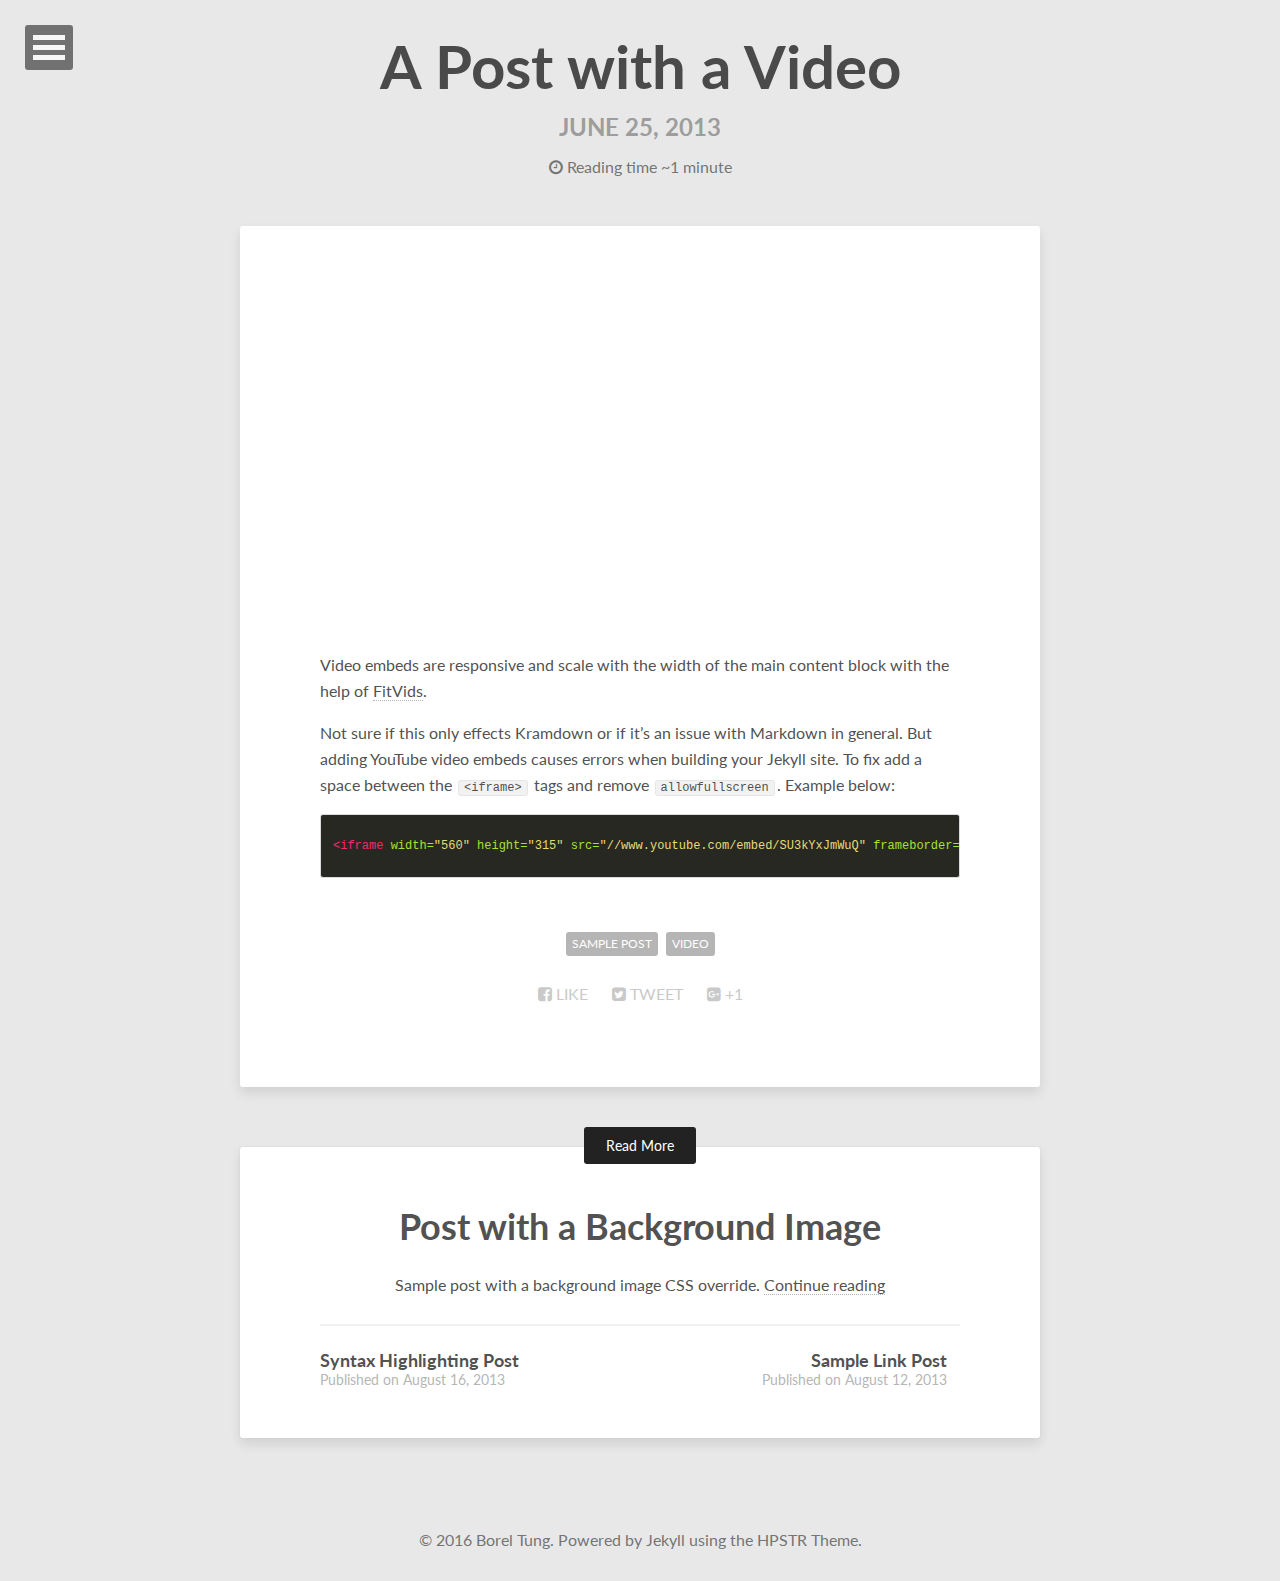
<file: video-post/index.html>
<!doctype html>
<!--[if lt IE 7]><html class="no-js lt-ie9 lt-ie8 lt-ie7" lang="en"> <![endif]-->
<!--[if (IE 7)&!(IEMobile)]><html class="no-js lt-ie9 lt-ie8" lang="en"><![endif]-->
<!--[if (IE 8)&!(IEMobile)]><html class="no-js lt-ie9" lang="en"><![endif]-->
<!--[if gt IE 8]><!--> <html class="no-js" lang="en"><!--<![endif]-->
<head>
<meta charset="utf-8">
<title>A Post with a Video &#8211; Borel's personal blog</title>
<meta name="description" content="Custom written post descriptions are the way to go... if you're not lazy.">
<meta name="keywords" content="sample post, video">



<!-- Open Graph -->
<meta property="og:locale" content="en_US">
<meta property="og:type" content="article">
<meta property="og:title" content="A Post with a Video">
<meta property="og:description" content="Custom written post descriptions are the way to go... if you're not lazy.">
<meta property="og:url" content="/video-post/">
<meta property="og:site_name" content="Borel's personal blog">





<link rel="canonical" href="/video-post/">
<link href="/feed.xml" type="application/atom+xml" rel="alternate" title="Borel's personal blog Feed">

<!-- http://t.co/dKP3o1e -->
<meta name="HandheldFriendly" content="True">
<meta name="MobileOptimized" content="320">
<meta name="viewport" content="width=device-width, initial-scale=1.0">

<!-- For all browsers -->
<link rel="stylesheet" href="/assets/css/main.css">
<!-- Webfonts -->
<link href="//fonts.googleapis.com/css?family=Lato:300,400,700,300italic,400italic" rel="stylesheet" type="text/css">

<meta http-equiv="cleartype" content="on">

<!-- Load Modernizr -->
<script src="/assets/js/vendor/modernizr-2.6.2.custom.min.js"></script>

<!-- Icons -->
<!-- 16x16 -->
<link rel="shortcut icon" href="/favicon.ico">
<!-- 32x32 -->
<link rel="shortcut icon" href="/favicon.png">
<!-- 57x57 (precomposed) for iPhone 3GS, pre-2011 iPod Touch and older Android devices -->
<link rel="apple-touch-icon-precomposed" href="/images/apple-touch-icon-precomposed.png">
<!-- 72x72 (precomposed) for 1st generation iPad, iPad 2 and iPad mini -->
<link rel="apple-touch-icon-precomposed" sizes="72x72" href="/images/apple-touch-icon-72x72-precomposed.png">
<!-- 114x114 (precomposed) for iPhone 4, 4S, 5 and post-2011 iPod Touch -->
<link rel="apple-touch-icon-precomposed" sizes="114x114" href="/images/apple-touch-icon-114x114-precomposed.png">
<!-- 144x144 (precomposed) for iPad 3rd and 4th generation -->
<link rel="apple-touch-icon-precomposed" sizes="144x144" href="/images/apple-touch-icon-144x144-precomposed.png">



</head>

<body id="post" >

<!--[if lt IE 9]><div class="upgrade"><strong><a href="http://whatbrowser.org/">Your browser is quite old!</strong> Why not upgrade to a different browser to better enjoy this site?</a></div><![endif]-->
<nav id="dl-menu" class="dl-menuwrapper" role="navigation">
	<button class="dl-trigger">Open Menu</button>
	<ul class="dl-menu">
		<li><a href="/">Home</a></li>
		<li>
			<a href="#">About</a>
			<ul class="dl-submenu">
				<li>
					<img src="/images/avatar.jpg" alt="Borel Tung photo" class="author-photo">
					<h4>Borel Tung</h4>
					<p>Love is a way of earning the future.</p>
				</li>
				<li><a href="/about/"><span class="btn btn-inverse">Learn More</span></a></li>
				<li>
					<a href="mailto:2cborel@gmail.com"><i class="fa fa-fw fa-envelope"></i> Email</a>
				</li>
				
				
				
				
				
				
				
				
				
			</ul><!-- /.dl-submenu -->
		</li>
		<li>
			<a href="#">Posts</a>
			<ul class="dl-submenu">
				<li><a href="/posts/">All Posts</a></li>
				<li><a href="/tags/">All Tags</a></li>
			</ul>
		</li>
		
	    
	    <li><a href="/theme-setup/" >Theme Setup</a></li>
	  
	    
	    <li><a href="http://mademistakes.com" target="_blank">External Link</a></li>
	  
	</ul><!-- /.dl-menu -->
</nav><!-- /.dl-menuwrapper -->




<div id="main" role="main">
  <article class="hentry">
    <header class="header-title">
      <div class="header-title-wrap">
        
          <h1 class="entry-title"><a href="/video-post/" rel="bookmark" title="A Post with a Video">A Post with a Video</a></h1>
        
        <h2><span class="entry-date date published"><time datetime="2013-06-25T00:00:00+00:00">June 25, 2013</time></span></h2>
        
        <p class="entry-reading-time">
          <i class="fa fa-clock-o"></i>
          
Reading time ~1 minute
        </p><!-- /.entry-reading-time -->
        
      </div><!-- /.header-title-wrap -->
    </header>
    <div class="entry-content">
      <iframe width="560" height="315" src="//www.youtube.com/embed/SU3kYxJmWuQ" frameborder="0"> </iframe>

<p>Video embeds are responsive and scale with the width of the main content block with the help of <a href="http://fitvidsjs.com/">FitVids</a>.</p>

<p>Not sure if this only effects Kramdown or if it’s an issue with Markdown in general. But adding YouTube video embeds causes errors when building your Jekyll site. To fix add a space between the <code class="highlighter-rouge">&lt;iframe&gt;</code> tags and remove <code class="highlighter-rouge">allowfullscreen</code>. Example below:</p>

<figure class="highlight"><pre><code class="language-html" data-lang="html"><span class="nt">&lt;iframe</span> <span class="na">width=</span><span class="s">"560"</span> <span class="na">height=</span><span class="s">"315"</span> <span class="na">src=</span><span class="s">"//www.youtube.com/embed/SU3kYxJmWuQ"</span> <span class="na">frameborder=</span><span class="s">"0"</span><span class="nt">&gt;</span> <span class="nt">&lt;/iframe&gt;</span></code></pre></figure>

      <footer class="entry-meta">
        <span class="entry-tags"><a href="/tags/#sample post" title="Pages tagged sample post" class="tag"><span class="term">sample post</span></a><a href="/tags/#video" title="Pages tagged video" class="tag"><span class="term">video</span></a></span>
        
        <div class="social-share">
  <ul class="socialcount socialcount-small inline-list">
    <li class="facebook"><a href="https://www.facebook.com/sharer/sharer.php?u=/video-post/" title="Share on Facebook"><span class="count"><i class="fa fa-facebook-square"></i> Like</span></a></li>
    <li class="twitter"><a href="https://twitter.com/intent/tweet?text=/video-post/" title="Share on Twitter"><span class="count"><i class="fa fa-twitter-square"></i> Tweet</span></a></li>
    <li class="googleplus"><a href="https://plus.google.com/share?url=/video-post/" title="Share on Google Plus"><span class="count"><i class="fa fa-google-plus-square"></i> +1</span></a></li>
  </ul>
</div><!-- /.social-share -->
      </footer>
    </div><!-- /.entry-content -->
    
    <div class="read-more">
  
    <div class="read-more-header">
      <a href="/readability-feature-post/" class="read-more-btn">Read More</a>
    </div><!-- /.read-more-header -->
    <div class="read-more-content">
      <h3><a href="/background-image/" title="Post with a Background Image">Post with a Background Image</a></h3>
      <p>Sample post with a background image CSS override. <a href="/background-image/">Continue reading</a></p>
    </div><!-- /.read-more-content -->
  
  <div class="read-more-list">
    
      <div class="list-item">
        <h4><a href="/code-highlighting-post/" title="Syntax Highlighting Post">Syntax Highlighting Post</a></h4>
        <span>Published on August 16, 2013</span>
      </div><!-- /.list-item -->
    
      <div class="list-item">
        <h4><a href="/sample-link-post/" title="Sample Link Post">Sample Link Post</a></h4>
        <span>Published on August 12, 2013</span>
      </div><!-- /.list-item -->
    
  </div><!-- /.read-more-list -->
</div><!-- /.read-more -->
  </article>
</div><!-- /#main -->

<div class="footer-wrapper">
  <footer role="contentinfo">
    <span>&copy; 2016 Borel Tung. Powered by <a href="http://jekyllrb.com" rel="nofollow">Jekyll</a> using the <a href="https://mademistakes.com/work/hpstr-jekyll-theme/" rel="nofollow">HPSTR Theme</a>.</span>
  </footer>
</div><!-- /.footer-wrapper -->

<script src="//ajax.googleapis.com/ajax/libs/jquery/1.9.1/jquery.min.js"></script>
<script>window.jQuery || document.write('<script src="/assets/js/vendor/jquery-1.9.1.min.js"><\/script>')</script>
<script src="/assets/js/scripts.min.js"></script>



	        

</body>
</html>
</file>
<file: assets/css/main.css>
body{margin-top:26px;font-size:16px}.hidden{display:none;visibility:hidden}.visuallyhidden.focusable:active,.visuallyhidden.focusable:focus{position:static;clip:auto;height:auto;width:auto;margin:0;overflow:visible}*,*:after,*:before{-webkit-box-sizing:border-box;-moz-box-sizing:border-box;box-sizing:border-box}article,aside,details,figcaption,figure,footer,header,hgroup,nav,section{display:block}audio,canvas,video{display:inline-block;*display:inline;*zoom:1}audio:not([controls]){display:none}html{font-size:100%;-webkit-text-size-adjust:100%;-ms-text-size-adjust:100%}a:focus{outline:thin dotted #333;outline:5px auto -webkit-focus-ring-color;outline-offset:-2px}a:hover,a:active{outline:0}sub,sup{position:relative;font-size:75%;line-height:0;vertical-align:baseline}sup{top:-0.5em}sub{bottom:-0.25em}blockquote{margin:0}img{max-width:100%;width:auto\9;height:auto;vertical-align:middle;border:0;-ms-interpolation-mode:bicubic}table{width:100%}#map_canvas img,.google-maps img{max-width:none}button,input,select,textarea{margin:0;font-size:100%;vertical-align:middle}button,input{*overflow:visible;line-height:normal}button::-moz-focus-inner,input::-moz-focus-inner{padding:0;border:0}button,html input[type="button"],input[type="reset"],input[type="submit"]{-webkit-appearance:button;cursor:pointer}label,select,button,input[type="button"],input[type="reset"],input[type="submit"],input[type="radio"],input[type="checkbox"]{cursor:pointer}input[type="search"]{-webkit-box-sizing:content-box;-moz-box-sizing:content-box;-ms-box-sizing:content-box;box-sizing:content-box;-webkit-appearance:textfield}input[type="search"]::-webkit-search-decoration,input[type="search"]::-webkit-search-cancel-button{-webkit-appearance:none}textarea{overflow:auto;vertical-align:top}/*!
 *  Font Awesome 4.5.0 by @davegandy - http://fontawesome.io - @fontawesome
 *  License - http://fontawesome.io/license (Font: SIL OFL 1.1, CSS: MIT License)
 */@font-face{font-family:'FontAwesome';src:url("../fonts/fontawesome-webfont.eot?v=4.5.0");src:url("../fonts/fontawesome-webfont.eot?#iefix&v=4.5.0") format("embedded-opentype"),url("../fonts/fontawesome-webfont.woff2?v=4.5.0") format("woff2"),url("../fonts/fontawesome-webfont.woff?v=4.5.0") format("woff"),url("../fonts/fontawesome-webfont.ttf?v=4.5.0") format("truetype"),url("../fonts/fontawesome-webfont.svg?v=4.5.0#fontawesomeregular") format("svg");font-weight:normal;font-style:normal}.fa{display:inline-block;font:normal normal normal 14px/1 FontAwesome;font-size:inherit;text-rendering:auto;-webkit-font-smoothing:antialiased;-moz-osx-font-smoothing:grayscale}.fa-lg{font-size:1.33333em;line-height:.75em;vertical-align:-15%}.fa-2x{font-size:2em}.fa-3x{font-size:3em}.fa-4x{font-size:4em}.fa-5x{font-size:5em}.fa-fw{width:1.28571em;text-align:center}.fa-ul{padding-left:0;margin-left:2.14286em;list-style-type:none}.fa-ul>li{position:relative}.fa-li{position:absolute;left:-2.14286em;width:2.14286em;top:.14286em;text-align:center}.fa-li.fa-lg{left:-1.85714em}.fa-border{padding:.2em .25em .15em;border:solid 0.08em #eee;border-radius:.1em}.fa-pull-left{float:left}.fa-pull-right{float:right}.fa.fa-pull-left{margin-right:.3em}.fa.fa-pull-right{margin-left:.3em}.pull-right{float:right}.pull-left{float:left}.fa.pull-left{margin-right:.3em}.fa.pull-right{margin-left:.3em}.fa-spin{-webkit-animation:fa-spin 2s infinite linear;animation:fa-spin 2s infinite linear}.fa-pulse{-webkit-animation:fa-spin 1s infinite steps(8);animation:fa-spin 1s infinite steps(8)}@-webkit-keyframes fa-spin{0%{-webkit-transform:rotate(0deg);transform:rotate(0deg)}100%{-webkit-transform:rotate(359deg);transform:rotate(359deg)}}@keyframes fa-spin{0%{-webkit-transform:rotate(0deg);transform:rotate(0deg)}100%{-webkit-transform:rotate(359deg);transform:rotate(359deg)}}.fa-rotate-90{filter:progid:DXImageTransform.Microsoft.BasicImage(rotation=1);-webkit-transform:rotate(90deg);-ms-transform:rotate(90deg);transform:rotate(90deg)}.fa-rotate-180{filter:progid:DXImageTransform.Microsoft.BasicImage(rotation=2);-webkit-transform:rotate(180deg);-ms-transform:rotate(180deg);transform:rotate(180deg)}.fa-rotate-270{filter:progid:DXImageTransform.Microsoft.BasicImage(rotation=3);-webkit-transform:rotate(270deg);-ms-transform:rotate(270deg);transform:rotate(270deg)}.fa-flip-horizontal{filter:progid:DXImageTransform.Microsoft.BasicImage(rotation=0);-webkit-transform:scale(-1, 1);-ms-transform:scale(-1, 1);transform:scale(-1, 1)}.fa-flip-vertical{filter:progid:DXImageTransform.Microsoft.BasicImage(rotation=2);-webkit-transform:scale(1, -1);-ms-transform:scale(1, -1);transform:scale(1, -1)}:root .fa-rotate-90,:root .fa-rotate-180,:root .fa-rotate-270,:root .fa-flip-horizontal,:root .fa-flip-vertical{filter:none}.fa-stack{position:relative;display:inline-block;width:2em;height:2em;line-height:2em;vertical-align:middle}.fa-stack-1x,.fa-stack-2x{position:absolute;left:0;width:100%;text-align:center}.fa-stack-1x{line-height:inherit}.fa-stack-2x{font-size:2em}.fa-inverse{color:#fff}.fa-glass:before{content:""}.fa-music:before{content:""}.fa-search:before{content:""}.fa-envelope-o:before{content:""}.fa-heart:before{content:""}.fa-star:before{content:""}.fa-star-o:before{content:""}.fa-user:before{content:""}.fa-film:before{content:""}.fa-th-large:before{content:""}.fa-th:before{content:""}.fa-th-list:before{content:""}.fa-check:before{content:""}.fa-remove:before,.fa-close:before,.fa-times:before{content:""}.fa-search-plus:before{content:""}.fa-search-minus:before{content:""}.fa-power-off:before{content:""}.fa-signal:before{content:""}.fa-gear:before,.fa-cog:before{content:""}.fa-trash-o:before{content:""}.fa-home:before{content:""}.fa-file-o:before{content:""}.fa-clock-o:before{content:""}.fa-road:before{content:""}.fa-download:before{content:""}.fa-arrow-circle-o-down:before{content:""}.fa-arrow-circle-o-up:before{content:""}.fa-inbox:before{content:""}.fa-play-circle-o:before{content:""}.fa-rotate-right:before,.fa-repeat:before{content:""}.fa-refresh:before{content:""}.fa-list-alt:before{content:""}.fa-lock:before{content:""}.fa-flag:before{content:""}.fa-headphones:before{content:""}.fa-volume-off:before{content:""}.fa-volume-down:before{content:""}.fa-volume-up:before{content:""}.fa-qrcode:before{content:""}.fa-barcode:before{content:""}.fa-tag:before{content:""}.fa-tags:before{content:""}.fa-book:before{content:""}.fa-bookmark:before{content:""}.fa-print:before{content:""}.fa-camera:before{content:""}.fa-font:before{content:""}.fa-bold:before{content:""}.fa-italic:before{content:""}.fa-text-height:before{content:""}.fa-text-width:before{content:""}.fa-align-left:before{content:""}.fa-align-center:before{content:""}.fa-align-right:before{content:""}.fa-align-justify:before{content:""}.fa-list:before{content:""}.fa-dedent:before,.fa-outdent:before{content:""}.fa-indent:before{content:""}.fa-video-camera:before{content:""}.fa-photo:before,.fa-image:before,.fa-picture-o:before{content:""}.fa-pencil:before{content:""}.fa-map-marker:before{content:""}.fa-adjust:before{content:""}.fa-tint:before{content:""}.fa-edit:before,.fa-pencil-square-o:before{content:""}.fa-share-square-o:before{content:""}.fa-check-square-o:before{content:""}.fa-arrows:before{content:""}.fa-step-backward:before{content:""}.fa-fast-backward:before{content:""}.fa-backward:before{content:""}.fa-play:before{content:""}.fa-pause:before{content:""}.fa-stop:before{content:""}.fa-forward:before{content:""}.fa-fast-forward:before{content:""}.fa-step-forward:before{content:""}.fa-eject:before{content:""}.fa-chevron-left:before{content:""}.fa-chevron-right:before{content:""}.fa-plus-circle:before{content:""}.fa-minus-circle:before{content:""}.fa-times-circle:before{content:""}.fa-check-circle:before{content:""}.fa-question-circle:before{content:""}.fa-info-circle:before{content:""}.fa-crosshairs:before{content:""}.fa-times-circle-o:before{content:""}.fa-check-circle-o:before{content:""}.fa-ban:before{content:""}.fa-arrow-left:before{content:""}.fa-arrow-right:before{content:""}.fa-arrow-up:before{content:""}.fa-arrow-down:before{content:""}.fa-mail-forward:before,.fa-share:before{content:""}.fa-expand:before{content:""}.fa-compress:before{content:""}.fa-plus:before{content:""}.fa-minus:before{content:""}.fa-asterisk:before{content:""}.fa-exclamation-circle:before{content:""}.fa-gift:before{content:""}.fa-leaf:before{content:""}.fa-fire:before{content:""}.fa-eye:before{content:""}.fa-eye-slash:before{content:""}.fa-warning:before,.fa-exclamation-triangle:before{content:""}.fa-plane:before{content:""}.fa-calendar:before{content:""}.fa-random:before{content:""}.fa-comment:before{content:""}.fa-magnet:before{content:""}.fa-chevron-up:before{content:""}.fa-chevron-down:before{content:""}.fa-retweet:before{content:""}.fa-shopping-cart:before{content:""}.fa-folder:before{content:""}.fa-folder-open:before{content:""}.fa-arrows-v:before{content:""}.fa-arrows-h:before{content:""}.fa-bar-chart-o:before,.fa-bar-chart:before{content:""}.fa-twitter-square:before{content:""}.fa-facebook-square:before{content:""}.fa-camera-retro:before{content:""}.fa-key:before{content:""}.fa-gears:before,.fa-cogs:before{content:""}.fa-comments:before{content:""}.fa-thumbs-o-up:before{content:""}.fa-thumbs-o-down:before{content:""}.fa-star-half:before{content:""}.fa-heart-o:before{content:""}.fa-sign-out:before{content:""}.fa-linkedin-square:before{content:""}.fa-thumb-tack:before{content:""}.fa-external-link:before{content:""}.fa-sign-in:before{content:""}.fa-trophy:before{content:""}.fa-github-square:before{content:""}.fa-upload:before{content:""}.fa-lemon-o:before{content:""}.fa-phone:before{content:""}.fa-square-o:before{content:""}.fa-bookmark-o:before{content:""}.fa-phone-square:before{content:""}.fa-twitter:before{content:""}.fa-facebook-f:before,.fa-facebook:before{content:""}.fa-github:before{content:""}.fa-unlock:before{content:""}.fa-credit-card:before{content:""}.fa-feed:before,.fa-rss:before{content:""}.fa-hdd-o:before{content:""}.fa-bullhorn:before{content:""}.fa-bell:before{content:""}.fa-certificate:before{content:""}.fa-hand-o-right:before{content:""}.fa-hand-o-left:before{content:""}.fa-hand-o-up:before{content:""}.fa-hand-o-down:before{content:""}.fa-arrow-circle-left:before{content:""}.fa-arrow-circle-right:before{content:""}.fa-arrow-circle-up:before{content:""}.fa-arrow-circle-down:before{content:""}.fa-globe:before{content:""}.fa-wrench:before{content:""}.fa-tasks:before{content:""}.fa-filter:before{content:""}.fa-briefcase:before{content:""}.fa-arrows-alt:before{content:""}.fa-group:before,.fa-users:before{content:""}.fa-chain:before,.fa-link:before{content:""}.fa-cloud:before{content:""}.fa-flask:before{content:""}.fa-cut:before,.fa-scissors:before{content:""}.fa-copy:before,.fa-files-o:before{content:""}.fa-paperclip:before{content:""}.fa-save:before,.fa-floppy-o:before{content:""}.fa-square:before{content:""}.fa-navicon:before,.fa-reorder:before,.fa-bars:before{content:""}.fa-list-ul:before{content:""}.fa-list-ol:before{content:""}.fa-strikethrough:before{content:""}.fa-underline:before{content:""}.fa-table:before{content:""}.fa-magic:before{content:""}.fa-truck:before{content:""}.fa-pinterest:before{content:""}.fa-pinterest-square:before{content:""}.fa-google-plus-square:before{content:""}.fa-google-plus:before{content:""}.fa-money:before{content:""}.fa-caret-down:before{content:""}.fa-caret-up:before{content:""}.fa-caret-left:before{content:""}.fa-caret-right:before{content:""}.fa-columns:before{content:""}.fa-unsorted:before,.fa-sort:before{content:""}.fa-sort-down:before,.fa-sort-desc:before{content:""}.fa-sort-up:before,.fa-sort-asc:before{content:""}.fa-envelope:before{content:""}.fa-linkedin:before{content:""}.fa-rotate-left:before,.fa-undo:before{content:""}.fa-legal:before,.fa-gavel:before{content:""}.fa-dashboard:before,.fa-tachometer:before{content:""}.fa-comment-o:before{content:""}.fa-comments-o:before{content:""}.fa-flash:before,.fa-bolt:before{content:""}.fa-sitemap:before{content:""}.fa-umbrella:before{content:""}.fa-paste:before,.fa-clipboard:before{content:""}.fa-lightbulb-o:before{content:""}.fa-exchange:before{content:""}.fa-cloud-download:before{content:""}.fa-cloud-upload:before{content:""}.fa-user-md:before{content:""}.fa-stethoscope:before{content:""}.fa-suitcase:before{content:""}.fa-bell-o:before{content:""}.fa-coffee:before{content:""}.fa-cutlery:before{content:""}.fa-file-text-o:before{content:""}.fa-building-o:before{content:""}.fa-hospital-o:before{content:""}.fa-ambulance:before{content:""}.fa-medkit:before{content:""}.fa-fighter-jet:before{content:""}.fa-beer:before{content:""}.fa-h-square:before{content:""}.fa-plus-square:before{content:""}.fa-angle-double-left:before{content:""}.fa-angle-double-right:before{content:""}.fa-angle-double-up:before{content:""}.fa-angle-double-down:before{content:""}.fa-angle-left:before{content:""}.fa-angle-right:before{content:""}.fa-angle-up:before{content:""}.fa-angle-down:before{content:""}.fa-desktop:before{content:""}.fa-laptop:before{content:""}.fa-tablet:before{content:""}.fa-mobile-phone:before,.fa-mobile:before{content:""}.fa-circle-o:before{content:""}.fa-quote-left:before{content:""}.fa-quote-right:before{content:""}.fa-spinner:before{content:""}.fa-circle:before{content:""}.fa-mail-reply:before,.fa-reply:before{content:""}.fa-github-alt:before{content:""}.fa-folder-o:before{content:""}.fa-folder-open-o:before{content:""}.fa-smile-o:before{content:""}.fa-frown-o:before{content:""}.fa-meh-o:before{content:""}.fa-gamepad:before{content:""}.fa-keyboard-o:before{content:""}.fa-flag-o:before{content:""}.fa-flag-checkered:before{content:""}.fa-terminal:before{content:""}.fa-code:before{content:""}.fa-mail-reply-all:before,.fa-reply-all:before{content:""}.fa-star-half-empty:before,.fa-star-half-full:before,.fa-star-half-o:before{content:""}.fa-location-arrow:before{content:""}.fa-crop:before{content:""}.fa-code-fork:before{content:""}.fa-unlink:before,.fa-chain-broken:before{content:""}.fa-question:before{content:""}.fa-info:before{content:""}.fa-exclamation:before{content:""}.fa-superscript:before{content:""}.fa-subscript:before{content:""}.fa-eraser:before{content:""}.fa-puzzle-piece:before{content:""}.fa-microphone:before{content:""}.fa-microphone-slash:before{content:""}.fa-shield:before{content:""}.fa-calendar-o:before{content:""}.fa-fire-extinguisher:before{content:""}.fa-rocket:before{content:""}.fa-maxcdn:before{content:""}.fa-chevron-circle-left:before{content:""}.fa-chevron-circle-right:before{content:""}.fa-chevron-circle-up:before{content:""}.fa-chevron-circle-down:before{content:""}.fa-html5:before{content:""}.fa-css3:before{content:""}.fa-anchor:before{content:""}.fa-unlock-alt:before{content:""}.fa-bullseye:before{content:""}.fa-ellipsis-h:before{content:""}.fa-ellipsis-v:before{content:""}.fa-rss-square:before{content:""}.fa-play-circle:before{content:""}.fa-ticket:before{content:""}.fa-minus-square:before{content:""}.fa-minus-square-o:before{content:""}.fa-level-up:before{content:""}.fa-level-down:before{content:""}.fa-check-square:before{content:""}.fa-pencil-square:before{content:""}.fa-external-link-square:before{content:""}.fa-share-square:before{content:""}.fa-compass:before{content:""}.fa-toggle-down:before,.fa-caret-square-o-down:before{content:""}.fa-toggle-up:before,.fa-caret-square-o-up:before{content:""}.fa-toggle-right:before,.fa-caret-square-o-right:before{content:""}.fa-euro:before,.fa-eur:before{content:""}.fa-gbp:before{content:""}.fa-dollar:before,.fa-usd:before{content:""}.fa-rupee:before,.fa-inr:before{content:""}.fa-cny:before,.fa-rmb:before,.fa-yen:before,.fa-jpy:before{content:""}.fa-ruble:before,.fa-rouble:before,.fa-rub:before{content:""}.fa-won:before,.fa-krw:before{content:""}.fa-bitcoin:before,.fa-btc:before{content:""}.fa-file:before{content:""}.fa-file-text:before{content:""}.fa-sort-alpha-asc:before{content:""}.fa-sort-alpha-desc:before{content:""}.fa-sort-amount-asc:before{content:""}.fa-sort-amount-desc:before{content:""}.fa-sort-numeric-asc:before{content:""}.fa-sort-numeric-desc:before{content:""}.fa-thumbs-up:before{content:""}.fa-thumbs-down:before{content:""}.fa-youtube-square:before{content:""}.fa-youtube:before{content:""}.fa-xing:before{content:""}.fa-xing-square:before{content:""}.fa-youtube-play:before{content:""}.fa-dropbox:before{content:""}.fa-stack-overflow:before{content:""}.fa-instagram:before{content:""}.fa-flickr:before{content:""}.fa-adn:before{content:""}.fa-bitbucket:before{content:""}.fa-bitbucket-square:before{content:""}.fa-tumblr:before{content:""}.fa-tumblr-square:before{content:""}.fa-long-arrow-down:before{content:""}.fa-long-arrow-up:before{content:""}.fa-long-arrow-left:before{content:""}.fa-long-arrow-right:before{content:""}.fa-apple:before{content:""}.fa-windows:before{content:""}.fa-android:before{content:""}.fa-linux:before{content:""}.fa-dribbble:before{content:""}.fa-skype:before{content:""}.fa-foursquare:before{content:""}.fa-trello:before{content:""}.fa-female:before{content:""}.fa-male:before{content:""}.fa-gittip:before,.fa-gratipay:before{content:""}.fa-sun-o:before{content:""}.fa-moon-o:before{content:""}.fa-archive:before{content:""}.fa-bug:before{content:""}.fa-vk:before{content:""}.fa-weibo:before{content:""}.fa-renren:before{content:""}.fa-pagelines:before{content:""}.fa-stack-exchange:before{content:""}.fa-arrow-circle-o-right:before{content:""}.fa-arrow-circle-o-left:before{content:""}.fa-toggle-left:before,.fa-caret-square-o-left:before{content:""}.fa-dot-circle-o:before{content:""}.fa-wheelchair:before{content:""}.fa-vimeo-square:before{content:""}.fa-turkish-lira:before,.fa-try:before{content:""}.fa-plus-square-o:before{content:""}.fa-space-shuttle:before{content:""}.fa-slack:before{content:""}.fa-envelope-square:before{content:""}.fa-wordpress:before{content:""}.fa-openid:before{content:""}.fa-institution:before,.fa-bank:before,.fa-university:before{content:""}.fa-mortar-board:before,.fa-graduation-cap:before{content:""}.fa-yahoo:before{content:""}.fa-google:before{content:""}.fa-reddit:before{content:""}.fa-reddit-square:before{content:""}.fa-stumbleupon-circle:before{content:""}.fa-stumbleupon:before{content:""}.fa-delicious:before{content:""}.fa-digg:before{content:""}.fa-pied-piper:before{content:""}.fa-pied-piper-alt:before{content:""}.fa-drupal:before{content:""}.fa-joomla:before{content:""}.fa-language:before{content:""}.fa-fax:before{content:""}.fa-building:before{content:""}.fa-child:before{content:""}.fa-paw:before{content:""}.fa-spoon:before{content:""}.fa-cube:before{content:""}.fa-cubes:before{content:""}.fa-behance:before{content:""}.fa-behance-square:before{content:""}.fa-steam:before{content:""}.fa-steam-square:before{content:""}.fa-recycle:before{content:""}.fa-automobile:before,.fa-car:before{content:""}.fa-cab:before,.fa-taxi:before{content:""}.fa-tree:before{content:""}.fa-spotify:before{content:""}.fa-deviantart:before{content:""}.fa-soundcloud:before{content:""}.fa-database:before{content:""}.fa-file-pdf-o:before{content:""}.fa-file-word-o:before{content:""}.fa-file-excel-o:before{content:""}.fa-file-powerpoint-o:before{content:""}.fa-file-photo-o:before,.fa-file-picture-o:before,.fa-file-image-o:before{content:""}.fa-file-zip-o:before,.fa-file-archive-o:before{content:""}.fa-file-sound-o:before,.fa-file-audio-o:before{content:""}.fa-file-movie-o:before,.fa-file-video-o:before{content:""}.fa-file-code-o:before{content:""}.fa-vine:before{content:""}.fa-codepen:before{content:""}.fa-jsfiddle:before{content:""}.fa-life-bouy:before,.fa-life-buoy:before,.fa-life-saver:before,.fa-support:before,.fa-life-ring:before{content:""}.fa-circle-o-notch:before{content:""}.fa-ra:before,.fa-rebel:before{content:""}.fa-ge:before,.fa-empire:before{content:""}.fa-git-square:before{content:""}.fa-git:before{content:""}.fa-y-combinator-square:before,.fa-yc-square:before,.fa-hacker-news:before{content:""}.fa-tencent-weibo:before{content:""}.fa-qq:before{content:""}.fa-wechat:before,.fa-weixin:before{content:""}.fa-send:before,.fa-paper-plane:before{content:""}.fa-send-o:before,.fa-paper-plane-o:before{content:""}.fa-history:before{content:""}.fa-circle-thin:before{content:""}.fa-header:before{content:""}.fa-paragraph:before{content:""}.fa-sliders:before{content:""}.fa-share-alt:before{content:""}.fa-share-alt-square:before{content:""}.fa-bomb:before{content:""}.fa-soccer-ball-o:before,.fa-futbol-o:before{content:""}.fa-tty:before{content:""}.fa-binoculars:before{content:""}.fa-plug:before{content:""}.fa-slideshare:before{content:""}.fa-twitch:before{content:""}.fa-yelp:before{content:""}.fa-newspaper-o:before{content:""}.fa-wifi:before{content:""}.fa-calculator:before{content:""}.fa-paypal:before{content:""}.fa-google-wallet:before{content:""}.fa-cc-visa:before{content:""}.fa-cc-mastercard:before{content:""}.fa-cc-discover:before{content:""}.fa-cc-amex:before{content:""}.fa-cc-paypal:before{content:""}.fa-cc-stripe:before{content:""}.fa-bell-slash:before{content:""}.fa-bell-slash-o:before{content:""}.fa-trash:before{content:""}.fa-copyright:before{content:""}.fa-at:before{content:""}.fa-eyedropper:before{content:""}.fa-paint-brush:before{content:""}.fa-birthday-cake:before{content:""}.fa-area-chart:before{content:""}.fa-pie-chart:before{content:""}.fa-line-chart:before{content:""}.fa-lastfm:before{content:""}.fa-lastfm-square:before{content:""}.fa-toggle-off:before{content:""}.fa-toggle-on:before{content:""}.fa-bicycle:before{content:""}.fa-bus:before{content:""}.fa-ioxhost:before{content:""}.fa-angellist:before{content:""}.fa-cc:before{content:""}.fa-shekel:before,.fa-sheqel:before,.fa-ils:before{content:""}.fa-meanpath:before{content:""}.fa-buysellads:before{content:""}.fa-connectdevelop:before{content:""}.fa-dashcube:before{content:""}.fa-forumbee:before{content:""}.fa-leanpub:before{content:""}.fa-sellsy:before{content:""}.fa-shirtsinbulk:before{content:""}.fa-simplybuilt:before{content:""}.fa-skyatlas:before{content:""}.fa-cart-plus:before{content:""}.fa-cart-arrow-down:before{content:""}.fa-diamond:before{content:""}.fa-ship:before{content:""}.fa-user-secret:before{content:""}.fa-motorcycle:before{content:""}.fa-street-view:before{content:""}.fa-heartbeat:before{content:""}.fa-venus:before{content:""}.fa-mars:before{content:""}.fa-mercury:before{content:""}.fa-intersex:before,.fa-transgender:before{content:""}.fa-transgender-alt:before{content:""}.fa-venus-double:before{content:""}.fa-mars-double:before{content:""}.fa-venus-mars:before{content:""}.fa-mars-stroke:before{content:""}.fa-mars-stroke-v:before{content:""}.fa-mars-stroke-h:before{content:""}.fa-neuter:before{content:""}.fa-genderless:before{content:""}.fa-facebook-official:before{content:""}.fa-pinterest-p:before{content:""}.fa-whatsapp:before{content:""}.fa-server:before{content:""}.fa-user-plus:before{content:""}.fa-user-times:before{content:""}.fa-hotel:before,.fa-bed:before{content:""}.fa-viacoin:before{content:""}.fa-train:before{content:""}.fa-subway:before{content:""}.fa-medium:before{content:""}.fa-yc:before,.fa-y-combinator:before{content:""}.fa-optin-monster:before{content:""}.fa-opencart:before{content:""}.fa-expeditedssl:before{content:""}.fa-battery-4:before,.fa-battery-full:before{content:""}.fa-battery-3:before,.fa-battery-three-quarters:before{content:""}.fa-battery-2:before,.fa-battery-half:before{content:""}.fa-battery-1:before,.fa-battery-quarter:before{content:""}.fa-battery-0:before,.fa-battery-empty:before{content:""}.fa-mouse-pointer:before{content:""}.fa-i-cursor:before{content:""}.fa-object-group:before{content:""}.fa-object-ungroup:before{content:""}.fa-sticky-note:before{content:""}.fa-sticky-note-o:before{content:""}.fa-cc-jcb:before{content:""}.fa-cc-diners-club:before{content:""}.fa-clone:before{content:""}.fa-balance-scale:before{content:""}.fa-hourglass-o:before{content:""}.fa-hourglass-1:before,.fa-hourglass-start:before{content:""}.fa-hourglass-2:before,.fa-hourglass-half:before{content:""}.fa-hourglass-3:before,.fa-hourglass-end:before{content:""}.fa-hourglass:before{content:""}.fa-hand-grab-o:before,.fa-hand-rock-o:before{content:""}.fa-hand-stop-o:before,.fa-hand-paper-o:before{content:""}.fa-hand-scissors-o:before{content:""}.fa-hand-lizard-o:before{content:""}.fa-hand-spock-o:before{content:""}.fa-hand-pointer-o:before{content:""}.fa-hand-peace-o:before{content:""}.fa-trademark:before{content:""}.fa-registered:before{content:""}.fa-creative-commons:before{content:""}.fa-gg:before{content:""}.fa-gg-circle:before{content:""}.fa-tripadvisor:before{content:""}.fa-odnoklassniki:before{content:""}.fa-odnoklassniki-square:before{content:""}.fa-get-pocket:before{content:""}.fa-wikipedia-w:before{content:""}.fa-safari:before{content:""}.fa-chrome:before{content:""}.fa-firefox:before{content:""}.fa-opera:before{content:""}.fa-internet-explorer:before{content:""}.fa-tv:before,.fa-television:before{content:""}.fa-contao:before{content:""}.fa-500px:before{content:""}.fa-amazon:before{content:""}.fa-calendar-plus-o:before{content:""}.fa-calendar-minus-o:before{content:""}.fa-calendar-times-o:before{content:""}.fa-calendar-check-o:before{content:""}.fa-industry:before{content:""}.fa-map-pin:before{content:""}.fa-map-signs:before{content:""}.fa-map-o:before{content:""}.fa-map:before{content:""}.fa-commenting:before{content:""}.fa-commenting-o:before{content:""}.fa-houzz:before{content:""}.fa-vimeo:before{content:""}.fa-black-tie:before{content:""}.fa-fonticons:before{content:""}.fa-reddit-alien:before{content:""}.fa-edge:before{content:""}.fa-credit-card-alt:before{content:""}.fa-codiepie:before{content:""}.fa-modx:before{content:""}.fa-fort-awesome:before{content:""}.fa-usb:before{content:""}.fa-product-hunt:before{content:""}.fa-mixcloud:before{content:""}.fa-scribd:before{content:""}.fa-pause-circle:before{content:""}.fa-pause-circle-o:before{content:""}.fa-stop-circle:before{content:""}.fa-stop-circle-o:before{content:""}.fa-shopping-bag:before{content:""}.fa-shopping-basket:before{content:""}.fa-hashtag:before{content:""}.fa-bluetooth:before{content:""}.fa-bluetooth-b:before{content:""}.fa-percent:before{content:""}.mfp-counter{font-family:serif}.mfp-bg{top:0;left:0;width:100%;height:100%;z-index:1042;overflow:hidden;position:fixed;background:#000;opacity:.8;filter:alpha(opacity=80)}.mfp-wrap{top:0;left:0;width:100%;height:100%;z-index:1043;position:fixed;outline:none !important;-webkit-backface-visibility:hidden}.mfp-container{text-align:center;position:absolute;width:100%;height:100%;left:0;top:0;padding:0 8px;-webkit-box-sizing:border-box;-moz-box-sizing:border-box;box-sizing:border-box}.mfp-container:before{content:'';display:inline-block;height:100%;vertical-align:middle}.mfp-align-top .mfp-container:before{display:none}.mfp-content{position:relative;display:inline-block;vertical-align:middle;margin:0 auto;text-align:left;z-index:1045}.mfp-inline-holder .mfp-content,.mfp-ajax-holder .mfp-content{width:100%;cursor:auto}.mfp-ajax-cur{cursor:progress}.mfp-zoom-out-cur,.mfp-zoom-out-cur .mfp-image-holder .mfp-close{cursor:-moz-zoom-out;cursor:-webkit-zoom-out;cursor:zoom-out}.mfp-zoom{cursor:pointer;cursor:-webkit-zoom-in;cursor:-moz-zoom-in;cursor:zoom-in}.mfp-auto-cursor .mfp-content{cursor:auto}.mfp-close,.mfp-arrow,.mfp-preloader,.mfp-counter{-webkit-user-select:none;-moz-user-select:none;user-select:none}.mfp-loading.mfp-figure{display:none}.mfp-hide{display:none !important}.mfp-preloader{color:#CCC;position:absolute;top:50%;width:auto;text-align:center;margin-top:-0.8em;left:8px;right:8px;z-index:1044}.mfp-preloader a{color:#CCC}.mfp-preloader a:hover{color:#fff}.mfp-s-ready .mfp-preloader{display:none}.mfp-s-error .mfp-content{display:none}button.mfp-close,button.mfp-arrow{overflow:visible;cursor:pointer;background:transparent;border:0;-webkit-appearance:none;display:block;outline:none;padding:0;z-index:1046;-webkit-box-shadow:none;box-shadow:none}button::-moz-focus-inner{padding:0;border:0}.mfp-close{width:44px;height:44px;line-height:44px;position:absolute;right:0;top:0;text-decoration:none;text-align:center;opacity:1;filter:alpha(opacity=100);padding:0 0 18px 10px;color:#fff;font-style:normal;font-size:28px;font-family:Arial, Baskerville, monospace}.mfp-close:hover,.mfp-close:focus{opacity:1;filter:alpha(opacity=100)}.mfp-close:active{top:1px}.mfp-close-btn-in .mfp-close{color:#fff}.mfp-image-holder .mfp-close,.mfp-iframe-holder .mfp-close{color:#fff;right:-6px;text-align:right;padding-right:6px;width:100%}.mfp-counter{position:absolute;top:0;right:0;color:#CCC;font-size:12px;line-height:18px}.mfp-arrow{position:absolute;opacity:1;filter:alpha(opacity=100);margin:0;top:50%;margin-top:-55px;padding:0;width:90px;height:110px;-webkit-tap-highlight-color:transparent}.mfp-arrow:active{margin-top:-54px}.mfp-arrow:hover,.mfp-arrow:focus{opacity:1;filter:alpha(opacity=100)}.mfp-arrow:before,.mfp-arrow:after,.mfp-arrow .mfp-b,.mfp-arrow .mfp-a{content:'';display:block;width:0;height:0;position:absolute;left:0;top:0;margin-top:35px;margin-left:35px;border:medium inset transparent}.mfp-arrow:after,.mfp-arrow .mfp-a{border-top-width:13px;border-bottom-width:13px;top:8px}.mfp-arrow:before,.mfp-arrow .mfp-b{border-top-width:21px;border-bottom-width:21px;opacity:0.7}.mfp-arrow-left{left:0}.mfp-arrow-left:after,.mfp-arrow-left .mfp-a{border-right:17px solid #fff;margin-left:31px}.mfp-arrow-left:before,.mfp-arrow-left .mfp-b{margin-left:25px;border-right:27px solid #fff}.mfp-arrow-right{right:0}.mfp-arrow-right:after,.mfp-arrow-right .mfp-a{border-left:17px solid #fff;margin-left:39px}.mfp-arrow-right:before,.mfp-arrow-right .mfp-b{border-left:27px solid #fff}.mfp-iframe-holder{padding-top:40px;padding-bottom:40px}.mfp-iframe-holder .mfp-content{line-height:0;width:100%;max-width:900px}.mfp-iframe-holder .mfp-close{top:-40px}.mfp-iframe-scaler{width:100%;height:0;overflow:hidden;padding-top:56.25%}.mfp-iframe-scaler iframe{position:absolute;display:block;top:0;left:0;width:100%;height:100%;box-shadow:0 0 8px rgba(0,0,0,0.6);background:#000}img.mfp-img{width:auto;max-width:100%;height:auto;display:block;line-height:0;-webkit-box-sizing:border-box;-moz-box-sizing:border-box;box-sizing:border-box;padding:40px 0 40px;margin:0 auto}.mfp-figure{line-height:0}.mfp-figure:after{content:'';position:absolute;left:0;top:40px;bottom:40px;display:block;right:0;width:auto;height:auto;z-index:-1;box-shadow:0 0 8px rgba(0,0,0,0.6);background:#444}.mfp-figure small{color:#BDBDBD;display:block;font-size:12px;line-height:14px}.mfp-figure figure{margin:0}.mfp-bottom-bar{margin-top:-36px;position:absolute;top:100%;left:0;width:100%;cursor:auto}.mfp-title{text-align:left;line-height:18px;color:#F3F3F3;word-wrap:break-word;padding-right:36px}.mfp-image-holder .mfp-content{max-width:100%}.mfp-gallery .mfp-image-holder .mfp-figure{cursor:pointer}@media screen and (max-width: 800px) and (orientation: landscape), screen and (max-height: 300px){.mfp-img-mobile .mfp-image-holder{padding-left:0;padding-right:0}.mfp-img-mobile img.mfp-img{padding:0}.mfp-img-mobile .mfp-figure:after{top:0;bottom:0}.mfp-img-mobile .mfp-figure small{display:inline;margin-left:5px}.mfp-img-mobile .mfp-bottom-bar{background:rgba(0,0,0,0.6);bottom:0;margin:0;top:auto;padding:3px 5px;position:fixed;-webkit-box-sizing:border-box;-moz-box-sizing:border-box;box-sizing:border-box}.mfp-img-mobile .mfp-bottom-bar:empty{padding:0}.mfp-img-mobile .mfp-counter{right:5px;top:3px}.mfp-img-mobile .mfp-close{top:0;right:0;width:35px;height:35px;line-height:35px;background:rgba(0,0,0,0.6);position:fixed;text-align:center;padding:0}}@media all and (max-width: 900px){.mfp-arrow{-webkit-transform:scale(0.75);transform:scale(0.75)}.mfp-arrow-left{-webkit-transform-origin:0;transform-origin:0}.mfp-arrow-right{-webkit-transform-origin:100%;transform-origin:100%}.mfp-container{padding-left:6px;padding-right:6px}}.mfp-ie7 .mfp-img{padding:0}.mfp-ie7 .mfp-bottom-bar{width:600px;left:50%;margin-left:-300px;margin-top:5px;padding-bottom:5px}.mfp-ie7 .mfp-container{padding:0}.mfp-ie7 .mfp-content{padding-top:44px}.mfp-ie7 .mfp-close{top:0;right:0;padding-top:0}::-moz-selection{background-color:rgba(200,200,200,0.8);color:rgba(34,34,34,0.8);text-shadow:none}::selection{background-color:rgba(200,200,200,0.8);color:rgba(34,34,34,0.8);text-shadow:none}.wrap{margin:0 auto}.all-caps{text-transform:uppercase}.image-left{float:none}@media only screen and (min-width: 48em){.image-left{float:left}}.image-right{float:none}@media only screen and (min-width: 48em){.image-right{float:right}}.unstyled-list{list-style:none;margin-left:0;padding-left:0}.unstyled-list li{list-style-type:none}.inline-list{list-style:none;margin-left:0;padding-left:0}.inline-list li{list-style-type:none;display:inline}b,i,strong,em,blockquote,p,q,span,figure,img,h1,h2,header,input,a{-webkit-transition:all 0.2s ease;-moz-transition:all 0.2s ease;-ms-transition:all 0.2s ease;-o-transition:all 0.2s ease;transition:all 0.2s ease}body{font-family:"Lato",Calibri,Arial,sans-serif;color:rgba(34,34,34,0.8)}h1,h2,h3,h4,h5,h6{font-family:"Lato",Calibri,Arial,sans-serif}h1{font-size:28px;font-size:1.75rem}@media only screen and (min-width: 48em){h1{font-size:32px;font-size:2rem}}a{text-decoration:none;color:rgba(34,34,34,0.8)}a:visited{color:rgba(85,85,85,0.8)}a:hover{color:rgba(0,0,0,0.8)}a:focus{outline:thin dotted;color:rgba(0,0,0,0.8)}a:hover,a:active{outline:0}.link-arrow{font-weight:100;text-decoration:underline;font-style:normal}figcaption{padding-top:10px;font-size:14px;font-size:.875rem;line-height:1.8571;line-height:1.3;color:rgba(60,60,60,0.8)}.notice{margin-top:1.5em;padding:.5em 1em;text-indent:0;font-size:14px;font-size:.875rem;background-color:#e8e8e8;border:1px solid #b5b5b5;-webkit-border-radius:3px;-moz-border-radius:3px;border-radius:3px}blockquote{font-family:serif;font-style:italic;border-left:8px solid rgba(187,187,187,0.8);padding-left:20px}@media only screen and (min-width: 48em){blockquote{margin-left:-28px}}.entry-content li{margin-bottom:7px}.entry-content .footnotes ol,.entry-content .footnotes li,.entry-content .footnotes p{font-size:14px;font-size:.875rem;line-height:1.8571;margin-bottom:26px;margin-bottom:1.625rem}tt,code,kbd,samp,pre{font-family:monospace}p code,li code{font-size:12px;font-size:.75rem;line-height:1.5;white-space:nowrap;margin:0 2px;padding:0 5px;border:1px solid #e6e6e6;background-color:#f2f2f2;-webkit-border-radius:3px;-moz-border-radius:3px;border-radius:3px}pre{font-size:12px;font-size:.75rem;line-height:1.5;overflow-x:auto}pre::-webkit-scrollbar{height:12px;background-color:#34362e;border-radius:0 0 4px 4px}pre::-webkit-scrollbar-thumb:horizontal{background-color:#6a6d5d;-webkit-border-radius:4px;-moz-border-radius:4px;border-radius:4px}pre.highlight{padding:1em}.highlight{margin-bottom:1.5em;font-size:12px;font-size:.75rem;line-height:1.5;color:#d0d0d0;border:1px solid #dbdbdb;background-color:#272822;-webkit-border-radius:3px;-moz-border-radius:3px;border-radius:3px}.highlight pre{position:relative;margin:0;padding:1em}.highlight .lineno{padding-right:24px;color:#8f908a}.highlight .hll{background-color:#49483e}.highlight .c{color:#75715e}.highlight .err{color:#960050;background-color:#1e0010}.highlight .k{color:#66d9ef}.highlight .l{color:#ae81ff}.highlight .n{color:#f8f8f2}.highlight .o{color:#f92672}.highlight .p{color:#f8f8f2}.highlight .cm{color:#75715e}.highlight .cp{color:#75715e}.highlight .c1{color:#75715e}.highlight .cs{color:#75715e}.highlight .ge{font-style:italic}.highlight .gs{font-weight:bold}.highlight .kc{color:#66d9ef}.highlight .kd{color:#66d9ef}.highlight .kn{color:#f92672}.highlight .kp{color:#66d9ef}.highlight .kr{color:#66d9ef}.highlight .kt{color:#66d9ef}.highlight .ld{color:#e6db74}.highlight .m{color:#ae81ff}.highlight .s{color:#e6db74}.highlight .na{color:#a6e22e}.highlight .nb{color:#f8f8f2}.highlight .nc{color:#a6e22e}.highlight .no{color:#66d9ef}.highlight .nd{color:#a6e22e}.highlight .ni{color:#f8f8f2}.highlight .ne{color:#a6e22e}.highlight .nf{color:#a6e22e}.highlight .nl{color:#f8f8f2}.highlight .nn{color:#f8f8f2}.highlight .nx{color:#a6e22e}.highlight .py{color:#f8f8f2}.highlight .nt{color:#f92672}.highlight .nv{color:#f8f8f2}.highlight .ow{color:#f92672}.highlight .w{color:#f8f8f2}.highlight .mf{color:#ae81ff}.highlight .mh{color:#ae81ff}.highlight .mi{color:#ae81ff}.highlight .mo{color:#ae81ff}.highlight .sb{color:#e6db74}.highlight .sc{color:#e6db74}.highlight .sd{color:#e6db74}.highlight .s2{color:#e6db74}.highlight .se{color:#ae81ff}.highlight .sh{color:#e6db74}.highlight .si{color:#e6db74}.highlight .sx{color:#e6db74}.highlight .sr{color:#e6db74}.highlight .s1{color:#e6db74}.highlight .ss{color:#e6db74}.highlight .bp{color:#f8f8f2}.highlight .vc{color:#f8f8f2}.highlight .vg{color:#f8f8f2}.highlight .vi{color:#f8f8f2}.highlight .il{color:#ae81ff}.CodeRay{font-family:monospace;font-size:12px;font-size:.75rem;line-height:2.1667;color:#d0d0d0;margin-bottom:1.5em;-webkit-border-radius:3px;-moz-border-radius:3px;border-radius:3px}.CodeRay .code pre{margin:0;padding:1em;background-color:#272822;border:1px solid #dbdbdb}span.CodeRay{white-space:pre;border:0px;padding:2px}table.CodeRay{border-collapse:collapse;width:100%;padding:2px}table.CodeRay td{padding:1em 0.5em;vertical-align:top}.CodeRay .line-numbers,.CodeRay .no{color:#8f908a;text-align:right}.CodeRay .line-numbers a{color:#8f908a}.CodeRay .line-numbers tt{font-weight:bold}.CodeRay .line-numbers .highlighted{color:red}.CodeRay .line{display:block;float:left;width:100%}.CodeRay span.line-numbers{padding:0 24px 0 4px}.CodeRay .code{width:100%}ol.CodeRay{font-size:10pt}ol.CodeRay li{white-space:pre}.CodeRay .code pre{overflow:auto}.CodeRay .debug{color:#fff !important;background:blue !important}.CodeRay .doctype,.CodeRay .key,.CodeRay .instance-variable{color:#f8f8f2}.CodeRay .attribute-name{color:#a6e22e}.CodeRay .symbol,.CodeRay .integer,.CodeRay .float{color:#ff658b}.CodeRay .string{color:#2dc900}.CodeRay .keyword{color:#66d9ef}.CodeRay .function,.CodeRay .class{color:#a6e22e}.CodeRay .regexp,.CodeRay .constant,.CodeRay .tag{color:#f92672}.CodeRay .modifier,.CodeRay .predefined-constant{color:#ff84e4}.CodeRay .comment{color:#75715e}.CodeRay .error{color:#ecc}.CodeRay .content{color:#e6db74}.CodeRay .delimiter{color:#e6db74}.CodeRay .inline{color:#e6db74}.gist .highlight{color:#000}.gist .render-container .render-viewer-error,.gist .render-container .render-viewer-fatal,.gist .render-container .octospinner{display:none}.gist .gist-render iframe{width:100%}.gist .gist-file.gist-render .highlight{border:none}.gist .gist-file .gist-meta .highlight a{font-weight:700;color:#666;text-decoration:none}.gist .highlight{background:#fff}.gist .highlight .err{color:#a61717;background-color:#e3d2d2}.gist .highlight .cp{color:#999;font-weight:700}.gist .highlight .cs{color:#999;font-weight:700;font-style:italic}.gist .highlight .gd{color:#000;background-color:#fdd}.gist .highlight .gd .x{color:#000;background-color:#faa}.gist .highlight .ge{color:#000;font-style:italic}.gist .highlight .gi{color:#000;background-color:#dfd}.gist .highlight .gi .x{color:#000;background-color:#afa}.gist .highlight .go{color:#888}.gist .highlight .gs{font-weight:700}.gist .highlight .gu{color:#aaa}.gist .highlight .nb{color:#0086b3}.gist .highlight .ni{color:purple}.gist .highlight .nt{color:navy}.gist .highlight .w{color:#bbb}.gist .highlight .sr{color:#009926}.gist .highlight .ss{color:#990073}.gist .highlight .c,.gist .highlight .cm,.gist .highlight .c1{color:#998;font-style:italic}.gist .highlight .k,.gist .highlight .o,.gist .highlight .kc,.gist .highlight .kd,.gist .highlight .kp,.gist .highlight .kr,.gist .highlight .ow,.gist .highlight .n,.gist .highlight .p{color:#000;font-weight:700}.gist .highlight .gr,.gist .highlight .gt{color:#a00}.gist .highlight .gh,.gist .highlight .bp{color:#999}.gist .highlight .gp,.gist .highlight .nn{color:#555}.gist .highlight .kt,.gist .highlight .nc{color:#458;font-weight:700}.gist .highlight .m,.gist .highlight .mf,.gist .highlight .mh,.gist .highlight .mi,.gist .highlight .mo,.gist .highlight .il{color:#099}.gist .highlight .s,.gist .highlight .sb,.gist .highlight .sc,.gist .highlight .sd,.gist .highlight .s2,.gist .highlight .se,.gist .highlight .sh,.gist .highlight .si,.gist .highlight .sx,.gist .highlight .s1{color:#d14}.gist .highlight .na,.gist .highlight .no,.gist .highlight .nv,.gist .highlight .vc,.gist .highlight .vg,.gist .highlight .vi{color:teal}.gist .highlight .ne,.gist .highlight .nf{color:#900;font-weight:700}hr{display:block;margin:1em 0;padding:0;height:1px;border:0;border-top:1px solid #ccc;border-bottom:1px solid #fff}figure{margin:0;padding-top:10px;padding-bottom:10px;*zoom:1}figure:before,figure:after{display:table;content:"";line-height:0}figure:after{clear:both}figure img{margin-bottom:10px}figure a img{-webkit-transform:translate(0, 0);-moz-transform:translate(0, 0);-ms-transform:translate(0, 0);-o-transform:translate(0, 0);transform:translate(0, 0);-webkit-transition-duration:0.25s;-moz-transition-duration:0.25s;-o-transition-duration:0.25s}figure a img:hover{-webkit-transform:translate(0, -5px);-moz-transform:translate(0, -5px);-ms-transform:translate(0, -5px);-o-transform:translate(0, -5px);transform:translate(0, -5px);-webkit-box-shadow:0 0 10px fade(rgba(34,34,34,0.8), 20);-moz-box-shadow:0 0 10px fade(rgba(34,34,34,0.8), 20);box-shadow:0 0 10px fade(rgba(34,34,34,0.8), 20)}@media only screen and (min-width: 62.5em){figure.half img{width:310px;float:left;margin-right:10px}figure.half figcaption{clear:left}}@media only screen and (min-width: 62.5em){figure.third img{width:200px;float:left;margin-right:10px}figure.third figcaption{clear:left}}svg:not(:root){overflow:hidden}.btn,.read-more-header a,#goog-wm-sb{display:inline-block;margin-bottom:20px;padding:8px 20px;font-size:14px;font-size:.875rem;background-color:#222;color:#fff;border-width:2px !important;border-style:solid !important;border-color:#222;-webkit-border-radius:3px;-moz-border-radius:3px;border-radius:3px}.btn:visited,.read-more-header a:visited,#goog-wm-sb:visited{color:#fff}.btn:hover,.read-more-header a:hover,#goog-wm-sb:hover{background-color:#fff;color:#222}.btn-inverse{background-color:#fff;color:#222;border-color:#fff}.btn-inverse:visited{color:#222}.btn-inverse:hover{background-color:#222;color:#fff}.btn-success{background-color:#5cb85c;color:#fff;border-color:#5cb85c}.btn-success:visited{color:#fff}.btn-success:hover{background-color:#fff;color:#5cb85c}.btn-warning{background-color:#dd8338;color:#fff;border-color:#dd8338}.btn-warning:visited{color:#fff}.btn-warning:hover{background-color:#fff;color:#dd8338}.btn-danger{background-color:#C64537;color:#fff;border-color:#C64537}.btn-danger:visited{color:#fff}.btn-danger:hover{background-color:#fff;color:#C64537}.btn-info{background-color:#308cbc;color:#fff;border-color:#308cbc}.btn-info:visited{color:#fff}.btn-info:hover{background-color:#fff;color:#308cbc}.well{padding:20px;border:1px solid #222;-webkit-border-radius:4px;-moz-border-radius:4px;border-radius:4px}.animated{-webkit-animation-fill-mode:both;-moz-animation-fill-mode:both;-ms-animation-fill-mode:both;-o-animation-fill-mode:both;animation-fill-mode:both;-webkit-animation-duration:1s;-moz-animation-duration:1s;-ms-animation-duration:1s;-o-animation-duration:1s;animation-duration:1s}.animated.hinge{-webkit-animation-duration:2s;-moz-animation-duration:2s;-ms-animation-duration:2s;-o-animation-duration:2s;animation-duration:2s}@-webkit-keyframes fadeIn{0%{opacity:0}100%{opacity:1}}@-moz-keyframes fadeIn{0%{opacity:0}100%{opacity:1}}@-o-keyframes fadeIn{0%{opacity:0}100%{opacity:1}}@keyframes fadeIn{0%{opacity:0}100%{opacity:1}}.fadeIn{-webkit-animation-name:fadeIn;-moz-animation-name:fadeIn;-o-animation-name:fadeIn;animation-name:fadeIn}@-webkit-keyframes fadeInDown{0%{opacity:0;-webkit-transform:translateY(-20px)}100%{opacity:1;-webkit-transform:translateY(0)}}@-moz-keyframes fadeInDown{0%{opacity:0;-moz-transform:translateY(-20px)}100%{opacity:1;-moz-transform:translateY(0)}}@-o-keyframes fadeInDown{0%{opacity:0;-o-transform:translateY(-20px)}100%{opacity:1;-o-transform:translateY(0)}}@keyframes fadeInDown{0%{opacity:0;transform:translateY(-20px)}100%{opacity:1;transform:translateY(0)}}.fadeInDown{-webkit-animation-name:fadeInDown;-moz-animation-name:fadeInDown;-o-animation-name:fadeInDown;animation-name:fadeInDown}@-webkit-keyframes fadeInDownBig{0%{opacity:0;-webkit-transform:translateY(-2000px)}100%{opacity:1;-webkit-transform:translateY(0)}}@-moz-keyframes fadeInDownBig{0%{opacity:0;-moz-transform:translateY(-2000px)}100%{opacity:1;-moz-transform:translateY(0)}}@-o-keyframes fadeInDownBig{0%{opacity:0;-o-transform:translateY(-2000px)}100%{opacity:1;-o-transform:translateY(0)}}@keyframes fadeInDownBig{0%{opacity:0;transform:translateY(-2000px)}100%{opacity:1;transform:translateY(0)}}.fadeInDownBig{-webkit-animation-name:fadeInDownBig;-moz-animation-name:fadeInDownBig;-o-animation-name:fadeInDownBig;animation-name:fadeInDownBig}@-webkit-keyframes bounceIn{0%{opacity:0;-webkit-transform:scale(0.3)}50%{opacity:1;-webkit-transform:scale(1.05)}70%{-webkit-transform:scale(0.9)}100%{-webkit-transform:scale(1)}}@-moz-keyframes bounceIn{0%{opacity:0;-moz-transform:scale(0.3)}50%{opacity:1;-moz-transform:scale(1.05)}70%{-moz-transform:scale(0.9)}100%{-moz-transform:scale(1)}}@-o-keyframes bounceIn{0%{opacity:0;-o-transform:scale(0.3)}50%{opacity:1;-o-transform:scale(1.05)}70%{-o-transform:scale(0.9)}100%{-o-transform:scale(1)}}@keyframes bounceIn{0%{opacity:0;transform:scale(0.3)}50%{opacity:1;transform:scale(1.05)}70%{transform:scale(0.9)}100%{transform:scale(1)}}.bounceIn{-webkit-animation-name:bounceIn;-moz-animation-name:bounceIn;-o-animation-name:bounceIn;animation-name:bounceIn}@-webkit-keyframes bounceInDown{0%{opacity:0;-webkit-transform:translateY(-2000px)}60%{opacity:1;-webkit-transform:translateY(30px)}80%{-webkit-transform:translateY(-10px)}100%{-webkit-transform:translateY(0)}}@-moz-keyframes bounceInDown{0%{opacity:0;-moz-transform:translateY(-2000px)}60%{opacity:1;-moz-transform:translateY(30px)}80%{-moz-transform:translateY(-10px)}100%{-moz-transform:translateY(0)}}@-o-keyframes bounceInDown{0%{opacity:0;-o-transform:translateY(-2000px)}60%{opacity:1;-o-transform:translateY(30px)}80%{-o-transform:translateY(-10px)}100%{-o-transform:translateY(0)}}@keyframes bounceInDown{0%{opacity:0;transform:translateY(-2000px)}60%{opacity:1;transform:translateY(30px)}80%{transform:translateY(-10px)}100%{transform:translateY(0)}}.bounceInDown{-webkit-animation-name:bounceInDown;-moz-animation-name:bounceInDown;-o-animation-name:bounceInDown;animation-name:bounceInDown}@-webkit-keyframes drop{0%{-webkit-transform:translateY(-500px)}100%{-webkit-transform:translateY(0)}}@-moz-keyframes drop{0%{-moz-transform:translateY(-500px)}100%{-moz-transform:translateY(0)}}@-o-keyframes drop{0%{-o-transform:translateY(-500px)}100%{-o-transform:translateY(0)}}@keyframes drop{0%{transform:translateY(-500px)}100%{transform:translateY(0)}}.drop{-webkit-animation-name:drop;-moz-animation-name:drop;-o-animation-name:drop;animation-name:drop}.dl-menuwrapper{width:100%;position:absolute;top:0;left:0;z-index:1000;-webkit-perspective:1000px;-moz-perspective:1000px;perspective:1000px;-webkit-perspective-origin:50% 200%;-moz-perspective-origin:50% 200%;perspective-origin:50% 200%}@media only screen and (min-width: 48em){.dl-menuwrapper{position:fixed;max-width:175px;top:25px;left:25px}}.dl-menuwrapper button{top:0;left:0;background:#222;border:none;width:48px;height:45px;text-indent:-900em;overflow:hidden;position:relative;cursor:pointer;outline:none;-webkit-border-top-right-radius:0;-webkit-border-bottom-right-radius:3px;-webkit-border-bottom-left-radius:0;-webkit-border-top-left-radius:0;-moz-border-radius-topright:0;-moz-border-radius-bottomright:3px;-moz-border-radius-bottomleft:0;-moz-border-radius-topleft:0;border-top-right-radius:0;border-bottom-right-radius:3px;border-bottom-left-radius:0;border-top-left-radius:0;-webkit-background-clip:padding-box;-moz-background-clip:padding;background-clip:padding-box;opacity:0.6}@media only screen and (min-width: 48em){.dl-menuwrapper button{-webkit-border-top-right-radius:3px;-webkit-border-bottom-right-radius:3px;-webkit-border-bottom-left-radius:3px;-webkit-border-top-left-radius:3px;-moz-border-radius-topright:3px;-moz-border-radius-bottomright:3px;-moz-border-radius-bottomleft:3px;-moz-border-radius-topleft:3px;border-top-right-radius:3px;border-bottom-right-radius:3px;border-bottom-left-radius:3px;border-top-left-radius:3px;-webkit-background-clip:padding-box;-moz-background-clip:padding;background-clip:padding-box}}.dl-menuwrapper button:hover,.dl-menuwrapper button.dl-active,.dl-menuwrapper ul{background:#aaa}.dl-menuwrapper button:after{content:'';position:absolute;width:68%;height:5px;background:#fff;top:10px;left:16%;box-shadow:0 10px 0 #fff,0 20px 0 #fff}.dl-menuwrapper button.dl-active{display:none}.dl-menuwrapper ul{padding:0;list-style:none;-webkit-transform-style:preserve-3d;-moz-transform-style:preserve-3d;transform-style:preserve-3d}.dl-menuwrapper li{position:relative}.dl-menuwrapper li h4{margin:0;padding:15px 20px 0;color:rgba(255,255,255,0.9)}.dl-menuwrapper li p{margin:0;padding:15px 20px;font-size:14px;font-size:.875rem;color:rgba(255,255,255,0.8);font-weight:300}.dl-menuwrapper li p a{display:inline;padding:0;font-size:14px;font-size:.875rem}.dl-menuwrapper li a{display:block;position:relative;padding:15px 20px;font-size:14px;font-size:.875rem;line-height:20px;font-weight:400;color:#fff;outline:none}.dl-menuwrapper li.dl-back>a{padding-left:30px;background:rgba(0,0,0,0.2)}.dl-menuwrapper li.dl-back:after,.dl-menuwrapper li>a:not(:only-child):after{position:absolute;top:0;line-height:50px;font-family:'fontawesome';color:#fff;speak:none;-webkit-font-smoothing:antialiased;content:"\f105"}.dl-menuwrapper li.dl-back:after{left:10px;color:rgba(212,204,198,0.5);-webkit-transform:rotate(180deg);-moz-transform:rotate(180deg);transform:rotate(180deg)}.dl-menuwrapper li>a:after{right:10px;color:rgba(0,0,0,0.15)}.dl-menuwrapper .dl-menu{margin:0;position:absolute;width:100%;max-width:400px;overflow-y:auto;max-height:600px;opacity:0;pointer-events:none;box-shadow:0 12px 24px rgba(0,0,0,0.4);-webkit-transform:translateY(10px);-moz-transform:translateY(10px);transform:translateY(10px);-webkit-backface-visibility:hidden;-moz-backface-visibility:hidden;backface-visibility:hidden}@media only screen and (min-width: 48em){.dl-menuwrapper .dl-menu{-webkit-border-top-right-radius:3px;-webkit-border-bottom-right-radius:3px;-webkit-border-bottom-left-radius:3px;-webkit-border-top-left-radius:3px;-moz-border-radius-topright:3px;-moz-border-radius-bottomright:3px;-moz-border-radius-bottomleft:3px;-moz-border-radius-topleft:3px;border-top-right-radius:3px;border-bottom-right-radius:3px;border-bottom-left-radius:3px;border-top-left-radius:3px;-webkit-background-clip:padding-box;-moz-background-clip:padding;background-clip:padding-box;max-height:650px}}.dl-menuwrapper .dl-menu.dl-menu-toggle{-webkit-transition:all 0.3s ease;-moz-transition:all 0.3s ease;transition:all 0.3s ease}.dl-menuwrapper .dl-menu.dl-menuopen{opacity:1;pointer-events:auto;-webkit-transform:translateY(0px);-moz-transform:translateY(0px);transform:translateY(0px)}.dl-menuwrapper .dl-submenu{-webkit-border-radius:3px;-moz-border-radius:3px;border-radius:3px;box-shadow:0 12px 24px rgba(0,0,0,0.4)}.dl-menuwrapper .dl-submenu .btn,.dl-menuwrapper .dl-submenu .read-more-header a,.read-more-header .dl-menuwrapper .dl-submenu a,.dl-menuwrapper .dl-submenu #goog-wm-sb{margin-bottom:0}.dl-menuwrapper li .dl-submenu{display:none}.dl-menu.dl-subview li,.dl-menu.dl-subview li.dl-subviewopen>a,.dl-menu.dl-subview li.dl-subview>a{display:none}.dl-menu.dl-subview li.dl-subview,.dl-menu.dl-subview li.dl-subview .dl-submenu,.dl-menu.dl-subview li.dl-subviewopen,.dl-menu.dl-subview li.dl-subviewopen>.dl-submenu,.dl-menu.dl-subview li.dl-subviewopen>.dl-submenu>li{display:block}.dl-menu.dl-animate-out{-webkit-animation:MenuAnimOut 0.4s ease;-moz-animation:MenuAnimOut 0.4s ease;animation:MenuAnimOut 0.4s ease}@-webkit-keyframes MenuAnimOut{100%{-webkit-transform:translateZ(300px);opacity:0}}@-moz-keyframes MenuAnimOut{100%{-moz-transform:translateZ(300px);opacity:0}}@keyframes MenuAnimOut{100%{transform:translateZ(300px);opacity:0}}.dl-menu.dl-animate-in{-webkit-animation:MenuAnimIn 0.4s ease;-moz-animation:MenuAnimIn 0.4s ease;animation:MenuAnimIn 0.4s ease}@-webkit-keyframes MenuAnimIn{0%{-webkit-transform:translateZ(300px);opacity:0}100%{-webkit-transform:translateZ(0px);opacity:1}}@-moz-keyframes MenuAnimIn{0%{-moz-transform:translateZ(300px);opacity:0}100%{-moz-transform:translateZ(0px);opacity:1}}@keyframes MenuAnimIn{0%{transform:translateZ(300px);opacity:0}100%{transform:translateZ(0px);opacity:1}}.dl-menuwrapper>.dl-submenu.dl-animate-in{-webkit-animation:SubMenuAnimIn 0.4s ease;-moz-animation:SubMenuAnimIn 0.4s ease;animation:SubMenuAnimIn 0.4s ease}@-webkit-keyframes SubMenuAnimIn{0%{-webkit-transform:translateZ(-300px);opacity:0}100%{-webkit-transform:translateZ(0px);opacity:1}}@-moz-keyframes SubMenuAnimIn{0%{-moz-transform:translateZ(-300px);opacity:0}100%{-moz-transform:translateZ(0px);opacity:1}}@keyframes SubMenuAnimIn{0%{transform:translateZ(-300px);opacity:0}100%{transform:translateZ(0px);opacity:1}}.dl-menuwrapper>.dl-submenu.dl-animate-out{-webkit-animation:SubMenuAnimOut 0.4s ease;-moz-animation:SubMenuAnimOut 0.4s ease;animation:SubMenuAnimOut 0.4s ease}@-webkit-keyframes SubMenuAnimOut{0%{-webkit-transform:translateZ(0px);opacity:1}100%{-webkit-transform:translateZ(-300px);opacity:0}}@-moz-keyframes SubMenuAnimOut{0%{-moz-transform:translateZ(0px);opacity:1}100%{-moz-transform:translateZ(-300px);opacity:0}}@keyframes SubMenuAnimOut{0%{transform:translateZ(0px);opacity:1}100%{transform:translateZ(-300px);opacity:0}}.no-touch .dl-menuwrapper li a:hover{background:rgba(255,248,213,0.1)}.no-js .dl-trigger{display:none}.no-js .dl-menuwrapper{position:initial}@media only screen and (min-width: 48em){.no-js .dl-menuwrapper{position:absolute}}.no-js .dl-menuwrapper .dl-menu{position:relative;opacity:1;pointer-events:auto;-webkit-transform:none;-moz-transform:none;transform:none}.no-js .dl-menuwrapper li .dl-submenu{display:block}.no-js .dl-menuwrapper li.dl-back{display:none}.no-js .dl-menuwrapper li>a:not(:only-child){background:rgba(0,0,0,0.1)}.no-js .dl-menuwrapper li>a:not(:only-child):after{content:''}.no-js .dl-menu{max-height:100%}.no-js .dl-menu li{display:block}.dl-menuwrapper button:hover,.dl-menuwrapper button.dl-active,.dl-menuwrapper ul{background:#222}.dl-menu li{display:none}.dl-menuopen li{display:block}body{margin:0;padding:0;width:100%;background-color:#e8e8e8}.entry,.hentry{*zoom:1}.entry:before,.entry:after,.hentry:before,.hentry:after{display:table;content:"";line-height:0}.entry:after,.hentry:after{clear:both}.entry h1,.entry h2,.entry h3,.entry h4,.entry h5,.entry h6,.entry p,.entry li,.hentry h1,.hentry h2,.hentry h3,.hentry h4,.hentry h5,.hentry h6,.hentry p,.hentry li{word-wrap:break-word}.entry-content{font-size:16px;font-size:1rem;line-height:1.625;margin-bottom:26px;margin-bottom:1.625rem}.entry-content p>a,.entry-content li>a{border-bottom:1px dotted rgba(162,162,162,0.8)}.entry-content p>a:hover,.entry-content li>a:hover{border-bottom-style:solid}.entry-header{width:100%;overflow:hidden;position:relative}.header-title{text-align:center;margin:30px 0 0}.header-title h1{margin:10px 20px;font-weight:700;font-size:32px;font-size:2rem;color:rgba(85,85,85,0.8)}@media only screen and (min-width: 48em){.header-title h1{font-size:48px;font-size:3rem}}@media only screen and (min-width: 62.5em){.header-title h1{font-size:60px;font-size:3.75rem}}.header-title h2{margin:0;font-size:18px;font-size:1.125rem;text-transform:uppercase;color:rgba(136,136,136,0.8)}@media only screen and (min-width: 48em){.header-title h2{font-size:24px;font-size:1.5rem}}.header-title p{color:rgba(85,85,85,0.8)}.feature .header-title{position:absolute;top:0;display:table;margin-top:0;width:100%;height:400px;overflow:hidden}.feature .header-title .header-title-wrap{display:table-cell;vertical-align:middle;margin:0 auto;text-align:center}.feature .header-title h1{margin:10px;font-weight:700;margin:10px 60px;color:#fff;text-shadow:1px 1px 4px rgba(34,34,34,0.6)}.feature .header-title h1 a{color:#fff}.feature .header-title h2{margin:0;color:#fff;text-transform:uppercase}@media only screen and (min-width: 48em){.feature .header-title h2 a{color:#fff}}.feature .header-title p{color:#fff}.entry-image{position:relative;top:-50%;left:-50%;width:200%;height:200%;min-height:400px;overflow:hidden}.entry-image:after{content:'';position:absolute;top:0;left:0;width:100%;height:100%;background-color:rgba(34,34,34,0.3)}.entry-image img{position:absolute;top:0;left:0;right:0;bottom:0;margin:auto;min-width:50%;min-height:400px}#post-index.feature .header-title{height:400px}#post-index .entry-image{min-height:400px}#post-index .entry-image img{min-height:400px}.image-credit{position:absolute;bottom:0;right:0;margin:0 auto;max-width:440px;padding:10px 15px;background-color:rgba(34,34,34,0.5);color:#fff;font-size:12px;font-size:.75rem;text-align:right;-webkit-border-top-right-radius:3px;-webkit-border-bottom-right-radius:0;-webkit-border-bottom-left-radius:0;-webkit-border-top-left-radius:3px;-moz-border-radius-topright:3px;-moz-border-radius-bottomright:0;-moz-border-radius-bottomleft:0;-moz-border-radius-topleft:3px;border-top-right-radius:3px;border-bottom-right-radius:0;border-bottom-left-radius:0;border-top-left-radius:3px;-webkit-background-clip:padding-box;-moz-background-clip:padding;background-clip:padding-box;z-index:10}@media only screen and (min-width: 48em){.image-credit{max-width:760px}}@media only screen and (min-width: 62.5em){.image-credit{max-width:960px}}.image-credit a{color:#fff;text-decoration:none}.entry-meta{font-size:12px;font-size:.75rem;text-transform:uppercase;color:rgba(187,187,187,0.8)}.entry-meta a{color:rgba(187,187,187,0.8)}.entry-meta .vcard:before{content:" by "}.entry-meta .tag{display:inline-block;margin:4px;color:#fff;-webkit-border-radius:3px;-moz-border-radius:3px;border-radius:3px;background-color:rgba(162,162,162,0.8)}.entry-meta .tag span{float:left;padding:2px 6px}.entry-meta .tag .count{background-color:rgba(136,136,136,0.8);-webkit-border-top-right-radius:3px;-webkit-border-bottom-right-radius:3px;-webkit-border-bottom-left-radius:0;-webkit-border-top-left-radius:0;-moz-border-radius-topright:3px;-moz-border-radius-bottomright:3px;-moz-border-radius-bottomleft:0;-moz-border-radius-topleft:0;border-top-right-radius:3px;border-bottom-right-radius:3px;border-bottom-left-radius:0;border-top-left-radius:0;-webkit-background-clip:padding-box;-moz-background-clip:padding;background-clip:padding-box}.entry-meta .tag:hover{background-color:rgba(136,136,136,0.8)}.entry-meta .entry-reading-time{float:right}header .entry-meta{display:none}@media only screen and (min-width: 48em){header .entry-meta{display:block}}#post .entry-content,#page .entry-content{margin:40px 2px 20px 2px;padding:10px 15px;background-color:#fff;box-shadow:0 0 0 0,0 6px 12px rgba(0,0,0,0.1);-webkit-border-radius:3px;-moz-border-radius:3px;border-radius:3px}@media only screen and (min-width: 48em){#post .entry-content,#page .entry-content{margin-left:10px;margin-right:10px;padding:20px 30px}}@media only screen and (min-width: 62.5em){#post .entry-content,#page .entry-content{max-width:800px;margin:50px auto 30px auto;padding:50px 80px}#post .entry-content>p:first-child,#page .entry-content>p:first-child{font-size:20px;font-size:1.25rem;line-height:1.3;margin-bottom:26px;margin-bottom:1.625rem}}#post #disqus_thread,#page #disqus_thread{margin:40px 2px 20px 2px;padding:10px 15px;background-color:#fff;box-shadow:0 0 0 1px rgba(187,187,187,0.1),0 6px 12px rgba(0,0,0,0.1);-webkit-border-radius:3px;-moz-border-radius:3px;border-radius:3px}@media only screen and (min-width: 48em){#post #disqus_thread,#page #disqus_thread{margin-left:10px;margin-right:10px;padding:20px 30px}}@media only screen and (min-width: 62.5em){#post #disqus_thread,#page #disqus_thread{max-width:800px;padding:50px 80px;margin:0 auto 30px auto}}#post .entry-meta,#page .entry-meta{margin:50px 30px 30px;text-align:center}.entry-tags{display:block;margin-bottom:6px}.tag-heading,.year-heading{margin-top:0}.permalink{margin-right:7px}.pagination{margin:20px 10px;text-align:center}.pagination ul{display:inline;margin-left:10px;margin-right:10px}.pagination li{padding-left:4px;padding-right:4px}.pagination .current-page{font-weight:700}.read-more{position:relative;margin:40px 2px 20px 2px;padding:40px 15px 25px;background-color:#fff;box-shadow:0 0 0 1px rgba(187,187,187,0.1),0 6px 12px rgba(0,0,0,0.1);-webkit-border-radius:3px;-moz-border-radius:3px;border-radius:3px;text-align:center;*zoom:1}@media only screen and (min-width: 48em){.read-more{margin:50px 10px 20px 10px;padding:50px 40px 25px}}@media only screen and (min-width: 62.5em){.read-more{max-width:800px;padding:50px 80px;margin:60px auto}}.read-more:before,.read-more:after{display:table;content:"";line-height:0}.read-more:after{clear:both}.read-more-header{position:absolute;top:-20px;left:0;right:0;height:35px}.read-more-content{font-size:16px;font-size:1rem;line-height:1.625;margin-bottom:26px;margin-bottom:1.625rem}.read-more-content p>a,.read-more-content li>a{border-bottom:1px dotted rgba(162,162,162,0.8)}.read-more-content p>a:hover,.read-more-content li>a:hover{border-bottom-style:solid}.read-more-content h3{margin:0;font-size:28px;font-size:1.75rem}.read-more-content h3 a{color:rgba(34,34,34,0.8)}@media only screen and (min-width: 48em){.read-more-content h3{font-size:36px;font-size:2.25rem}}.read-more-list{border-top:solid 2px rgba(238,238,238,0.8)}.list-item{width:100%;text-align:left}.list-item h4{font-size:18px;font-size:1.125rem;margin-bottom:0}.list-item span{display:block;font-size:14px;font-size:.875rem;color:rgba(162,162,162,0.8)}@media only screen and (min-width: 48em){.list-item{width:49%;float:left}.list-item:nth-child(2){text-align:right}}#post-index #main{margin:40px 2px 20px 2px}@media only screen and (min-width: 48em){#post-index #main{margin-left:20px;margin-right:20px}}@media only screen and (min-width: 62.5em){#post-index #main{max-width:800px;margin-top:50px;margin-left:auto;margin-right:auto}}#post-index article{background-color:#fff;box-shadow:0 0 0 0,0 6px 12px rgba(34,34,34,0.1);-webkit-border-radius:3px;-moz-border-radius:3px;border-radius:3px;margin-bottom:20px;padding:25px 15px}@media only screen and (min-width: 48em){#post-index article{padding:30px}}@media only screen and (min-width: 62.5em){#post-index article{margin-bottom:30px;padding:50px 80px}}.entry-image-index{margin-top:-25px;margin-left:-15px;margin-right:-15px;margin-bottom:10px}@media only screen and (min-width: 48em){.entry-image-index{margin-top:-30px;margin-left:-30px;margin-right:-30px;margin-bottom:15px}}@media only screen and (min-width: 62.5em){.entry-image-index{margin-top:-50px;margin-left:-80px;margin-right:-80px;margin-bottom:20px}}.entry-image-index img{-webkit-border-top-right-radius:3px;-webkit-border-bottom-right-radius:0;-webkit-border-bottom-left-radius:0;-webkit-border-top-left-radius:3px;-moz-border-radius-topright:3px;-moz-border-radius-bottomright:0;-moz-border-radius-bottomleft:0;-moz-border-radius-topleft:3px;border-top-right-radius:3px;border-bottom-right-radius:0;border-bottom-left-radius:0;border-top-left-radius:3px;-webkit-background-clip:padding-box;-moz-background-clip:padding;background-clip:padding-box}.footer-wrapper{*zoom:1;margin:2em auto;text-align:center;color:rgba(85,85,85,0.8)}.footer-wrapper:before,.footer-wrapper:after{display:table;content:"";line-height:0}.footer-wrapper:after{clear:both}.footer-wrapper a{color:rgba(85,85,85,0.8)}.socialcount{font-size:16px;font-size:1rem}.socialcount li{padding-left:10px;padding-right:10px}.socialcount p>a,.socialcount li>a{border-bottom-width:0}.upgrade{padding:10px;text-align:center}#goog-fixurl ul{list-style:none;margin-left:0;padding-left:0}#goog-fixurl ul li{list-style-type:none}#goog-wm-qt{width:auto;margin-right:10px;margin-bottom:20px;padding:8px 20px;display:inline-block;font-size:14px;font-size:.875rem;background-color:#fff;color:rgba(34,34,34,0.8);border-width:2px !important;border-style:solid !important;border-color:#a2a2a2;-webkit-border-radius:3px;-moz-border-radius:3px;border-radius:3px}
</file>
<file: css/main.css>
/**
 * Reset some basic elements
 */
body, h1, h2, h3, h4, h5, h6,
p, blockquote, pre, hr,
dl, dd, ol, ul, figure {
  margin: 0;
  padding: 0; }

/**
 * Basic styling
 */
body {
  font: 400 16px/1.5 "Helvetica Neue", Helvetica, Arial, sans-serif;
  color: #111;
  background-color: #fdfdfd;
  -webkit-text-size-adjust: 100%;
  -webkit-font-feature-settings: "kern" 1;
  -moz-font-feature-settings: "kern" 1;
  -o-font-feature-settings: "kern" 1;
  font-feature-settings: "kern" 1;
  font-kerning: normal; }

/**
 * Set `margin-bottom` to maintain vertical rhythm
 */
h1, h2, h3, h4, h5, h6,
p, blockquote, pre,
ul, ol, dl, figure,
.highlight {
  margin-bottom: 15px; }

/**
 * Images
 */
img {
  max-width: 100%;
  vertical-align: middle; }

/**
 * Figures
 */
figure > img {
  display: block; }

figcaption {
  font-size: 14px; }

/**
 * Lists
 */
ul, ol {
  margin-left: 30px; }

li > ul,
li > ol {
  margin-bottom: 0; }

/**
 * Headings
 */
h1, h2, h3, h4, h5, h6 {
  font-weight: 400; }

/**
 * Links
 */
a {
  color: #2a7ae2;
  text-decoration: none; }
  a:visited {
    color: #1756a9; }
  a:hover {
    color: #111;
    text-decoration: underline; }

/**
 * Blockquotes
 */
blockquote {
  color: #828282;
  border-left: 4px solid #e8e8e8;
  padding-left: 15px;
  font-size: 18px;
  letter-spacing: -1px;
  font-style: italic; }
  blockquote > :last-child {
    margin-bottom: 0; }

/**
 * Code formatting
 */
pre,
code {
  font-size: 15px;
  border: 1px solid #e8e8e8;
  border-radius: 3px;
  background-color: #eef; }

code {
  padding: 1px 5px; }

pre {
  padding: 8px 12px;
  overflow-x: auto; }
  pre > code {
    border: 0;
    padding-right: 0;
    padding-left: 0; }

/**
 * Wrapper
 */
.wrapper {
  max-width: -webkit-calc(800px - (30px * 2));
  max-width: calc(800px - (30px * 2));
  margin-right: auto;
  margin-left: auto;
  padding-right: 30px;
  padding-left: 30px; }
  @media screen and (max-width: 800px) {
    .wrapper {
      max-width: -webkit-calc(800px - (30px));
      max-width: calc(800px - (30px));
      padding-right: 15px;
      padding-left: 15px; } }

/**
 * Clearfix
 */
.wrapper:after, .footer-col-wrapper:after {
  content: "";
  display: table;
  clear: both; }

/**
 * Icons
 */
.icon > svg {
  display: inline-block;
  width: 16px;
  height: 16px;
  vertical-align: middle; }
  .icon > svg path {
    fill: #828282; }

/**
 * Site header
 */
.site-header {
  border-top: 5px solid #424242;
  border-bottom: 1px solid #e8e8e8;
  min-height: 56px;
  position: relative; }

.site-title {
  font-size: 26px;
  font-weight: 300;
  line-height: 56px;
  letter-spacing: -1px;
  margin-bottom: 0;
  float: left; }
  .site-title, .site-title:visited {
    color: #424242; }

.site-nav {
  float: right;
  line-height: 56px; }
  .site-nav .menu-icon {
    display: none; }
  .site-nav .page-link {
    color: #111;
    line-height: 1.5; }
    .site-nav .page-link:not(:last-child) {
      margin-right: 20px; }
  @media screen and (max-width: 600px) {
    .site-nav {
      position: absolute;
      top: 9px;
      right: 15px;
      background-color: #fdfdfd;
      border: 1px solid #e8e8e8;
      border-radius: 5px;
      text-align: right; }
      .site-nav .menu-icon {
        display: block;
        float: right;
        width: 36px;
        height: 26px;
        line-height: 0;
        padding-top: 10px;
        text-align: center; }
        .site-nav .menu-icon > svg {
          width: 18px;
          height: 15px; }
          .site-nav .menu-icon > svg path {
            fill: #424242; }
      .site-nav .trigger {
        clear: both;
        display: none; }
      .site-nav:hover .trigger {
        display: block;
        padding-bottom: 5px; }
      .site-nav .page-link {
        display: block;
        padding: 5px 10px;
        margin-left: 20px; }
        .site-nav .page-link:not(:last-child) {
          margin-right: 0; } }

/**
 * Site footer
 */
.site-footer {
  border-top: 1px solid #e8e8e8;
  padding: 30px 0; }

.footer-heading {
  font-size: 18px;
  margin-bottom: 15px; }

.contact-list,
.social-media-list {
  list-style: none;
  margin-left: 0; }

.footer-col-wrapper {
  font-size: 15px;
  color: #828282;
  margin-left: -15px; }

.footer-col {
  float: left;
  margin-bottom: 15px;
  padding-left: 15px; }

.footer-col-1 {
  width: -webkit-calc(35% - (30px / 2));
  width: calc(35% - (30px / 2)); }

.footer-col-2 {
  width: -webkit-calc(20% - (30px / 2));
  width: calc(20% - (30px / 2)); }

.footer-col-3 {
  width: -webkit-calc(45% - (30px / 2));
  width: calc(45% - (30px / 2)); }

@media screen and (max-width: 800px) {
  .footer-col-1,
  .footer-col-2 {
    width: -webkit-calc(50% - (30px / 2));
    width: calc(50% - (30px / 2)); }

  .footer-col-3 {
    width: -webkit-calc(100% - (30px / 2));
    width: calc(100% - (30px / 2)); } }
@media screen and (max-width: 600px) {
  .footer-col {
    float: none;
    width: -webkit-calc(100% - (30px / 2));
    width: calc(100% - (30px / 2)); } }
/**
 * Page content
 */
.page-content {
  padding: 30px 0; }

.page-heading {
  font-size: 20px; }

.post-list {
  margin-left: 0;
  list-style: none; }
  .post-list > li {
    margin-bottom: 30px; }

.post-meta {
  font-size: 14px;
  color: #828282; }

.post-link {
  display: block;
  font-size: 24px; }

/**
 * Posts
 */
.post-header {
  margin-bottom: 30px; }

.post-title {
  font-size: 42px;
  letter-spacing: -1px;
  line-height: 1; }
  @media screen and (max-width: 800px) {
    .post-title {
      font-size: 36px; } }

.post-content {
  margin-bottom: 30px; }
  .post-content h2 {
    font-size: 32px; }
    @media screen and (max-width: 800px) {
      .post-content h2 {
        font-size: 28px; } }
  .post-content h3 {
    font-size: 26px; }
    @media screen and (max-width: 800px) {
      .post-content h3 {
        font-size: 22px; } }
  .post-content h4 {
    font-size: 20px; }
    @media screen and (max-width: 800px) {
      .post-content h4 {
        font-size: 18px; } }

/**
 * Syntax highlighting styles
 */
.highlight {
  background: #fff; }
  .highlighter-rouge .highlight {
    background: #eef; }
  .highlight .c {
    color: #998;
    font-style: italic; }
  .highlight .err {
    color: #a61717;
    background-color: #e3d2d2; }
  .highlight .k {
    font-weight: bold; }
  .highlight .o {
    font-weight: bold; }
  .highlight .cm {
    color: #998;
    font-style: italic; }
  .highlight .cp {
    color: #999;
    font-weight: bold; }
  .highlight .c1 {
    color: #998;
    font-style: italic; }
  .highlight .cs {
    color: #999;
    font-weight: bold;
    font-style: italic; }
  .highlight .gd {
    color: #000;
    background-color: #fdd; }
  .highlight .gd .x {
    color: #000;
    background-color: #faa; }
  .highlight .ge {
    font-style: italic; }
  .highlight .gr {
    color: #a00; }
  .highlight .gh {
    color: #999; }
  .highlight .gi {
    color: #000;
    background-color: #dfd; }
  .highlight .gi .x {
    color: #000;
    background-color: #afa; }
  .highlight .go {
    color: #888; }
  .highlight .gp {
    color: #555; }
  .highlight .gs {
    font-weight: bold; }
  .highlight .gu {
    color: #aaa; }
  .highlight .gt {
    color: #a00; }
  .highlight .kc {
    font-weight: bold; }
  .highlight .kd {
    font-weight: bold; }
  .highlight .kp {
    font-weight: bold; }
  .highlight .kr {
    font-weight: bold; }
  .highlight .kt {
    color: #458;
    font-weight: bold; }
  .highlight .m {
    color: #099; }
  .highlight .s {
    color: #d14; }
  .highlight .na {
    color: #008080; }
  .highlight .nb {
    color: #0086B3; }
  .highlight .nc {
    color: #458;
    font-weight: bold; }
  .highlight .no {
    color: #008080; }
  .highlight .ni {
    color: #800080; }
  .highlight .ne {
    color: #900;
    font-weight: bold; }
  .highlight .nf {
    color: #900;
    font-weight: bold; }
  .highlight .nn {
    color: #555; }
  .highlight .nt {
    color: #000080; }
  .highlight .nv {
    color: #008080; }
  .highlight .ow {
    font-weight: bold; }
  .highlight .w {
    color: #bbb; }
  .highlight .mf {
    color: #099; }
  .highlight .mh {
    color: #099; }
  .highlight .mi {
    color: #099; }
  .highlight .mo {
    color: #099; }
  .highlight .sb {
    color: #d14; }
  .highlight .sc {
    color: #d14; }
  .highlight .sd {
    color: #d14; }
  .highlight .s2 {
    color: #d14; }
  .highlight .se {
    color: #d14; }
  .highlight .sh {
    color: #d14; }
  .highlight .si {
    color: #d14; }
  .highlight .sx {
    color: #d14; }
  .highlight .sr {
    color: #009926; }
  .highlight .s1 {
    color: #d14; }
  .highlight .ss {
    color: #990073; }
  .highlight .bp {
    color: #999; }
  .highlight .vc {
    color: #008080; }
  .highlight .vg {
    color: #008080; }
  .highlight .vi {
    color: #008080; }
  .highlight .il {
    color: #099; }
</file>
